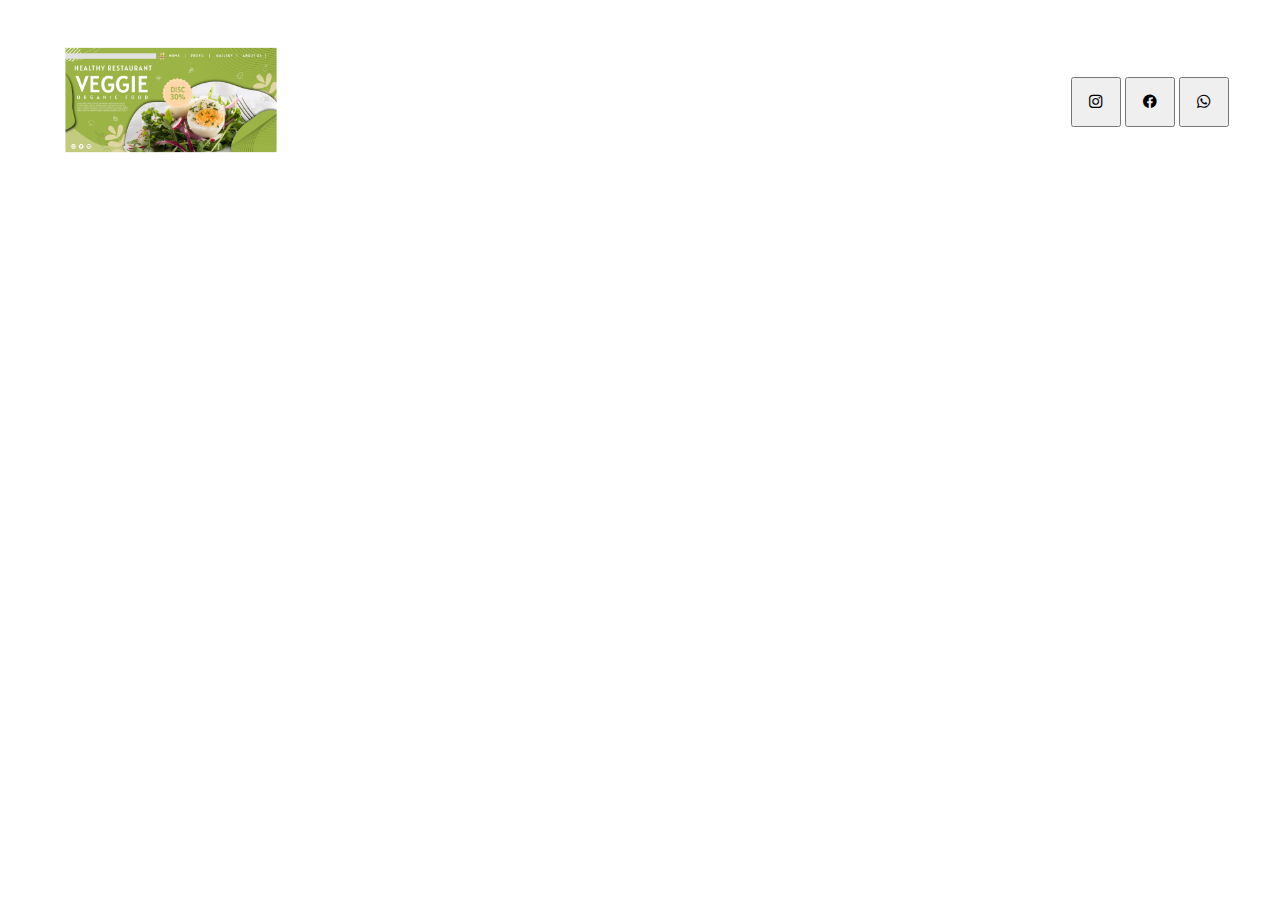
<file: Projeto Integrador/index.html>
<!DOCTYPE html>
<html lang="pt-br">
  <head>
    <meta charset="UTF-8" />
    <meta name="viewport" content="width=device-width, initial-scale=1.0" />

    <link
      rel="stylesheet"
      href="https://cdn.jsdelivr.net/npm/bootstrap-icons@1.11.3/font/bootstrap-icons.min.css"
    />

    <link rel="stylesheet" href="style.css" />

    <title>Nav icons</title>
  </head>

  <body>
    <header>
      <section class="top-header">
        <div class="interface">
          <div class="logotipo">
            <a href="#">
              <img src="./assets/banner.jpg" alt="Logotipo" />
            </a>
          </div>

          <div class="btn-social">
            <a href=""
              ><button><i class="bi bi-instagram"></i></button
            ></a>
            <a href=""
              ><button><i class="bi bi-facebook"></i></button
            ></a>
            <a href=""
              ><button><i class="bi bi-whatsapp"></i></button
            ></a>
          </div>
        </div>
      </section>
    </header>
  </body>
</html>
</file>
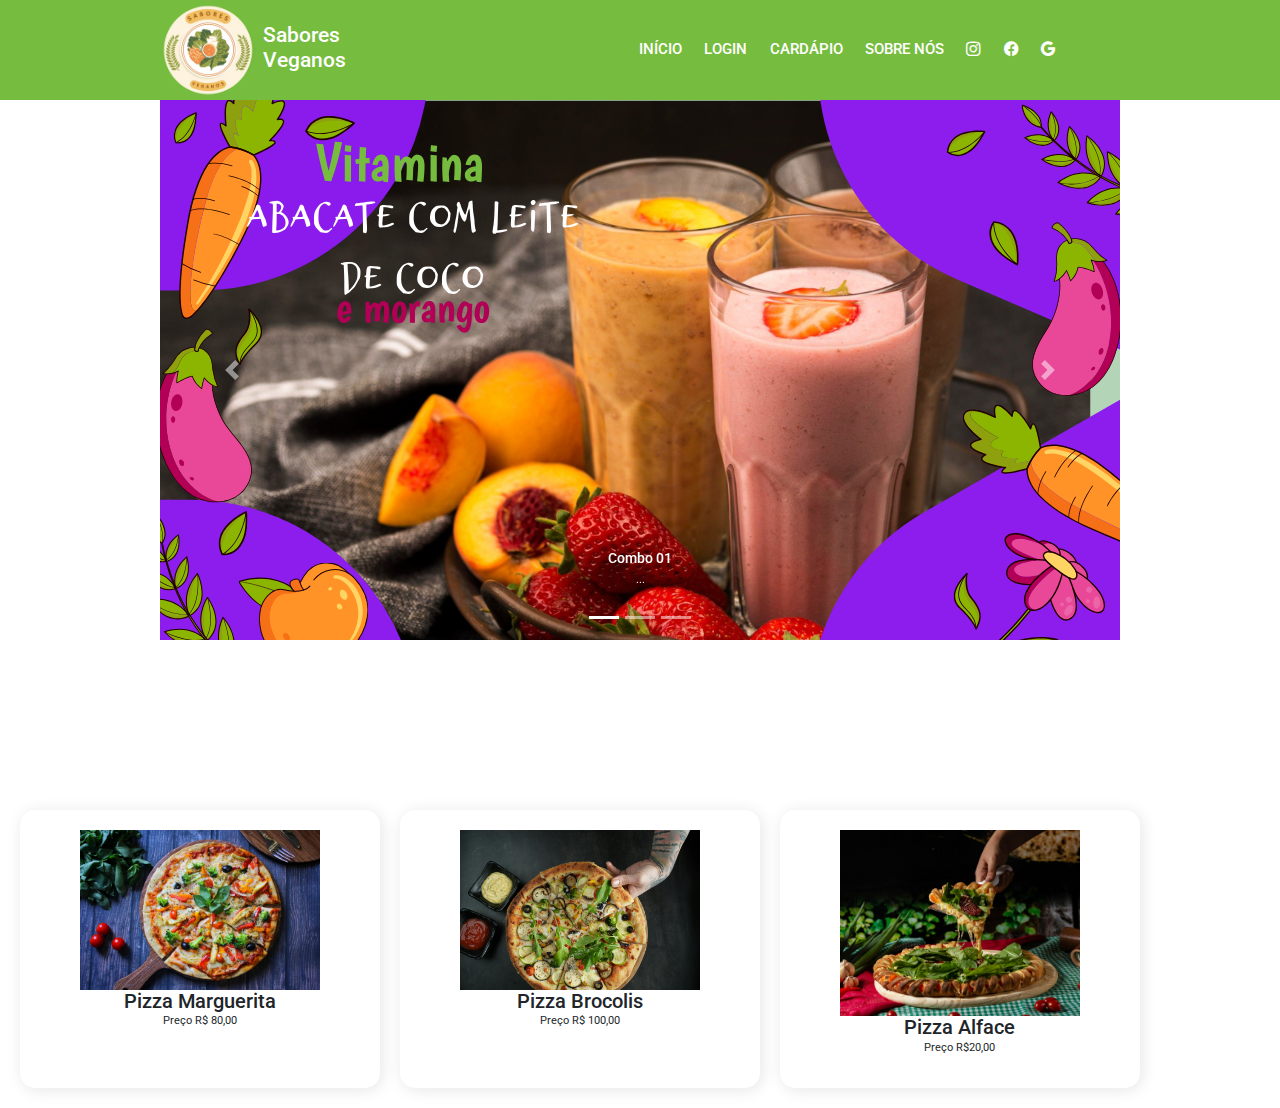
<file: PROJETO FINAL SENAC/pastaNumber1/index.html>
<!DOCTYPE html>
<html lang="pt-br">
  <head>
    <meta charset="UTF-8" />
    <meta http-equiv="X-UA-Compatible" content="IE=edge" />
    <meta name="viewport" content="width=device-width, initial-scale=1.0" />
    <link
      rel="stylesheet"
      href="https://cdn.jsdelivr.net/npm/bootstrap-icons@1.11.3/font/bootstrap-icons.min.css"
    />
    <link
      rel="stylesheet"
      href="https://stackpath.bootstrapcdn.com/bootstrap/4.1.3/css/bootstrap.min.css"
    />
    <link rel="stylesheet" href="styles.css" />
    <title>Sabores Veganos</title>
  </head>
  <body>
    <header class="content">
      <div class="logo">
        <img
          src="./assets/images/logo/SV-Logo4.png"
          alt="logo sabores veganos"
        />
        <h3>Sabores Veganos</h3>
      </div>
      <nav>
        <ul class="list-menu">
          <li><a href="#">Início</a></li>
          <li><a href="#">Login</a></li>
          <li><a href="#">Cardápio</a></li>
          <li><a href="#">Sobre nós</a></li>
          <li>
            <a href="#"><i class="bi bi-instagram"></i></a>
          </li>
          <!--Icone do Facebook-->
          <li>
            <a href="#"><i class="bi bi-facebook"></i></a>
          </li>
          <!--Icone do Instagram-->
          <li>
            <a href="#"><i class="bi bi-google"></i></a>
          </li>
          <!--Icone do Google-->
        </ul>
      </nav>
    </header>

    <!--CORPO DA LADING PAGE-->
    <main class="principal">
      <section class="banner">
        <!--Início do banner-->
        <div
          id="carouselExampleIndicators"
          class="carousel slide"
          data-ride="carousel"
        >
          <ol class="carousel-indicators">
            <li
              data-target="#carouselExampleIndicators"
              data-slide-to="0"
              class="active"
            ></li>
            <li data-target="#carouselExampleIndicators" data-slide-to="1"></li>
            <li data-target="#carouselExampleIndicators" data-slide-to="2"></li>
          </ol>
          <div class="carousel-inner">
            <div class="carousel-item active">
              <img
                class="d-block w-100"
                src="./assets/images/banner/banner vitamina.png"
                alt="Primeiro Slide"
              />
              <div class="carousel-caption d-none d-md-block">
                <h5>Combo 01</h5>
                <p>...</p>
              </div>
            </div>
            <div class="carousel-item">
              <img
                class="d-block w-100"
                src="./assets/images/banner/banner hot dog.png"
                alt="Segundo Slide"
              />
            </div>
            <div class="carousel-item">
              <img
                class="d-block w-100"
                src="./assets/images/banner/banner sanduiche grego.png"
                alt="Terceiro Slide"
              />
              <div class="carousel-caption d-none d-md-block">
                <h5>Sucos Naturais</h5>
                <p>...</p>
              </div>
            </div>
          </div>
          <a
            class="carousel-control-prev"
            href="#carouselExampleIndicators"
            role="button"
            data-slide="prev"
          >
            <span class="carousel-control-prev-icon" aria-hidden="true"></span>
            <span class="sr-only">Anterior</span>
          </a>
          <a
            class="carousel-control-next"
            href="#carouselExampleIndicators"
            role="button"
            data-slide="next"
          >
            <span class="carousel-control-next-icon" aria-hidden="true"></span>
            <span class="sr-only">Próximo</span>
          </a>
        </div>
      </section>

      <!--Fim do banner-->

      <section class="secao4" id="sobre">
        <div class="secao4-div">
          <!-- Card 1 -->
          <div class="secao4-div-card">
            <img
              decoding="async"
              src="./assets/images/pizzas/PIZZA03.jpg"
              alt="imagem do card 1 html e css"
            />
            <h3>Pizza Marguerita</h3>
            <p>Preço R$ 80,00</p>
          </div>
          <!-- Card 2 -->
          <div class="secao4-div-card">
            <img
              decoding="async"
              src="./assets/images/pizzas/PIZZA04.jpg"
              alt="imagem do card 2 html e css"
            />
            <h3>Pizza Brocolis</h3>
            <p>Preço R$ 100,00</p>
          </div>

          <!-- Card 3 -->
          <div class="secao4-div-card">
            <img
              decoding="async"
              src="./assets/images/pizzas/PIZZA05.jpg"
              alt="imagem do card 3 html e css"
            />
            <h3>Pizza Alface</h3>
            <p>Preço R$20,00</p>
          </div>
        </div>
      </section>
    </main>

    <!-- <section class="primeira-sessao">
        <div class="conteudo-principal">
            <h1>Deixe seu dia mais saboroso!!!</h1>
            <h2>Os pratos veganos mais popularesda cidade</h2>
            <div class="btn">
                <button class="reservar">Reserve seu pedido!</button>
                <button class="montar">Monte seu prato!</button>
            </div>
        </div>
    </section> -->

    <footer></footer>
    <script
      src="https://code.jquery.com/jquery-3.3.1.slim.min.js"
      integrity="sha384-q8i/X+965DzO0rT7abK41JStQIAqVgRVzpbzo5smXKp4YfRvH+8abtTE1Pi6jizo"
      crossorigin="anonymous"
    ></script>
    <script
      src="https://cdnjs.cloudflare.com/ajax/libs/popper.js/1.14.3/umd/popper.min.js"
      integrity="sha384-ZMP7rVo3mIykV+2+9J3UJ46jBk0WLaUAdn689aCwoqbBJiSnjAK/l8WvCWPIPm49"
      crossorigin="anonymous"
    ></script>
    <script
      src="https://stackpath.bootstrapcdn.com/bootstrap/4.1.3/js/bootstrap.min.js"
      integrity="sha384-ChfqqxuZUCnJSK3+MXmPNIyE6ZbWh2IMqE241rYiqJxyMiZ6OW/JmZQ5stwEULTy"
      crossorigin="anonymous"
    ></script>
  </body>
</html>
</file>
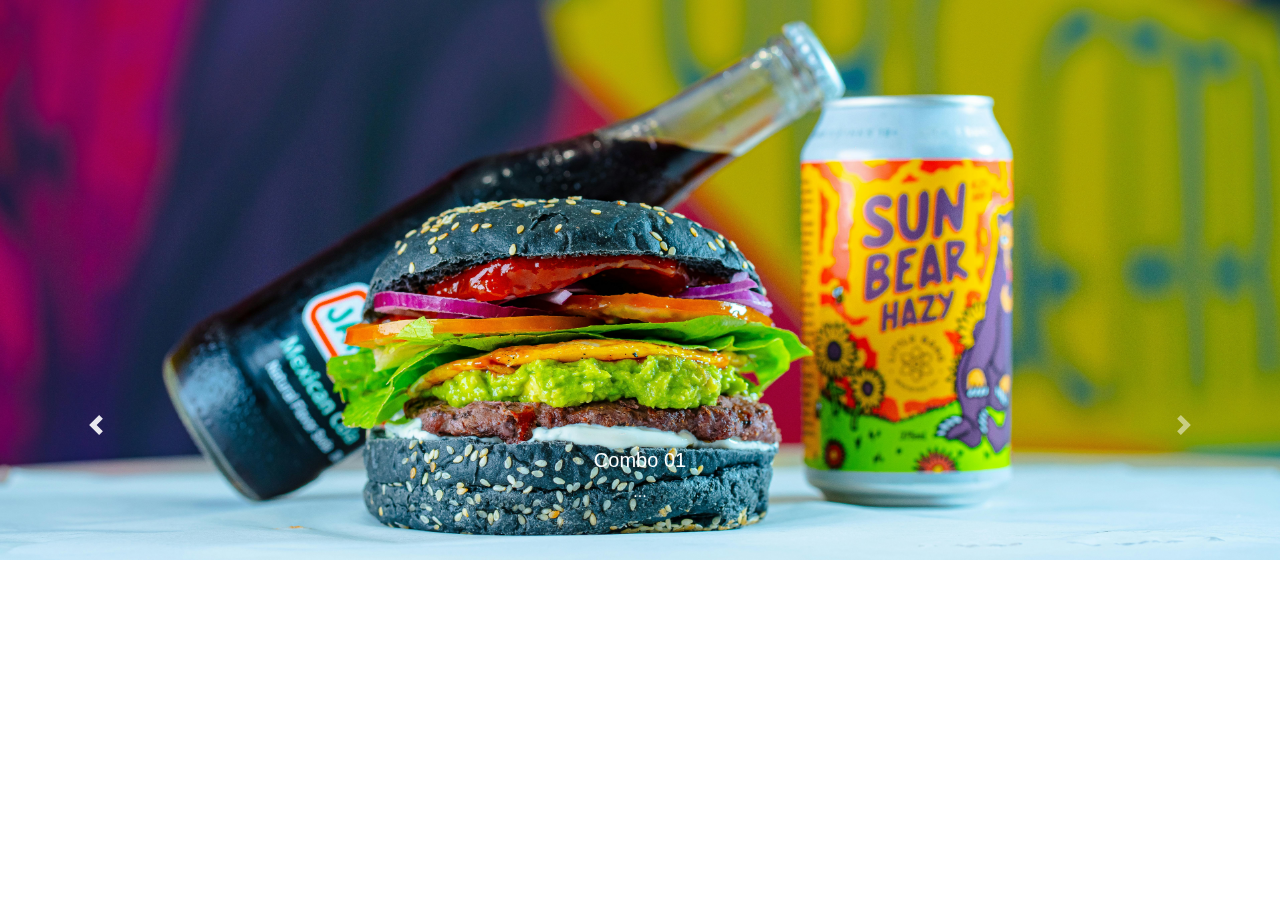
<file: ZZZZPROJECT/Carousel/index.html>
<!DOCTYPE html>
<html lang="pt-BR">
  <head>
    <meta charset="UTF-8" />
    <meta name="viewport" content="width=device-width, initial-scale=1.0" />
    <link
      rel="stylesheet"
      href="https://stackpath.bootstrapcdn.com/bootstrap/4.1.3/css/bootstrap.min.css"
    />
    <link rel="stylesheet" href="styles.css" />
    <title>Carousel</title>
  </head>
  <body>
    <div
      id="carouselExampleIndicators"
      class="carousel slide"
      data-ride="carousel"
    >
      <ol class="carousel-indicators">
        <li
          data-target="#carouselExampleIndicators"
          data-slide-to="0"
          class="active"
        ></li>
        <li data-target="#carouselExampleIndicators" data-slide-to="1"></li>
        <li data-target="#carouselExampleIndicators" data-slide-to="2"></li>
      </ol>
      <div class="carousel-inner">
        <div class="carousel-item active">
          <img
            class="d-block w-100"
            src="./assets/combo01.jpg"
            alt="Primeiro Slide"
          />
          <div class="carousel-caption d-none d-md-block">
            <h5>Combo 01</h5>
            <p>...</p>
          </div>
        </div>
        <div class="carousel-item">
          <img
            class="d-block w-100"
            src="./assets/combo02 (Personalizado).jpg"
            alt="Segundo Slide"
          />
        </div>
        <div class="carousel-item">
          <img
            class="d-block w-100"
            src="./assets/sucos03.jpg"
            alt="Terceiro Slide"
          />
          <div class="carousel-caption d-none d-md-block">
            <h5>Sucos Naturais</h5>
            <p>...</p>
          </div>
        </div>
      </div>
      <a
        class="carousel-control-prev"
        href="#carouselExampleIndicators"
        role="button"
        data-slide="prev"
      >
        <span class="carousel-control-prev-icon" aria-hidden="true"></span>
        <span class="sr-only">Anterior</span>
      </a>
      <a
        class="carousel-control-next"
        href="#carouselExampleIndicators"
        role="button"
        data-slide="next"
      >
        <span class="carousel-control-next-icon" aria-hidden="true"></span>
        <span class="sr-only">Próximo</span>
      </a>
    </div>

    <script
      src="https://code.jquery.com/jquery-3.3.1.slim.min.js"
      integrity="sha384-q8i/X+965DzO0rT7abK41JStQIAqVgRVzpbzo5smXKp4YfRvH+8abtTE1Pi6jizo"
      crossorigin="anonymous"
    ></script>
    <script
      src="https://cdnjs.cloudflare.com/ajax/libs/popper.js/1.14.3/umd/popper.min.js"
      integrity="sha384-ZMP7rVo3mIykV+2+9J3UJ46jBk0WLaUAdn689aCwoqbBJiSnjAK/l8WvCWPIPm49"
      crossorigin="anonymous"
    ></script>
    <script
      src="https://stackpath.bootstrapcdn.com/bootstrap/4.1.3/js/bootstrap.min.js"
      integrity="sha384-ChfqqxuZUCnJSK3+MXmPNIyE6ZbWh2IMqE241rYiqJxyMiZ6OW/JmZQ5stwEULTy"
      crossorigin="anonymous"
    ></script>
  </body>
</html>
</file>
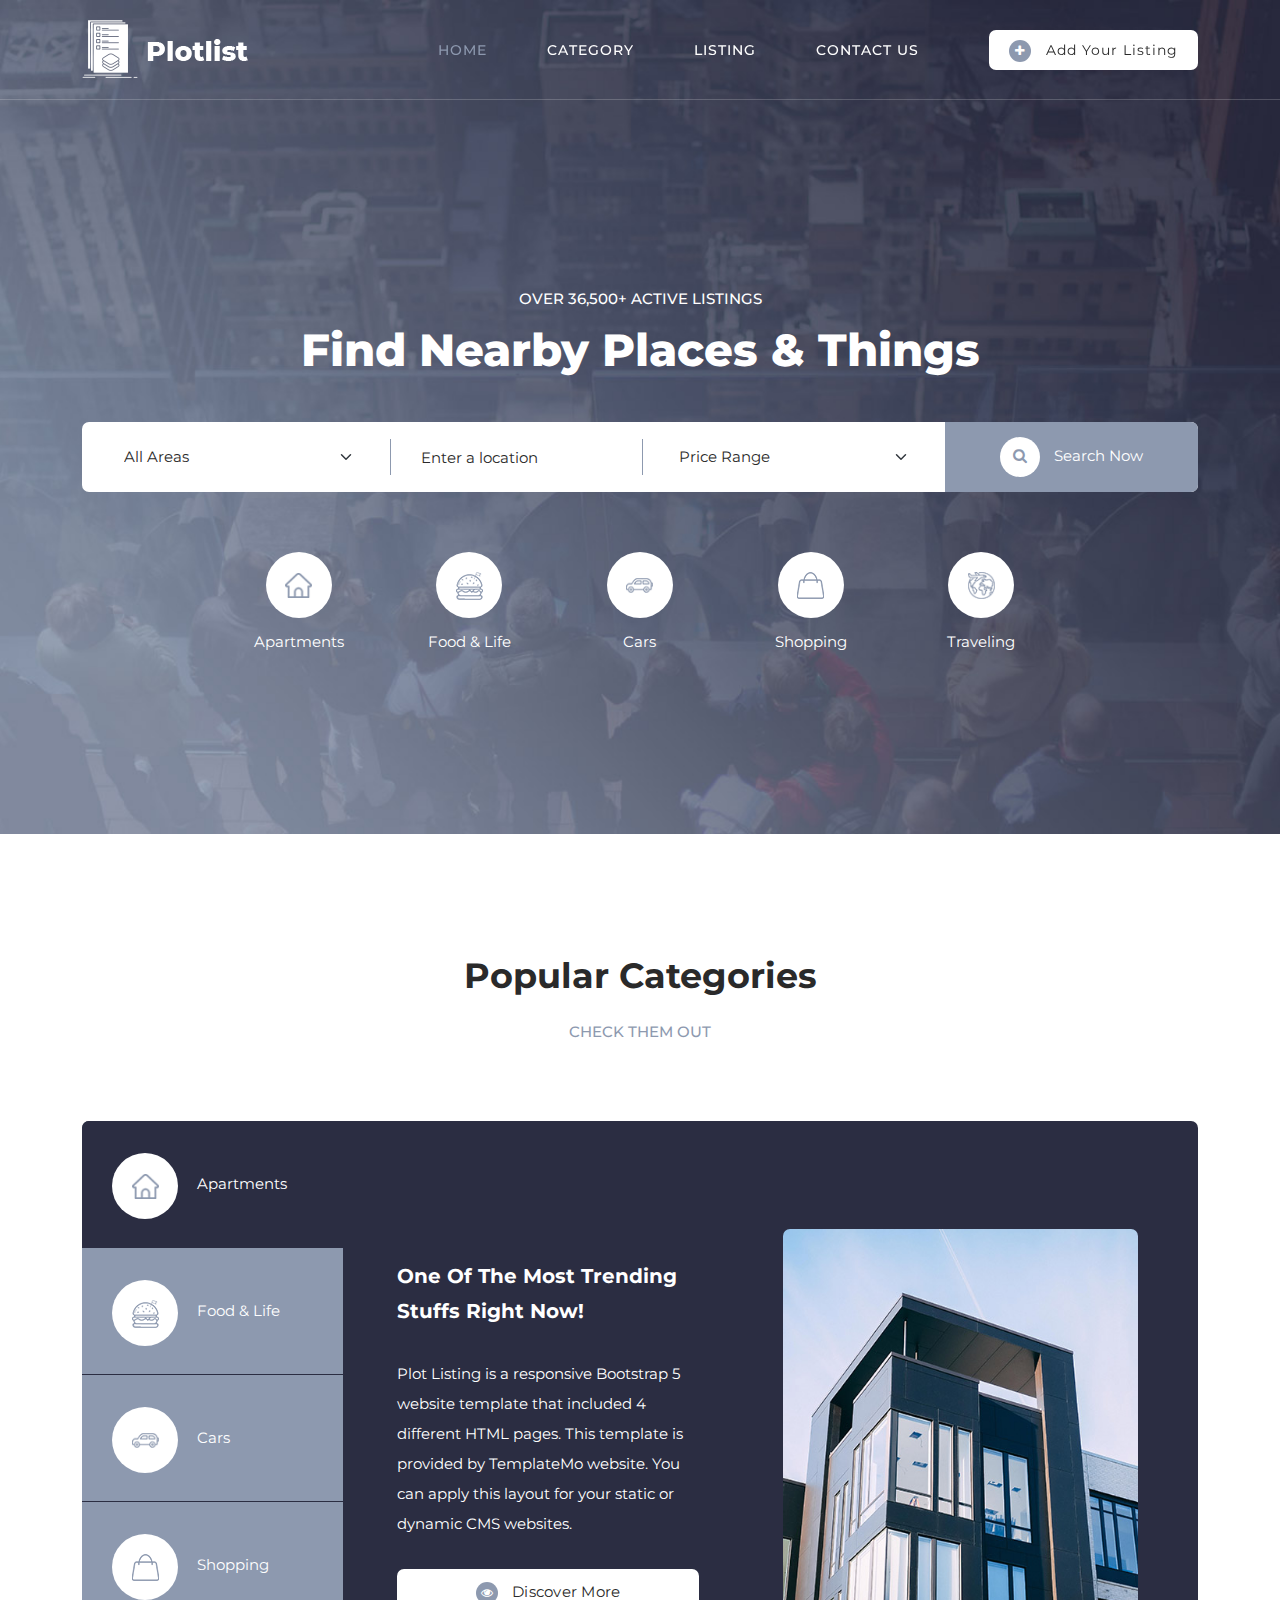
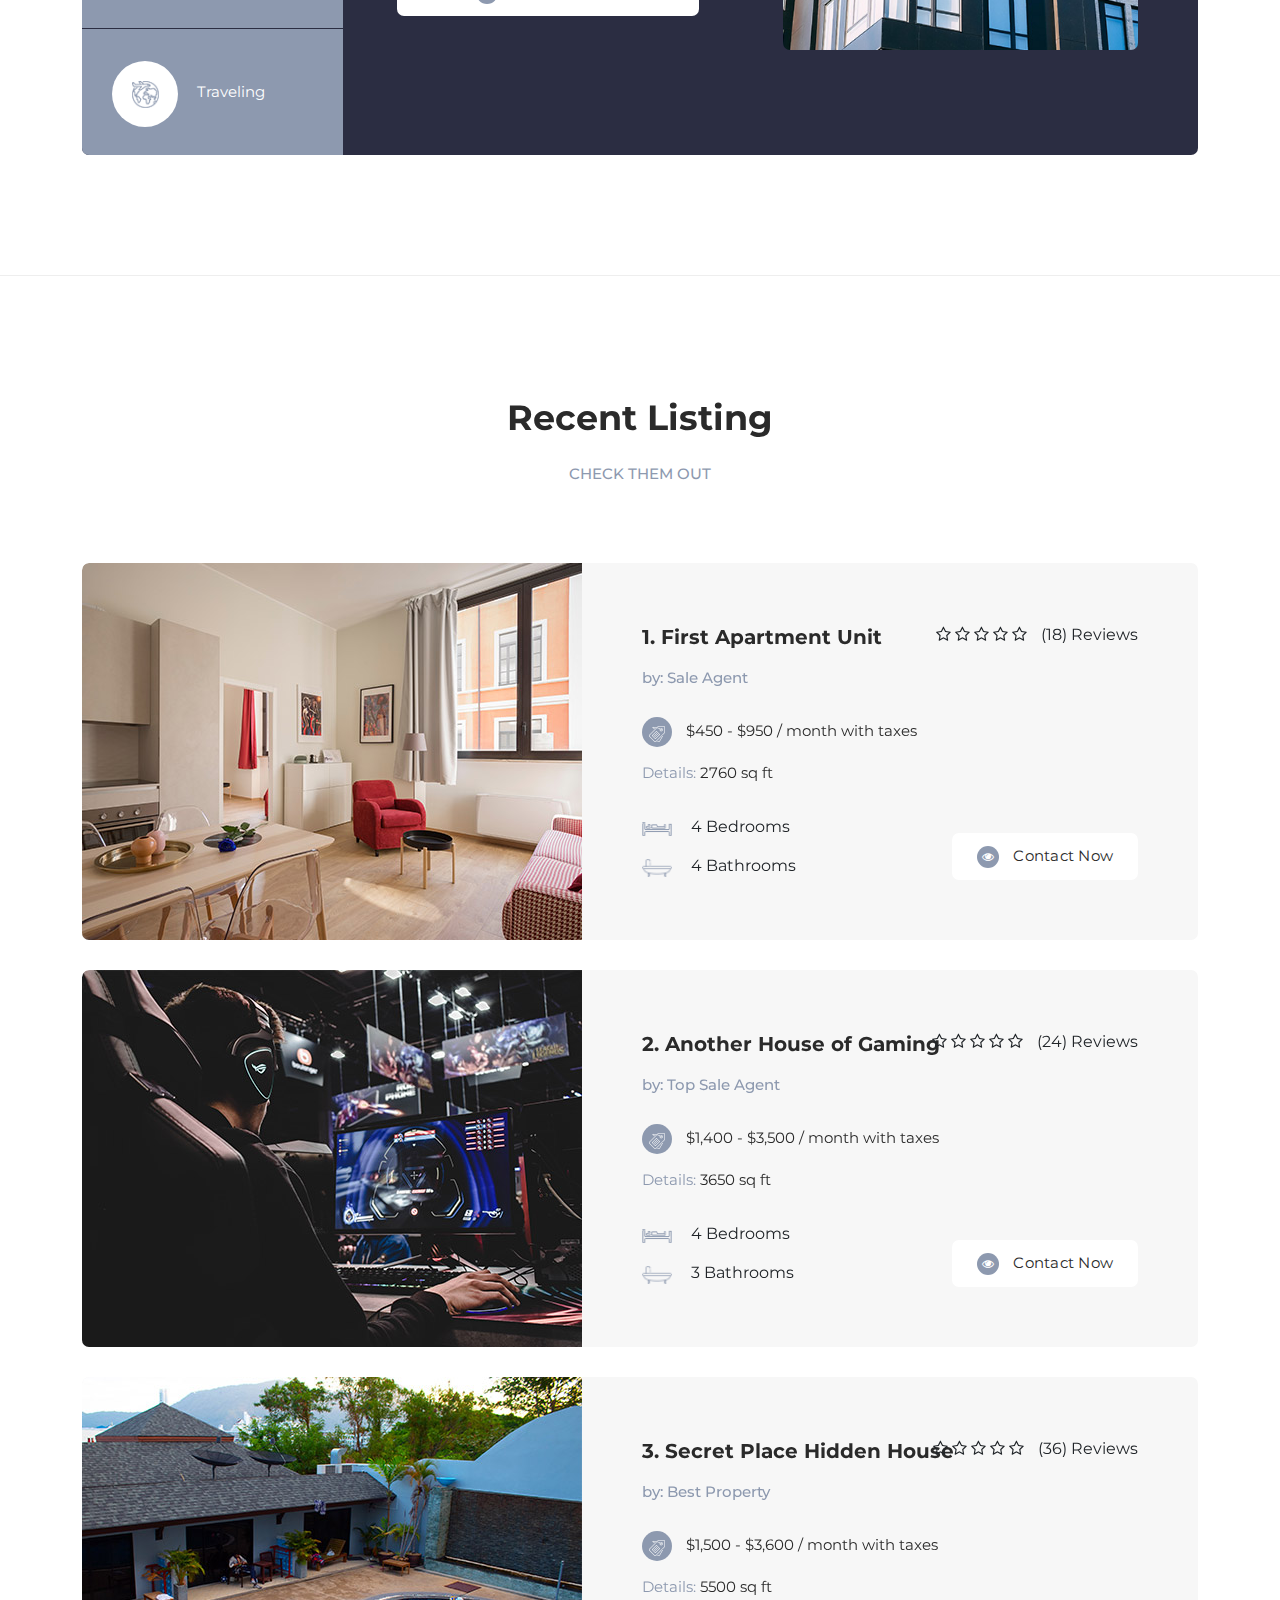
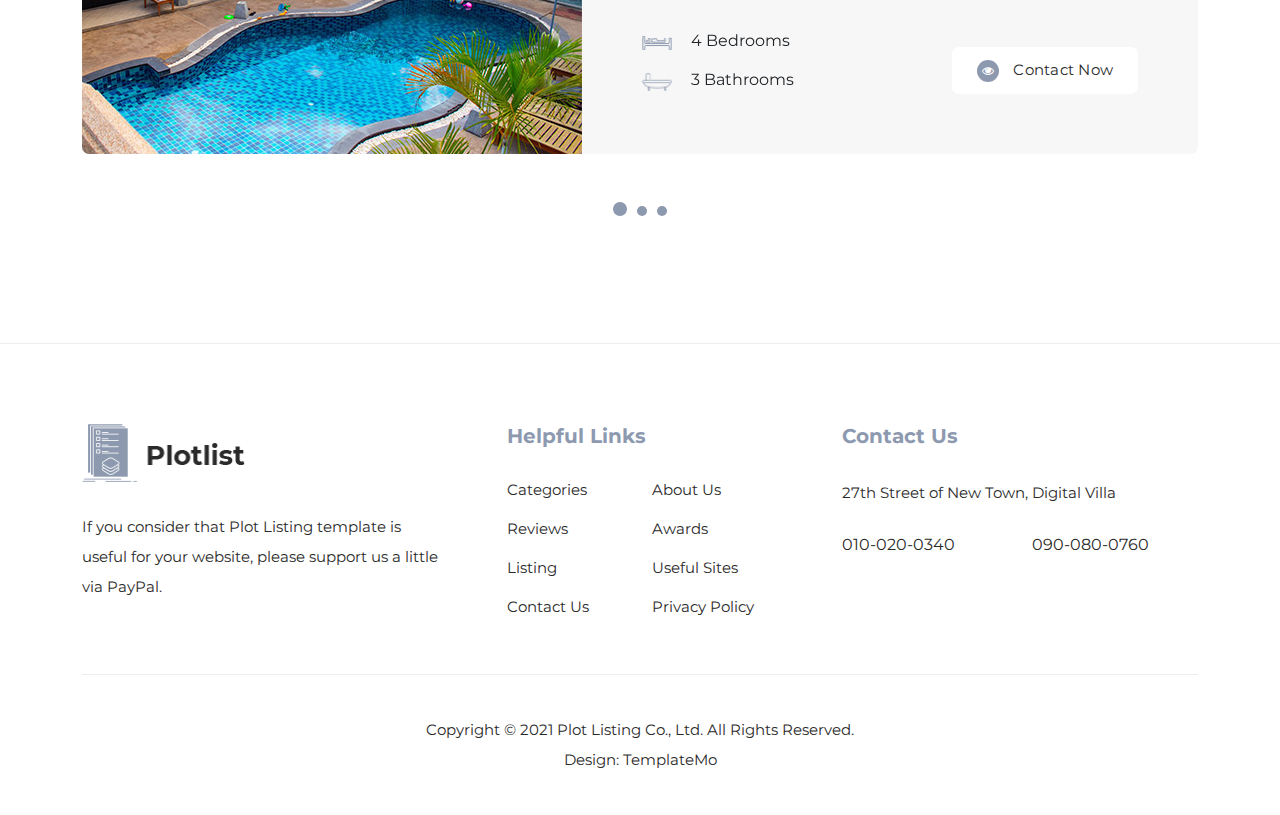
<file: Pizzaria/img/templatemo_564_plot_listing/index.html>
<!DOCTYPE html>
<html lang="en">

  <head>

    <meta charset="UTF-8">
    <meta name="viewport" content="width=device-width, initial-scale=1, shrink-to-fit=no">
    <meta name="description" content="">
    <meta name="author" content="">
    <link rel="preconnect" href="https://fonts.gstatic.com">
    <link href="https://fonts.googleapis.com/css2?family=Montserrat:wght@100;200;300;400;500;600;700;800;900&display=swap" rel="stylesheet">

    <title>Plot Listing HTML5 Website Template</title>

    <!-- Bootstrap core CSS -->
    <link href="vendor/bootstrap/css/bootstrap.min.css" rel="stylesheet">

    <!-- Additional CSS Files -->
    <link rel="stylesheet" href="assets/css/fontawesome.css">
    <link rel="stylesheet" href="assets/css/templatemo-plot-listing.css">
    <link rel="stylesheet" href="assets/css/animated.css">
    <link rel="stylesheet" href="assets/css/owl.css">
<!--

TemplateMo 564 Plot Listing

https://templatemo.com/tm-564-plot-listing

-->
  </head>

<body>

  <!-- ***** Preloader Start ***** -->
  <div id="js-preloader" class="js-preloader">
    <div class="preloader-inner">
      <span class="dot"></span>
      <div class="dots">
        <span></span>
        <span></span>
        <span></span>
      </div>
    </div>
  </div>
  <!-- ***** Preloader End ***** -->

  <!-- ***** Header Area Start ***** -->
  <header class="header-area header-sticky wow slideInDown" data-wow-duration="0.75s" data-wow-delay="0s">
    <div class="container">
      <div class="row">
        <div class="col-12">
          <nav class="main-nav">
            <!-- ***** Logo Start ***** -->
            <a href="index.html" class="logo">
            </a>
            <!-- ***** Logo End ***** -->
            <!-- ***** Menu Start ***** -->
            <ul class="nav">
              <li><a href="index.html" class="active">Home</a></li>
              <li><a href="category.html">Category</a></li>
              <li><a href="listing.html">Listing</a></li>
              <li><a href="contact.html">Contact Us</a></li> 
              <li><div class="main-white-button"><a href="#"><i class="fa fa-plus"></i> Add Your Listing</a></div></li> 
            </ul>        
            <a class='menu-trigger'>
                <span>Menu</span>
            </a>
            <!-- ***** Menu End ***** -->
          </nav>
        </div>
      </div>
    </div>
  </header>
  <!-- ***** Header Area End ***** -->

  <div class="main-banner">
    <div class="container">
      <div class="row">
        <div class="col-lg-12">
          <div class="top-text header-text">
            <h6>Over 36,500+ Active Listings</h6>
            <h2>Find Nearby Places &amp; Things</h2>
          </div>
        </div>
        <div class="col-lg-12">
          <form id="search-form" name="gs" method="submit" role="search" action="#">
            <div class="row">
              <div class="col-lg-3 align-self-center">
                  <fieldset>
                      <select name="area" class="form-select" aria-label="Area" id="chooseCategory" onchange="this.form.click()">
                          <option selected>All Areas</option>
                          <option value="New Village">New Village</option>
                          <option value="Old Town">Old Town</option>
                          <option value="Modern City">Modern City</option>
                      </select>
                  </fieldset>
              </div>
              <div class="col-lg-3 align-self-center">
                  <fieldset>
                      <input type="address" name="address" class="searchText" placeholder="Enter a location" autocomplete="on" required>
                  </fieldset>
              </div>
              <div class="col-lg-3 align-self-center">
                  <fieldset>
                      <select name="price" class="form-select" aria-label="Default select example" id="chooseCategory" onchange="this.form.click()">
                          <option selected>Price Range</option>
                          <option value="$100 - $250">$100 - $250</option>
                          <option value="$250 - $500">$250 - $500</option>
                          <option value="$500 - $1000">$500 - $1,000</option>
                          <option value="$1000+">$1,000 or more</option>
                      </select>
                  </fieldset>
              </div>
              <div class="col-lg-3">                        
                  <fieldset>
                      <button class="main-button"><i class="fa fa-search"></i> Search Now</button>
                  </fieldset>
              </div>
            </div>
          </form>
        </div>
        <div class="col-lg-10 offset-lg-1">
          <ul class="categories">
            <li><a href="category.html"><span class="icon"><img src="assets/images/search-icon-01.png" alt="Home"></span> Apartments</a></li>
            <li><a href="listing.html"><span class="icon"><img src="assets/images/search-icon-02.png" alt="Food"></span> Food &amp; Life</a></li>
            <li><a href="#"><span class="icon"><img src="assets/images/search-icon-03.png" alt="Vehicle"></span> Cars</a></li>
            <li><a href="#"><span class="icon"><img src="assets/images/search-icon-04.png" alt="Shopping"></span> Shopping</a></li>
            <li><a href="#"><span class="icon"><img src="assets/images/search-icon-05.png" alt="Travel"></span> Traveling</a></li>
          </ul>
        </div>
      </div>
    </div>
  </div>


  <div class="popular-categories">
    <div class="container">
      <div class="row">
        <div class="col-lg-12">
          <div class="section-heading">
            <h2>Popular Categories</h2>
            <h6>Check Them Out</h6>
          </div>
        </div>
        <div class="col-lg-12">
          <div class="naccs">
            <div class="grid">
              <div class="row">
                <div class="col-lg-3">
                  <div class="menu">
                    <div class="first-thumb active">
                      <div class="thumb">
                        <span class="icon"><img src="assets/images/search-icon-01.png" alt=""></span>
                        Apartments
                      </div>
                    </div>
                    <div>
                      <div class="thumb">                 
                        <span class="icon"><img src="assets/images/search-icon-02.png" alt=""></span>
                        Food &amp; Life
                      </div>
                    </div>
                    <div>
                      <div class="thumb">                 
                        <span class="icon"><img src="assets/images/search-icon-03.png" alt=""></span>
                        Cars
                      </div>
                    </div>
                    <div>
                      <div class="thumb">                 
                        <span class="icon"><img src="assets/images/search-icon-04.png" alt=""></span>
                        Shopping
                      </div>
                    </div>
                    <div class="last-thumb">
                      <div class="thumb">                 
                        <span class="icon"><img src="assets/images/search-icon-05.png" alt=""></span>
                        Traveling
                      </div>
                    </div>
                  </div>
                </div> 
                <div class="col-lg-9 align-self-center">
                  <ul class="nacc">
                    <li class="active">
                      <div>
                        <div class="thumb">
                          <div class="row">
                            <div class="col-lg-5 align-self-center">
                              <div class="left-text">
                                <h4>One Of The Most Trending Stuffs Right Now!</h4>
                                <p>Plot Listing is a responsive Bootstrap 5 website template that included 4 different HTML pages. This template is provided by TemplateMo website. You can apply this layout for your static or dynamic CMS websites.</p>
                                <div class="main-white-button"><a href="#"><i class="fa fa-eye"></i> Discover More</a></div>
                              </div>
                            </div>
                            <div class="col-lg-7 align-self-center">
                              <div class="right-image">
                                <img src="assets/images/tabs-image-01.jpg" alt="">
                              </div>
                            </div>
                          </div>
                        </div>
                      </div>
                    </li>
                    <li>
                      <div>
                        <div class="thumb">
                          <div class="row">
                            <div class="col-lg-5 align-self-center">
                              <div class="left-text">
                                <h4>Food and Lifestyle category is here</h4>
                                <p>You can feel free to download, edit and apply this template for your website. Please tell your friends about TemplateMo website.</p>
                                <div class="main-white-button"><a href="#"><i class="fa fa-eye"></i> Explore More</a></div>
                              </div>
                            </div>
                            <div class="col-lg-7 align-self-center">
                              <div class="right-image">
                                <img src="assets/images/tabs-image-02.jpg" alt="Foods on the table">
                              </div>
                            </div>
                          </div>
                        </div>
                      </div>
                    </li>
                    <li>
                      <div>
                        <div class="thumb">
                          <div class="row">
                            <div class="col-lg-5 align-self-center">
                              <div class="left-text">
                                <h4>Best car rentals for your trips!</h4>
                                <p>Did you know? You can get the best free HTML templates on Too CSS blog. Visit the blog pages and explore fresh and latest website templates.</p>
                                <div class="main-white-button"><a href="listing.html"><i class="fa fa-eye"></i> More Listing</a></div>
                              </div>
                            </div>
                            <div class="col-lg-7 align-self-center">
                              <div class="right-image">
                                <img src="assets/images/tabs-image-03.jpg" alt="cars in the city">
                              </div>
                            </div>
                          </div>
                        </div>
                      </div>
                    </li>
                    <li>
                      <div>
                        <div class="thumb">
                          <div class="row">
                            <div class="col-lg-5 align-self-center">
                              <div class="left-text">
                                <h4>Shopping List: Images from Unsplash</h4>
                                <p>Image credits go to Unsplash website that provides free stock photos for anyone. Images used in this Plot Listing template are from Unsplash.</p>
                                <div class="main-white-button"><a href="#"><i class="fa fa-eye"></i> Discover More</a></div>
                              </div>
                            </div>
                            <div class="col-lg-7 align-self-center">
                              <div class="right-image">
                                <img src="assets/images/tabs-image-04.jpg" alt="Shopping Girl">
                              </div>
                            </div>
                          </div>
                        </div>
                      </div>
                    </li>
                    <li>
                      <div>
                        <div class="thumb">
                          <div class="row">
                            <div class="col-lg-5 align-self-center">
                              <div class="left-text">
                                <h4>Information and Safety Tips for Traveling</h4>
                                <p>You are allowed to use this template for your commercial websites. You are NOT allowed to redistribute this template ZIP file on any Free CSS collection websites.</p>
                                <div class="main-white-button"><a rel="nofollow" href="https://templatemo.com/contact"><i class="fa fa-eye"></i> Read More</a></div>
                              </div>
                            </div>
                            <div class="col-lg-7 align-self-center">
                              <div class="right-image">
                                <img src="assets/images/tabs-image-05.jpg" alt="Traveling Beach">
                              </div>
                            </div>
                          </div>
                        </div>
                      </div>
                    </li>
                  </ul>
                </div>          
              </div>
            </div>
          </div>
        </div>
      </div>
    </div>
  </div>


  <div class="recent-listing">
    <div class="container">
      <div class="row">
        <div class="col-lg-12">
          <div class="section-heading">
            <h2>Recent Listing</h2>
            <h6>Check Them Out</h6>
          </div>
        </div>
        <div class="col-lg-12">
          <div class="owl-carousel owl-listing">
            <div class="item">
              <div class="row">
                <div class="col-lg-12">
                  <div class="listing-item">
                    <div class="left-image">
                      <a href="#"><img src="assets/images/listing-01.jpg" alt=""></a>
                    </div>
                    <div class="right-content align-self-center">
                      <a href="#"><h4>1. First Apartment Unit</h4></a>
                      <h6>by: Sale Agent</h6>
                      <ul class="rate">
                        <li><i class="fa fa-star-o"></i></li>
                        <li><i class="fa fa-star-o"></i></li>
                        <li><i class="fa fa-star-o"></i></li>
                        <li><i class="fa fa-star-o"></i></li>
                        <li><i class="fa fa-star-o"></i></li>
                        <li>(18) Reviews</li>
                      </ul>
                      <span class="price"><div class="icon"><img src="assets/images/listing-icon-01.png" alt=""></div> $450 - $950 / month with taxes</span>
                      <span class="details">Details: <em>2760 sq ft</em></span>
                      <ul class="info">
                        <li><img src="assets/images/listing-icon-02.png" alt=""> 4 Bedrooms</li>
                        <li><img src="assets/images/listing-icon-03.png" alt=""> 4 Bathrooms</li>
                      </ul>
                      <div class="main-white-button">
                        <a href="contact.html"><i class="fa fa-eye"></i> Contact Now</a>
                      </div>
                    </div>
                  </div>
                </div>
                <div class="col-lg-12">
                  <div class="listing-item">
                    <div class="left-image">
                      <a href="#"><img src="assets/images/listing-02.jpg" alt=""></a>
                    </div>
                    <div class="right-content align-self-center">
                      <a href="#"><h4>2. Another House of Gaming</h4></a>
                      <h6>by: Top Sale Agent</h6>
                      <ul class="rate">
                        <li><i class="fa fa-star-o"></i></li>
                        <li><i class="fa fa-star-o"></i></li>
                        <li><i class="fa fa-star-o"></i></li>
                        <li><i class="fa fa-star-o"></i></li>
                        <li><i class="fa fa-star-o"></i></li>
                        <li>(24) Reviews</li>
                      </ul>
                      <span class="price"><div class="icon"><img src="assets/images/listing-icon-01.png" alt=""></div> $1,400 - $3,500 / month with taxes</span>
                      <span class="details">Details: <em>3650 sq ft</em></span>
                      <ul class="info">
                        <li><img src="assets/images/listing-icon-02.png" alt=""> 4 Bedrooms</li>
                        <li><img src="assets/images/listing-icon-03.png" alt=""> 3 Bathrooms</li>
                      </ul>
                      <div class="main-white-button">
                        <a href="contact.html"><i class="fa fa-eye"></i> Contact Now</a>
                      </div>
                    </div>
                  </div>
                </div>
                <div class="col-lg-12">
                  <div class="listing-item">
                    <div class="left-image">
                      <a href="#"><img src="assets/images/listing-03.jpg" alt=""></a>
                    </div>
                    <div class="right-content align-self-center">
                      <a href="#"><h4>3. Secret Place Hidden House</h4></a>
                      <h6>by: Best Property</h6>
                      <ul class="rate">
                        <li><i class="fa fa-star-o"></i></li>
                        <li><i class="fa fa-star-o"></i></li>
                        <li><i class="fa fa-star-o"></i></li>
                        <li><i class="fa fa-star-o"></i></li>
                        <li><i class="fa fa-star-o"></i></li>
                        <li>(36) Reviews</li>
                      </ul>
                      <span class="price"><div class="icon"><img src="assets/images/listing-icon-01.png" alt=""></div> $1,500 - $3,600 / month with taxes</span>
                      <span class="details">Details: <em>5500 sq ft</em></span>
                      <ul class="info">
                        <li><img src="assets/images/listing-icon-02.png" alt=""> 4 Bedrooms</li>
                        <li><img src="assets/images/listing-icon-03.png" alt=""> 3 Bathrooms</li>
                      </ul>
                      <div class="main-white-button">
                        <a href="contact.html"><i class="fa fa-eye"></i> Contact Now</a>
                      </div>
                    </div>
                  </div>
                </div>
              </div>
            </div>
            <div class="item">
              <div class="row">
                <div class="col-lg-12">
                  <div class="listing-item">
                    <div class="left-image">
                      <a href="#"><img src="assets/images/listing-04.jpg" alt=""></a>
                    </div>
                    <div class="right-content align-self-center">
                      <a href="#"><h4>4. Sunshine Fourth Apartment</h4></a>
                      <h6>by: Sale Agent</h6>
                      <ul class="rate">
                        <li><i class="fa fa-star-o"></i></li>
                        <li><i class="fa fa-star-o"></i></li>
                        <li><i class="fa fa-star-o"></i></li>
                        <li><i class="fa fa-star-o"></i></li>
                        <li><i class="fa fa-star-o"></i></li>
                        <li>(24) Reviews</li>
                      </ul>
                      <span class="price"><div class="icon"><img src="assets/images/listing-icon-01.png" alt=""></div> $3,600 / month with taxes</span>
                      <span class="details">Details: <em>3660 sq ft</em></span>
                      <ul class="info">
                        <li><img src="assets/images/listing-icon-02.png" alt=""> 5 Bedrooms</li>
                        <li><img src="assets/images/listing-icon-03.png" alt=""> 3 Bathrooms</li>
                      </ul>
                      <div class="main-white-button">
                        <a href="contact.html"><i class="fa fa-eye"></i> Contact Now</a>
                      </div>
                    </div>
                  </div>
                </div>
                <div class="col-lg-12">
                  <div class="listing-item">
                    <div class="left-image">
                      <a href="#"><img src="assets/images/listing-05.jpg" alt=""></a>
                    </div>
                    <div class="right-content align-self-center">
                      <a href="#"><h4>5. Best House Of the Town</h4></a>
                      <h6>by: Sale Agent</h6>
                      <ul class="rate">
                        <li><i class="fa fa-star-o"></i></li>
                        <li><i class="fa fa-star-o"></i></li>
                        <li><i class="fa fa-star-o"></i></li>
                        <li><i class="fa fa-star-o"></i></li>
                        <li><i class="fa fa-star-o"></i></li>
                        <li>(32) Reviews</li>
                      </ul>
                      <span class="price"><div class="icon"><img src="assets/images/listing-icon-01.png" alt=""></div> $5,600 / month with taxes</span>
                      <span class="details">Details: <em>1750 sq ft</em></span>
                      <ul class="info">
                        <li><img src="assets/images/listing-icon-02.png" alt=""> 6 Bedrooms</li>
                        <li><img src="assets/images/listing-icon-03.png" alt=""> 3 Bathrooms</li>
                      </ul>
                      <div class="main-white-button">
                        <a href="contact.html"><i class="fa fa-eye"></i> Contact Now</a>
                      </div>
                    </div>
                  </div>
                </div>
                <div class="col-lg-12">
                  <div class="listing-item">
                    <div class="left-image">
                      <a href="#"><img src="assets/images/listing-06.jpg" alt=""></a>
                    </div>
                    <div class="right-content align-self-center">
                      <a href="#"><h4>6. Amazing Pool Party Villa</h4></a>
                      <h6>by: Sale Agent</h6>
                      <ul class="rate">
                        <li><i class="fa fa-star-o"></i></li>
                        <li><i class="fa fa-star-o"></i></li>
                        <li><i class="fa fa-star-o"></i></li>
                        <li><i class="fa fa-star-o"></i></li>
                        <li><i class="fa fa-star-o"></i></li>
                        <li>(40) Reviews</li>
                      </ul>
                      <span class="price"><div class="icon"><img src="assets/images/listing-icon-01.png" alt=""></div> $3,850 / month with taxes</span>
                      <span class="details">Details: <em>3660 sq ft</em></span>
                      <ul class="info">
                        <li><img src="assets/images/listing-icon-02.png" alt=""> 4 Bedrooms</li>
                        <li><img src="assets/images/listing-icon-03.png" alt=""> 3 Bathrooms</li>
                      </ul>
                      <div class="main-white-button">
                        <a href="contact.html"><i class="fa fa-eye"></i> Contact Now</a>
                      </div>
                    </div>
                  </div>
                </div>
              </div>
            </div>
            <div class="item">
              <div class="row">
                <div class="col-lg-12">
                  <div class="listing-item">
                    <div class="left-image">
                      <a href="#"><img src="assets/images/listing-05.jpg" alt=""></a>
                    </div>
                    <div class="right-content align-self-center">
                      <a href="#"><h4>7. Sunny Apartment</h4></a>
                      <h6>by: Sale Agent</h6>
                      <ul class="rate">
                        <li><i class="fa fa-star-o"></i></li>
                        <li><i class="fa fa-star-o"></i></li>
                        <li><i class="fa fa-star-o"></i></li>
                        <li><i class="fa fa-star-o"></i></li>
                        <li><i class="fa fa-star-o"></i></li>
                        <li>(24) Reviews</li>
                      </ul>
                      <span class="price"><div class="icon"><img src="assets/images/listing-icon-01.png" alt=""></div> $5,450 / month with taxes</span>
                      <span class="details">Details: <em>1640 sq ft</em></span>
                      <ul class="info">
                        <li><img src="assets/images/listing-icon-02.png" alt=""> 8 Bedrooms</li>
                        <li><img src="assets/images/listing-icon-03.png" alt=""> 5 Bathrooms</li>
                      </ul>
                      <div class="main-white-button">
                        <a href="contact.html"><i class="fa fa-eye"></i> Contact Now</a>
                      </div>
                    </div>
                  </div>
                </div>
                <div class="col-lg-12">
                  <div class="listing-item">
                    <div class="left-image">
                      <a href="#"><img src="assets/images/listing-02.jpg" alt=""></a>
                    </div>
                    <div class="right-content align-self-center">
                      <a href="#"><h4>8. Third House of Gaming</h4></a>
                      <h6>by: Sale Agent</h6>
                      <ul class="rate">
                        <li><i class="fa fa-star-o"></i></li>
                        <li><i class="fa fa-star-o"></i></li>
                        <li><i class="fa fa-star-o"></i></li>
                        <li><i class="fa fa-star-o"></i></li>
                        <li><i class="fa fa-star-o"></i></li>
                        <li>(15) Reviews</li>
                      </ul>
                      <span class="price"><div class="icon"><img src="assets/images/listing-icon-01.png" alt=""></div> $5,520 / month with taxes</span>
                      <span class="details">Details: <em>1660 sq ft</em></span>
                      <ul class="info">
                        <li><img src="assets/images/listing-icon-02.png" alt=""> 5 Bedrooms</li>
                        <li><img src="assets/images/listing-icon-03.png" alt=""> 4 Bathrooms</li>
                      </ul>
                      <div class="main-white-button">
                        <a href="contact.html"><i class="fa fa-eye"></i> Contact Now</a>
                      </div>
                    </div>
                  </div>
                </div>
                <div class="col-lg-12">
                  <div class="listing-item">
                    <div class="left-image">
                      <a href="#"><img src="assets/images/listing-06.jpg" alt=""></a>
                    </div>
                    <div class="right-content align-self-center">
                      <a href="#"><h4>9. Relaxing BBQ Party Villa</h4></a>
                      <h6>by: Sale Agent</h6>
                      <ul class="rate">
                        <li><i class="fa fa-star-o"></i></li>
                        <li><i class="fa fa-star-o"></i></li>
                        <li><i class="fa fa-star-o"></i></li>
                        <li><i class="fa fa-star-o"></i></li>
                        <li><i class="fa fa-star-o"></i></li>
                        <li>(20) Reviews</li>
                      </ul>
                      <span class="price"><div class="icon"><img src="assets/images/listing-icon-01.png" alt=""></div> $4,760 / month with taxes</span>
                      <span class="details">Details: <em>2880 sq ft</em></span>
                      <ul class="info">
                        <li><img src="assets/images/listing-icon-02.png" alt=""> 6 Bedrooms</li>
                        <li><img src="assets/images/listing-icon-03.png" alt=""> 4 Bathrooms</li>
                      </ul>
                      <div class="main-white-button">
                        <a href="contact.html"><i class="fa fa-eye"></i> Contact Now</a>
                      </div>
                    </div>
                  </div>
                </div>
              </div>
            </div>
          </div>
        </div>
      </div>
    </div>
  </div>


  <footer>
    <div class="container">
      <div class="row">
        <div class="col-lg-4">
          <div class="about">
            <div class="logo">
              <img src="assets/images/black-logo.png" alt="Plot Listing">
            </div>
            <p>If you consider that <a rel="nofollow" href="https://templatemo.com/tm-564-plot-listing" target="_parent">Plot Listing template</a> is useful for your website, please <a rel="nofollow" href="https://www.paypal.me/templatemo" target="_blank">support us</a> a little via PayPal.</p>
          </div>
        </div>
        <div class="col-lg-4">
          <div class="helpful-links">
            <h4>Helpful Links</h4>
            <div class="row">
              <div class="col-lg-6 col-sm-6">
                <ul>
                  <li><a href="#">Categories</a></li>
                  <li><a href="#">Reviews</a></li>
                  <li><a href="#">Listing</a></li>
                  <li><a href="#">Contact Us</a></li>
                </ul>
              </div>
              <div class="col-lg-6">
                <ul>
                  <li><a href="#">About Us</a></li>
                  <li><a href="#">Awards</a></li>
                  <li><a href="#">Useful Sites</a></li>
                  <li><a href="#">Privacy Policy</a></li>
                </ul>
              </div>
            </div>
          </div>
        </div>
        <div class="col-lg-4">
          <div class="contact-us">
            <h4>Contact Us</h4>
            <p>27th Street of New Town, Digital Villa</p>
            <div class="row">
              <div class="col-lg-6">
                <a href="#">010-020-0340</a>
              </div>
              <div class="col-lg-6">
                <a href="#">090-080-0760</a>
              </div>
            </div>
          </div>
        </div>
        <div class="col-lg-12">
          <div class="sub-footer">
            <p>Copyright © 2021 Plot Listing Co., Ltd. All Rights Reserved.
            <br>
			Design: <a rel="nofollow" href="https://templatemo.com" title="CSS Templates">TemplateMo</a></p>
          </div>
        </div>
      </div>
    </div>
  </footer>


  <!-- Scripts -->
  <script src="vendor/jquery/jquery.min.js"></script>
  <script src="vendor/bootstrap/js/bootstrap.bundle.min.js"></script>
  <script src="assets/js/owl-carousel.js"></script>
  <script src="assets/js/animation.js"></script>
  <script src="assets/js/imagesloaded.js"></script>
  <script src="assets/js/custom.js"></script>

</body>

</html>
</file>
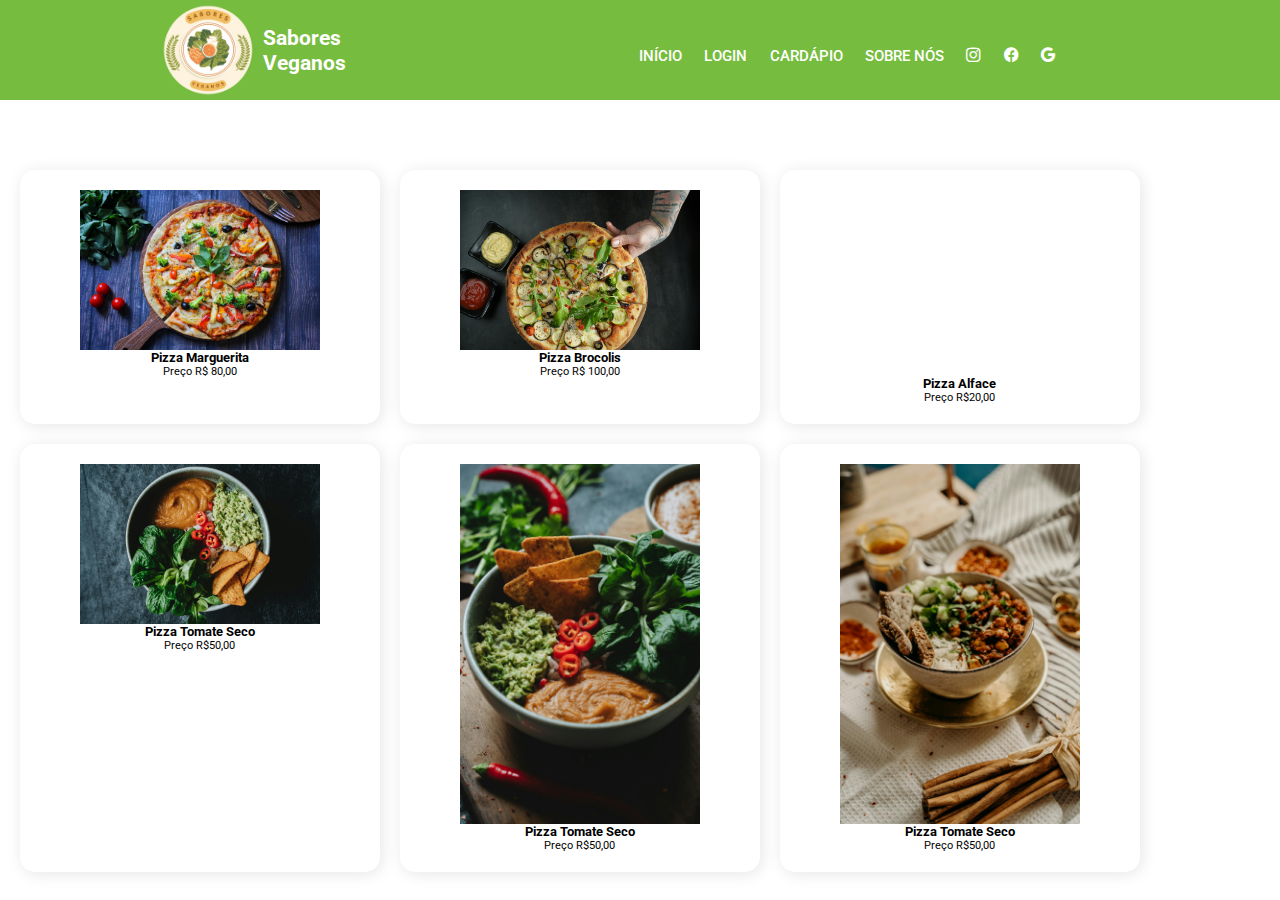
<file: ZZZZPROJECT/PROJETO FINAL SENAC/pastaNumber1/index.html>
<!DOCTYPE html>
<html lang="pt-br">
  <head>
    <meta charset="UTF-8" />
    <meta http-equiv="X-UA-Compatible" content="IE=edge" />
    <meta name="viewport" content="width=device-width, initial-scale=1.0" />
    <link
      rel="stylesheet"
      href="https://cdn.jsdelivr.net/npm/bootstrap-icons@1.11.3/font/bootstrap-icons.min.css"
    />
    <link rel="stylesheet" href="styles.css" />
    <title>Sabores Veganos</title>
  </head>
  <body>
    <header class="content">
      <div class="logo">
        <img
          src="./assets/images/logo/SV-Logo4.png"
          alt="logo sabores veganos"
        />
        <h3>Sabores Veganos</h3>
      </div>
      <nav>
        <ul class="list-menu">
          <li><a href="#">Início</a></li>
          <li><a href="#">Login</a></li>
          <li><a href="#">Cardápio</a></li>
          <li><a href="#">Sobre nós</a></li>
          <li>
            <a href="#"><i class="bi bi-instagram"></i></a>
          </li>
          <!--Icone do Facebook-->
          <li>
            <a href="#"><i class="bi bi-facebook"></i></a>
          </li>
          <!--Icone do Instagram-->
          <li>
            <a href="#"><i class="bi bi-google"></i></a>
          </li>
          <!--Icone do Google-->
        </ul>
      </nav>
    </header>

    <!--CORPO DA LADING PAGE-->
    <main>
      <section class="secao4" id="sobre">
        <div class="secao4-div">
          <!-- Card 1 -->
          <div class="secao4-div-card">
            <img
              decoding="async"
              src="./assets/images/pizzas/PIZZA03.jpg"
              alt="imagem do card 1 html e css"
            />
            <h3>Pizza Marguerita</h3>
            <p>Preço R$ 80,00</p>
          </div>
          <!-- Card 2 -->
          <div class="secao4-div-card">
            <img
              decoding="async"
              src="./assets/images/pizzas/PIZZA04.jpg"
              alt="imagem do card 2 html e css"
            />
            <h3>Pizza Brocolis</h3>
            <p>Preço R$ 100,00</p>
          </div>

          <!-- Card 3 -->
          <div class="secao4-div-card">
            <img
              decoding="async"
              src="./assets/images/pizzas/PIZZA05.jpg"
              alt="imagem do card 3 html e css"
            />
            <h3>Pizza Alface</h3>
            <p>Preço R$20,00</p>
          </div>

          <!-- Card 4 -->
          <div class="secao4-div-card">
            <img
              decoding="async"
              src="./assets/images/pratos/PRATO03.jpg"
              alt="imagem do card 3 html e css"
            />
            <h3>Pizza Tomate Seco</h3>
            <p>Preço R$50,00</p>
          </div>

          <!-- Card 5 -->
          <div class="secao4-div-card">
            <img
              decoding="async"
              src="./assets/images/pratos/PRATO04.jpg"
              alt="imagem do card 3 html e css"
            />
            <h3>Pizza Tomate Seco</h3>
            <p>Preço R$50,00</p>
          </div>

          <!-- Card 6 -->
          <div class="secao4-div-card">
            <img
              decoding="async"
              src="./assets/images/pratos/PRATO05.jpg"
              alt="imagem do card 3 html e css"
            />
            <h3>Pizza Tomate Seco</h3>
            <p>Preço R$50,00</p>
          </div>
        </div>
      </section>
    </main>

    <!-- <section class="primeira-sessao">
        <div class="conteudo-principal">
            <h1>Deixe seu dia mais saboroso!!!</h1>
            <h2>Os pratos veganos mais popularesda cidade</h2>
            <div class="btn">
                <button class="reservar">Reserve seu pedido!</button>
                <button class="montar">Monte seu prato!</button>
            </div>
        </div>
    </section> -->

    <footer></footer>
  </body>
</html>
</file>
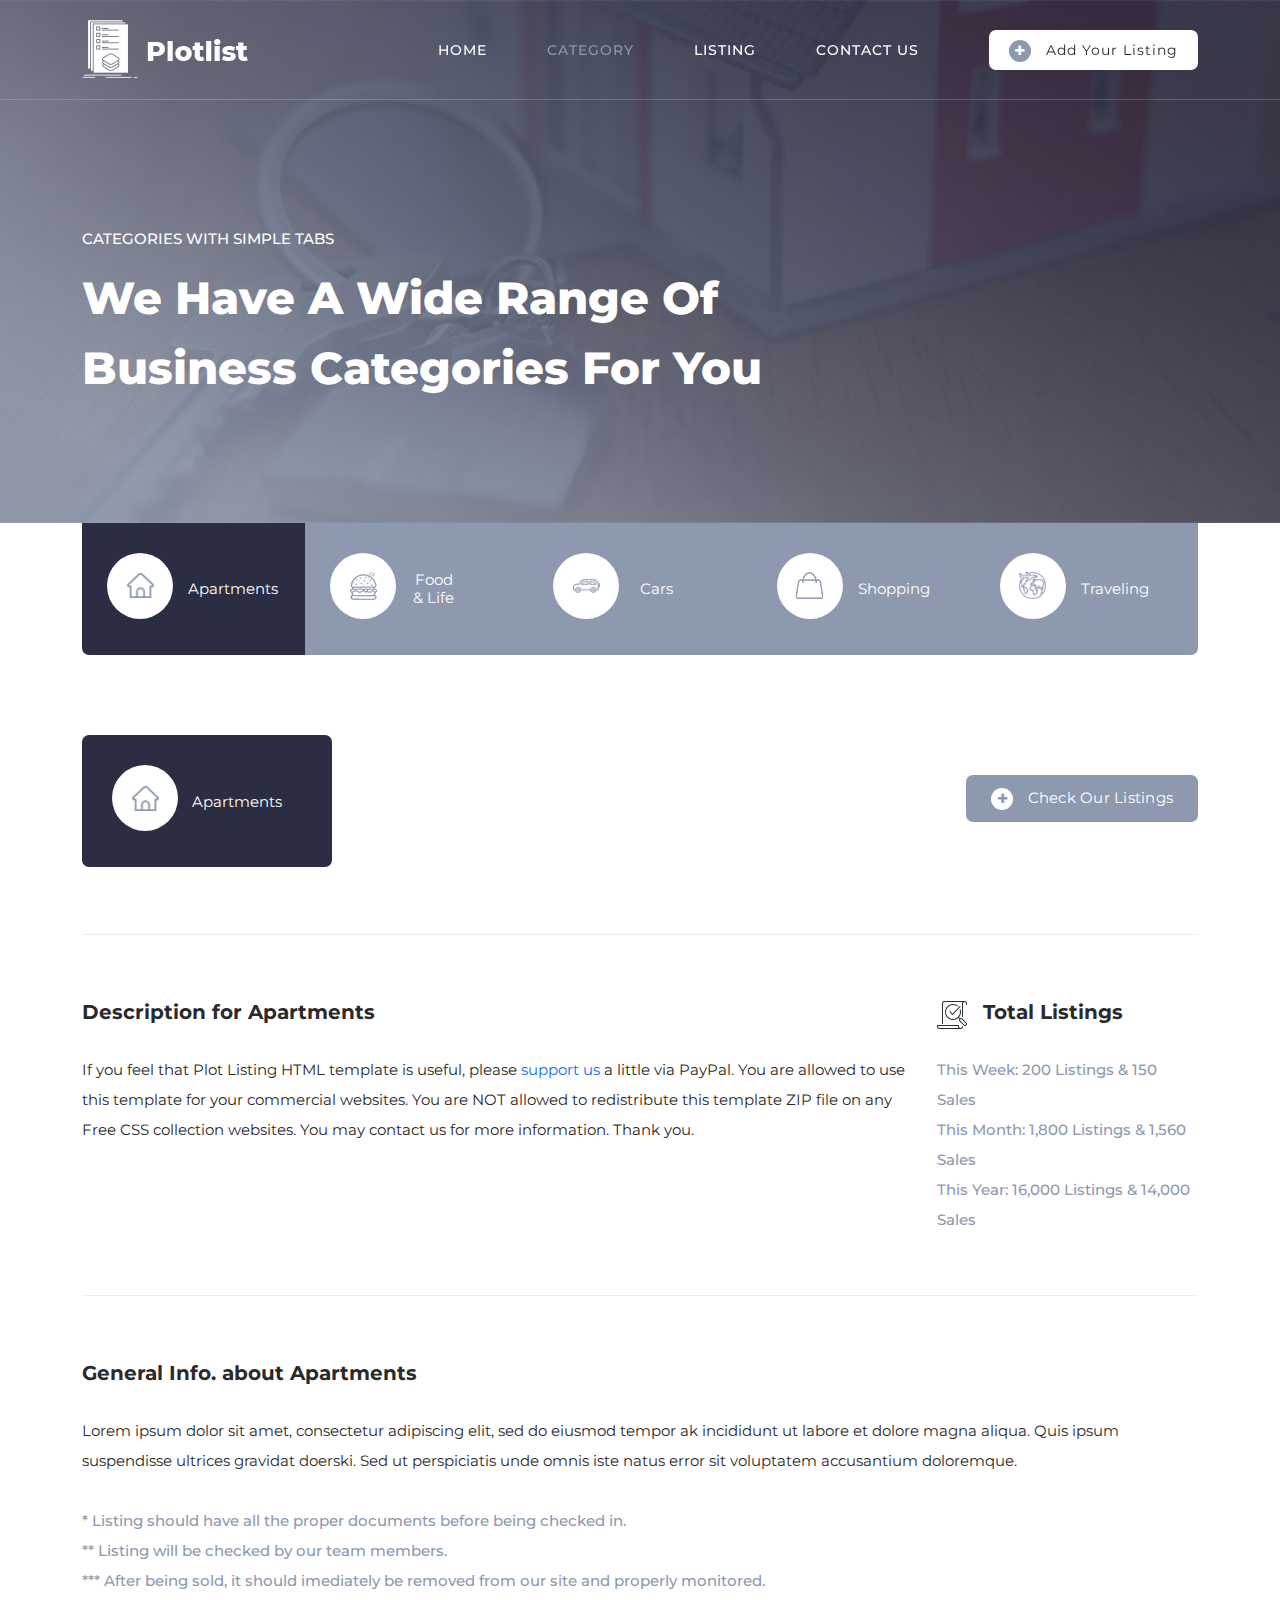
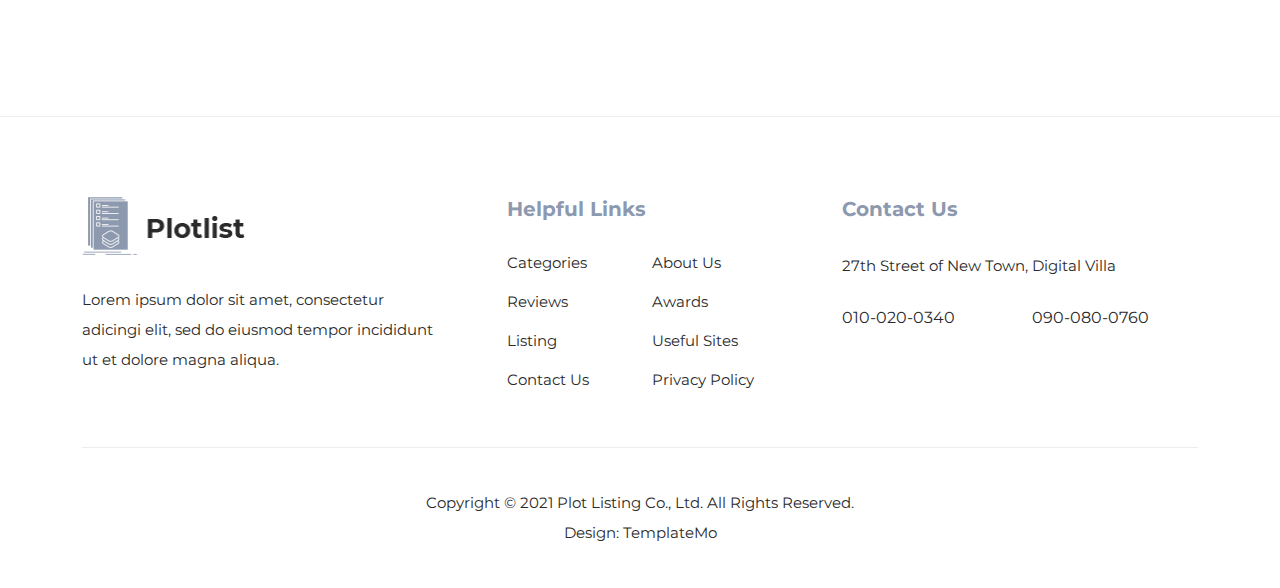
<file: Pizzaria/img/templatemo_564_plot_listing/category.html>
<!DOCTYPE html>
<html lang="en">

  <head>

    <meta charset="UTF-8">
    <meta name="viewport" content="width=device-width, initial-scale=1, shrink-to-fit=no">
    <meta name="description" content="">
    <meta name="author" content="">
    <link rel="preconnect" href="https://fonts.gstatic.com">
    <link href="https://fonts.googleapis.com/css2?family=Montserrat:wght@100;200;300;400;500;600;700;800;900&display=swap" rel="stylesheet">

    <title>Plotlist - Listing HTML5 Template</title>

    <!-- Bootstrap core CSS -->
    <link href="vendor/bootstrap/css/bootstrap.min.css" rel="stylesheet">


    <!-- Additional CSS Files -->
    <link rel="stylesheet" href="assets/css/fontawesome.css">
    <link rel="stylesheet" href="assets/css/templatemo-plot-listing.css">
    <link rel="stylesheet" href="assets/css/animated.css">
    <link rel="stylesheet" href="assets/css/owl.css">
<!--

TemplateMo 564 Plot Listing

https://templatemo.com/tm-564-plot-listing

-->
  </head>

<body>

  <!-- ***** Preloader Start ***** -->
  <div id="js-preloader" class="js-preloader">
    <div class="preloader-inner">
      <span class="dot"></span>
      <div class="dots">
        <span></span>
        <span></span>
        <span></span>
      </div>
    </div>
  </div>
  <!-- ***** Preloader End ***** -->

  <!-- ***** Header Area Start ***** -->
  <header class="header-area header-sticky wow slideInDown" data-wow-duration="0.75s" data-wow-delay="0s">
    <div class="container">
      <div class="row">
        <div class="col-12">
          <nav class="main-nav">
            <!-- ***** Logo Start ***** -->
            <a href="index.html" class="logo">
            </a>
            <!-- ***** Logo End ***** -->
            <!-- ***** Menu Start ***** -->
            <ul class="nav">
              <li><a href="index.html">Home</a></li>
              <li><a href="category.html" class="active">Category</a></li>
              <li><a href="listing.html">Listing</a></li>
              <li><a href="contact.html">Contact Us</a></li> 
              <li><div class="main-white-button"><a href="#"><i class="fa fa-plus"></i> Add Your Listing</a></div></li> 
            </ul>        
            <a class='menu-trigger'>
                <span>Menu</span>
            </a>
            <!-- ***** Menu End ***** -->
          </nav>
        </div>
      </div>
    </div>
  </header>
  <!-- ***** Header Area End ***** -->

  <div class="page-heading">
    <div class="container">
      <div class="row">
        <div class="col-lg-8">
          <div class="top-text header-text">
            <h6>Categories with Simple Tabs</h6>
            <h2>We have a wide range of business categories for you</h2>
          </div>
        </div>
      </div>
    </div>
  </div>



  <div class="category-post">
    <div class="container">
      <div class="row">
        <div class="col-lg-12">
          <div class="naccs">
            <div class="grid">
              <div class="row">
                <div class="col-lg-12">
                  <div class="menu">
                    <div class="first-thumb active">
                      <div class="thumb">
                        <span class="icon"><img src="assets/images/search-icon-01.png" alt=""><h4>Apartments</h4></span>    
                      </div>
                    </div>
                    <div>
                      <div class="thumb">                 
                        <span class="icon"><img src="assets/images/search-icon-02.png" alt=""><h4>Food &amp; Life</h4></span>
                      </div>
                    </div>
                    <div>
                      <div class="thumb">                 
                        <span class="icon"><img src="assets/images/search-icon-03.png" alt=""><h4>Cars</h4></span>
                      </div>
                    </div>
                    <div>
                      <div class="thumb">                 
                        <span class="icon"><img src="assets/images/search-icon-04.png" alt=""><h4>Shopping</h4></span>
                      </div>
                    </div>
                    <div class="last-thumb">
                      <div class="thumb">                 
                        <span class="icon"><img src="assets/images/search-icon-05.png" alt=""><h4>Traveling</h4></span>
                      </div>
                    </div>
                  </div>
                </div> 
                <div class="col-lg-12">
                  <ul class="nacc">
                    <li class="active">
                      <div>
                        <div class="thumb">
                          <div class="row">
                            <div class="col-lg-12">
                              <div class="top-content">
                                <div class="row">
                                  <div class="col-lg-6">
                                    <div class="top-icon">
                                      <span class="icon"><img src="assets/images/search-icon-01.png" alt=""><h4>Apartments</h4></span> 
                                    </div>
                                  </div>
                                  <div class="col-lg-6">
                                    <div class="main-white-button">
                                      <a href="#"><i class="fa fa-plus"></i> Check Our Listings</a>
                                    </div>
                                  </div>
                                </div>
                              </div>      
                            </div>
                            <div class="col-lg-12">
                              <div class="description">
                                <div class="row">
                                  <div class="col-lg-9">
                                    <h4>Description for Apartments</h4>
                                    <p>If you feel that Plot Listing HTML template is useful, please <a rel="nofollow" href="https://www.paypal.me/templatemo" target="_blank">support us</a> a little via PayPal. You are allowed to use this template for your commercial websites. You are NOT allowed to redistribute this template ZIP file on any Free CSS collection websites. You may contact us for more information. Thank you.</p>
                                  </div>
                                  <div class="col-lg-3">
                                    <div class="text-icon">
                                      <h4><img src="assets/images/listing-icon-heading.png" alt=""> Total Listings</h4>
                                    </div>
                                    <span class="list-item">This Week: 200 Listings &amp; 150 Sales<br>This Month: 1,800 Listings &amp; 1,560 Sales<br>This Year: 16,000 Listings &amp; 14,000 Sales</span>
                                  </div>
                                </div>
                              </div>
                            </div>
                            <div class="col-lg-12">
                              <div class="general-info">
                                <div class="row">
                                  <div class="col-lg-12">
                                    <h4>General Info. about Apartments</h4>
                                    <p>Lorem ipsum dolor sit amet, consectetur adipiscing elit, sed do eiusmod tempor ak incididunt ut labore et dolore magna aliqua. Quis ipsum suspendisse ultrices gravidat doerski. Sed ut perspiciatis unde omnis iste natus error sit voluptatem accusantium doloremque.</p>
                                    <span class="list-item">* Listing should have all the proper documents before being checked in.
                                    <br>** Listing will be checked by our team members.
                                    <br>*** After being sold, it should imediately be removed from our site and properly monitored.</span>
                                  </div>
                                </div>
                              </div>
                            </div>
                          </div>
                        </div>
                      </div>
                    </li>                 
                    <li>
                      <div>
                        <div class="thumb">
                          <div class="row">
                            <div class="col-lg-12">
                              <div class="top-content">
                                <div class="row">
                                  <div class="col-lg-6">
                                    <div class="top-icon">
                                      <span class="icon"><img src="assets/images/search-icon-02.png" alt=""><h4>Food &amp; Life</h4></span> 
                                    </div>
                                  </div>
                                  <div class="col-lg-6">
                                    <div class="main-white-button">
                                      <a href="#"><i class="fa fa-plus"></i> Check Our Listings</a>
                                    </div>
                                  </div>
                                </div>
                              </div>      
                            </div>
                            <div class="col-lg-12">
                              <div class="description">
                                <div class="row">
                                  <div class="col-lg-9">
                                    <h4>Description for Food and Life</h4>
                                    <p>Plot Listing template is a responsive website layout that included four HTML pages. Please tell your friends about TemplateMo website. You can download and apply this template for your dynamic CMS websites.</p>
                                    <br>
                                    <p><strong>Did you know?</strong>
                                    <br>You can get the best free HTML templates on Too CSS blog. Visit the blog pages and explore fresh and latest website templates.</p>
                                  </div>
                                  <div class="col-lg-3">
                                    <div class="text-icon">
                                      <h4><img src="assets/images/listing-icon-heading.png" alt=""> Total Listings</h4>
                                    </div>
                                    <span class="list-item">This Week: 124 Listings &amp; 84 Sales<br>This Month: 1,040 Listings &amp; 720 Sales<br>This Year: 10,640 Listings &amp; 9,600 Sales</span>
                                  </div>
                                </div>
                              </div>
                            </div>
                            <div class="col-lg-12">
                              <div class="general-info">
                                <div class="row">
                                  <div class="col-lg-12">
                                    <h4>General Info</h4>
                                    <p>Lorem ipsum dolor sit amet, consectetur adipiscing elit, sed do eiusmod tempor ak incididunt ut labore et dolore magna aliqua. Quis ipsum suspendisse ultrices gravidat doerski. Sed ut perspiciatis unde omnis iste natus error sit voluptatem accusantium doloremque.</p>
                                    <span class="list-item">* Listing should have all the proper documents before being checked in.
                                    <br>** Listing will be checked by our team members.
                                    <br>*** After being sold, it should imediately be removed from our site and properly monitored.</span>
                                  </div>
                                </div>
                              </div>
                            </div>
                          </div>
                        </div>
                      </div>
                    </li>
                    <li>
                      <div>
                        <div class="thumb">
                          <div class="row">
                            <div class="col-lg-12">
                              <div class="top-content">
                                <div class="row">
                                  <div class="col-lg-6">
                                    <div class="top-icon">
                                      <span class="icon"><img src="assets/images/search-icon-03.png" alt=""><h4>Cars</h4></span> 
                                    </div>
                                  </div>
                                  <div class="col-lg-6">
                                    <div class="main-white-button">
                                      <a href="#"><i class="fa fa-plus"></i> Check Our Listings</a>
                                    </div>
                                  </div>
                                </div>
                              </div>      
                            </div>
                            <div class="col-lg-12">
                              <div class="description">
                                <div class="row">
                                  <div class="col-lg-9">
                                    <h4>Description about cars</h4>
                                    <p>Lorem ipsum dolor sit amet, consectetur adipiscing elit, sed do eiusmod tempor ak incididunt ut labore et dolore magna aliqua. Quis ipsum suspendisse ultrices gravidat doerski. Sed ut perspiciatis unde omnis iste natus error sit voluptatem accusantium doloremque laudantium, totam rem aperiam, eaque ipsa quae ab illo.</p>
                                  </div>
                                  <div class="col-lg-3">
                                    <div class="text-icon">
                                      <h4><img src="assets/images/listing-icon-heading.png" alt=""> Total Listings</h4>
                                    </div>
                                    <span class="list-item">This Week: 800 Listings &amp; 400 Sales<br>This Month: 1,600 Listings &amp; 1,200 Sales<br>This Year: 14,000 Listings &amp; 12,000 Sales</span>
                                  </div>
                                </div>
                              </div>
                            </div>
                            <div class="col-lg-12">
                              <div class="general-info">
                                <div class="row">
                                  <div class="col-lg-12">
                                    <h4>General Info. about cars</h4>
                                    <p>Lorem ipsum dolor sit amet, consectetur adipiscing elit, sed do eiusmod tempor ak incididunt ut labore et dolore magna aliqua. Quis ipsum suspendisse ultrices gravidat doerski. Sed ut perspiciatis unde omnis iste natus error sit voluptatem accusantium doloremque.</p>
                                    <span class="list-item">* Listing should have all the proper documents before being checked in.
                                    <br>** Listing will be checked by our team members.
                                    <br>*** After being sold, it should imediately be removed from our site and properly monitored.</span>
                                  </div>
                                </div>
                              </div>
                            </div>
                          </div>
                        </div>
                      </div>
                    </li>
                    <li>
                      <div>
                        <div class="thumb">
                          <div class="row">
                            <div class="col-lg-12">
                              <div class="top-content">
                                <div class="row">
                                  <div class="col-lg-6">
                                    <div class="top-icon">
                                      <span class="icon"><img src="assets/images/search-icon-04.png" alt=""><h4>Shopping</h4></span> 
                                    </div>
                                  </div>
                                  <div class="col-lg-6">
                                    <div class="main-white-button">
                                      <a href="#"><i class="fa fa-plus"></i> Check Our Listings</a>
                                    </div>
                                  </div>
                                </div>
                              </div>      
                            </div>
                            <div class="col-lg-12">
                              <div class="description">
                                <div class="row">
                                  <div class="col-lg-9">
                                    <h4>Description about Shopping</h4>
                                    <p>Lorem ipsum dolor sit amet, consectetur adipiscing elit, sed do eiusmod tempor ak incididunt ut labore et dolore magna aliqua. Quis ipsum suspendisse ultrices gravidat doerski. Sed ut perspiciatis unde omnis iste natus error sit voluptatem accusantium doloremque laudantium, totam rem aperiam, eaque ipsa quae ab illo.</p>
                                  </div>
                                  <div class="col-lg-3">
                                    <div class="text-icon">
                                      <h4><img src="assets/images/listing-icon-heading.png" alt=""> Total Listings</h4>
                                    </div>
                                    <span class="list-item">This Week: 150 Listings &amp; 140 Sales<br>This Month: 1,500 Listings &amp; 1,100 Sales<br>This Year: 15,000 Listings &amp; 14,000 Sales</span>
                                  </div>
                                </div>
                              </div>
                            </div>
                            <div class="col-lg-12">
                              <div class="general-info">
                                <div class="row">
                                  <div class="col-lg-12">
                                    <h4>General Info. for Shopping</h4>
                                    <p>Lorem ipsum dolor sit amet, consectetur adipiscing elit, sed do eiusmod tempor ak incididunt ut labore et dolore magna aliqua. Quis ipsum suspendisse ultrices gravidat doerski. Sed ut perspiciatis unde omnis iste natus error sit voluptatem accusantium doloremque.</p>
                                    <span class="list-item">* Listing should have all the proper documents before being checked in.
                                    <br>** Listing will be checked by our team members.
                                    <br>*** After being sold, it should imediately be removed from our site and properly monitored.</span>
                                  </div>
                                </div>
                              </div>
                            </div>
                          </div>
                        </div>
                      </div>
                    </li>
                    <li>
                      <div>
                        <div class="thumb">
                          <div class="row">
                            <div class="col-lg-12">
                              <div class="top-content">
                                <div class="row">
                                  <div class="col-lg-6">
                                    <div class="top-icon">
                                      <span class="icon"><img src="assets/images/search-icon-05.png" alt=""><h4>Traveling</h4></span> 
                                    </div>
                                  </div>
                                  <div class="col-lg-6">
                                    <div class="main-white-button">
                                      <a href="#"><i class="fa fa-plus"></i> Check Our Listings</a>
                                    </div>
                                  </div>
                                </div>
                              </div>      
                            </div>
                            <div class="col-lg-12">
                              <div class="description">
                                <div class="row">
                                  <div class="col-lg-9">
                                    <h4>Description of Traveling</h4>
                                    <p>Lorem ipsum dolor sit amet, consectetur adipiscing elit, sed do eiusmod tempor ak incididunt ut labore et dolore magna aliqua. Quis ipsum suspendisse ultrices gravidat doerski. Sed ut perspiciatis unde omnis iste natus error sit voluptatem accusantium doloremque laudantium, totam rem aperiam, eaque ipsa quae ab illo.</p>
                                  </div>
                                  <div class="col-lg-3">
                                    <div class="text-icon">
                                      <h4><img src="assets/images/listing-icon-heading.png" alt=""> Total Listings</h4>
                                    </div>
                                    <span class="list-item">This Week: 200 Listings &amp; 120 Sales<br>This Month: 1,400 Listings &amp; 900 Sales<br>This Year: 14,000 Listings &amp; 12,000 Sales</span>
                                  </div>
                                </div>
                              </div>
                            </div>
                            <div class="col-lg-12">
                              <div class="general-info">
                                <div class="row">
                                  <div class="col-lg-12">
                                    <h4>General Info. about Traveling</h4>
                                    <p>Lorem ipsum dolor sit amet, consectetur adipiscing elit, sed do eiusmod tempor ak incididunt ut labore et dolore magna aliqua. Quis ipsum suspendisse ultrices gravidat doerski. Sed ut perspiciatis unde omnis iste natus error sit voluptatem accusantium doloremque.</p>
                                    <span class="list-item">* Listing should have all the proper documents before being checked in.
                                    <br>** Listing will be checked by our team members.
                                    <br>*** After being sold, it should imediately be removed from our site and properly monitored.</span>
                                  </div>
                                </div>
                              </div>
                            </div>
                          </div>
                        </div>
                      </div>
                    </li>
                  </ul>
                </div>          
              </div>
            </div>
          </div>
        </div>
      </div>
    </div>
  </div>

  <footer>
    <div class="container">
      <div class="row">
        <div class="col-lg-4">
          <div class="about">
            <div class="logo">
              <img src="assets/images/black-logo.png" alt="">
            </div>
            <p>Lorem ipsum dolor sit amet, consectetur adicingi elit, sed do eiusmod tempor incididunt ut et dolore magna aliqua.</p>
          </div>
        </div>
        <div class="col-lg-4">
          <div class="helpful-links">
            <h4>Helpful Links</h4>
            <div class="row">
              <div class="col-lg-6">
                <ul>
                  <li><a href="#">Categories</a></li>
                  <li><a href="#">Reviews</a></li>
                  <li><a href="#">Listing</a></li>
                  <li><a href="#">Contact Us</a></li>
                </ul>
              </div>
              <div class="col-lg-6">
                <ul>
                  <li><a href="#">About Us</a></li>
                  <li><a href="#">Awards</a></li>
                  <li><a href="#">Useful Sites</a></li>
                  <li><a href="#">Privacy Policy</a></li>
                </ul>
              </div>
            </div>
          </div>
        </div>
        <div class="col-lg-4">
          <div class="contact-us">
            <h4>Contact Us</h4>
            <p>27th Street of New Town, Digital Villa</p>
            <div class="row">
              <div class="col-lg-6">
                <a href="#">010-020-0340</a>
              </div>
              <div class="col-lg-6">
                <a href="#">090-080-0760</a>
              </div>
            </div>
          </div>
        </div>
        <div class="col-lg-12">
          <div class="sub-footer">
            <p>Copyright © 2021 Plot Listing Co., Ltd. All Rights Reserved.
            <br>
			Design: <a rel="nofollow" href="https://templatemo.com" title="CSS Templates">TemplateMo</a></p>
          </div>
        </div>
      </div>
    </div>
  </footer>


  <!-- Scripts -->
  <script src="vendor/jquery/jquery.min.js"></script>
  <script src="vendor/bootstrap/js/bootstrap.bundle.min.js"></script>
  <script src="assets/js/owl-carousel.js"></script>
  <script src="assets/js/animation.js"></script>
  <script src="assets/js/imagesloaded.js"></script>
  <script src="assets/js/custom.js"></script>

</body>

</html>
</file>
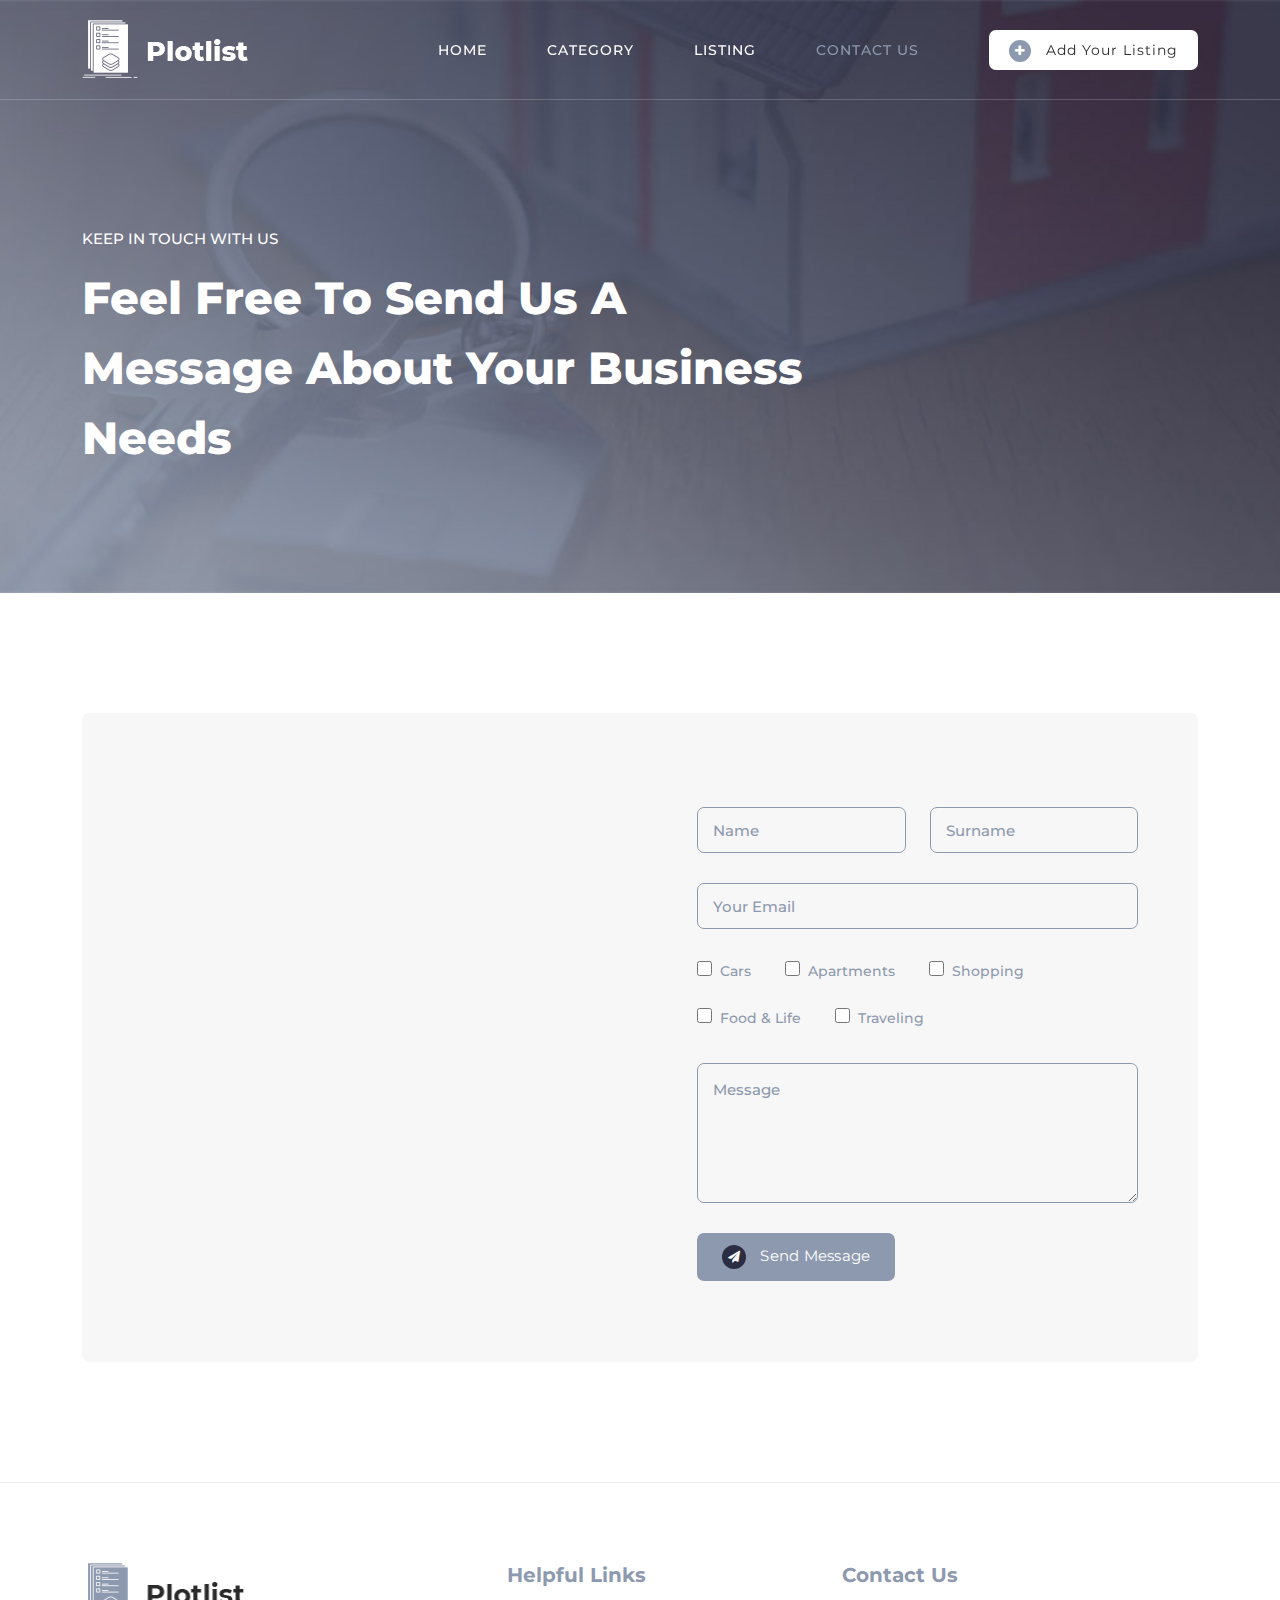
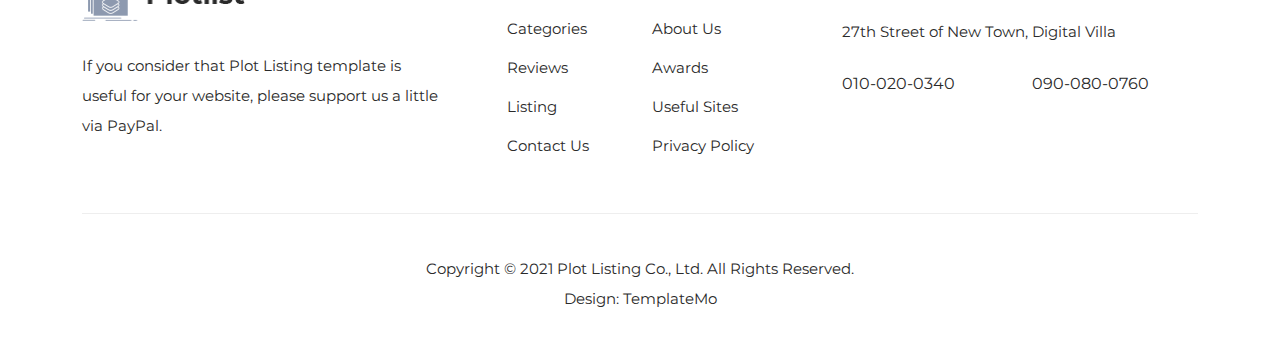
<file: Pizzaria/img/templatemo_564_plot_listing/contact.html>
<!DOCTYPE html>
<html lang="en">

  <head>

    <meta charset="UTF-8">
    <meta name="viewport" content="width=device-width, initial-scale=1, shrink-to-fit=no">
    <meta name="description" content="">
    <meta name="author" content="">
    <link rel="preconnect" href="https://fonts.gstatic.com">
    <link href="https://fonts.googleapis.com/css2?family=Montserrat:wght@100;200;300;400;500;600;700;800;900&display=swap" rel="stylesheet">

    <title>Plotlist - Listing HTML5 Template</title>

    <!-- Bootstrap core CSS -->
    <link href="vendor/bootstrap/css/bootstrap.min.css" rel="stylesheet">


    <!-- Additional CSS Files -->
    <link rel="stylesheet" href="assets/css/fontawesome.css">
    <link rel="stylesheet" href="assets/css/templatemo-plot-listing.css">
    <link rel="stylesheet" href="assets/css/animated.css">
    <link rel="stylesheet" href="assets/css/owl.css">
<!--

TemplateMo 564 Plot Listing

https://templatemo.com/tm-564-plot-listing

-->
  </head>

<body>

  <!-- ***** Preloader Start ***** -->
  <div id="js-preloader" class="js-preloader">
    <div class="preloader-inner">
      <span class="dot"></span>
      <div class="dots">
        <span></span>
        <span></span>
        <span></span>
      </div>
    </div>
  </div>
  <!-- ***** Preloader End ***** -->

  <!-- ***** Header Area Start ***** -->
  <header class="header-area header-sticky wow slideInDown" data-wow-duration="0.75s" data-wow-delay="0s">
    <div class="container">
      <div class="row">
        <div class="col-12">
          <nav class="main-nav">
            <!-- ***** Logo Start ***** -->
            <a href="index.html" class="logo">
            </a>
            <!-- ***** Logo End ***** -->
            <!-- ***** Menu Start ***** -->
            <ul class="nav">
              <li><a href="index.html">Home</a></li>
              <li><a href="category.html">Category</a></li>
              <li><a href="listing.html">Listing</a></li>
              <li><a href="contact.html" class="active">Contact Us</a></li> 
              <li><div class="main-white-button"><a href="#"><i class="fa fa-plus"></i> Add Your Listing</a></div></li> 
            </ul>        
            <a class='menu-trigger'>
                <span>Menu</span>
            </a>
            <!-- ***** Menu End ***** -->
          </nav>
        </div>
      </div>
    </div>
  </header>
  <!-- ***** Header Area End ***** -->

  <div class="page-heading">
    <div class="container">
      <div class="row">
        <div class="col-lg-8">
          <div class="top-text header-text">
            <h6>Keep in touch with us</h6>
            <h2>Feel free to send us a message about your business needs</h2>
          </div>
        </div>
      </div>
    </div>
  </div>

  <div class="contact-page">
    <div class="container">
      <div class="row">
        <div class="col-lg-12">
          <div class="inner-content">
            <div class="row">
              <div class="col-lg-6">
                <div id="map">
                  <iframe src="https://maps.google.com/maps?q=Av.+L%C3%BAcio+Costa,+Rio+de+Janeiro+-+RJ,+Brazil&t=&z=13&ie=UTF8&iwloc=&output=embed" width="100%" height="650px" frameborder="0" style="border:0" allowfullscreen></iframe>
                </div>
              </div>
              <div class="col-lg-6 align-self-center">
                <form id="contact" action="" method="get">
                  <div class="row">
                    <div class="col-lg-6">
                      <fieldset>
                        <input type="name" name="name" id="name" placeholder="Name" autocomplete="on" required>
                      </fieldset>
                    </div>
                    <div class="col-lg-6">
                      <fieldset>
                        <input type="surname" name="surname" id="surname" placeholder="Surname" autocomplete="on" required>
                      </fieldset>
                    </div>
                    <div class="col-lg-12">
                      <fieldset>
                        <input type="text" name="email" id="email" pattern="[^ @]*@[^ @]*" placeholder="Your Email" required="">
                      </fieldset>
                    </div>
                    <div class="col-lg-12">
                      <ul>
                        <li><input type="checkbox" name="option1" value="cars"><span>Cars</span></li>
                        <li><input type="checkbox" name="option2" value="aparmtents"><span>Apartments</span></li>
                        <li><input type="checkbox" name="option3" value="shopping"><span>Shopping</span></li>
                        <li><input type="checkbox" name="option4" value="food"><span>Food &amp; Life</span></li>
                        <li><input type="checkbox" name="option5" value="traveling"><span>Traveling</span></li>
                      </ul>
                    </div>
                    <div class="col-lg-12">
                      <fieldset>
                        <textarea name="message" type="text" class="form-control" id="message" placeholder="Message" required=""></textarea>  
                      </fieldset>
                    </div>
                    <div class="col-lg-12">
                      <fieldset>
                        <button type="submit" id="form-submit" class="main-button "><i class="fa fa-paper-plane"></i> Send Message</button>
                      </fieldset>
                    </div>
                  </div>
                </form>
              </div>
            </div>
          </div>
        </div>
      </div>
    </div>
  </div>

  <footer>
    <div class="container">
      <div class="row">
        <div class="col-lg-4">
          <div class="about">
            <div class="logo">
              <img src="assets/images/black-logo.png" alt="Plot Listing Template">
            </div>
            <p>If you consider that <a rel="nofollow" href="https://templatemo.com/tm-564-plot-listing" target="_parent">Plot Listing template</a> is useful for your website, please <a rel="nofollow" href="https://www.paypal.me/templatemo" target="_blank">support us</a> a little via PayPal.</p>
          </div>
        </div>
        <div class="col-lg-4">
          <div class="helpful-links">
            <h4>Helpful Links</h4>
            <div class="row">
              <div class="col-lg-6">
                <ul>
                  <li><a href="#">Categories</a></li>
                  <li><a href="#">Reviews</a></li>
                  <li><a href="#">Listing</a></li>
                  <li><a href="#">Contact Us</a></li>
                </ul>
              </div>
              <div class="col-lg-6">
                <ul>
                  <li><a href="#">About Us</a></li>
                  <li><a href="#">Awards</a></li>
                  <li><a href="#">Useful Sites</a></li>
                  <li><a href="#">Privacy Policy</a></li>
                </ul>
              </div>
            </div>
          </div>
        </div>
        <div class="col-lg-4">
          <div class="contact-us">
            <h4>Contact Us</h4>
            <p>27th Street of New Town, Digital Villa</p>
            <div class="row">
              <div class="col-lg-6">
                <a href="#">010-020-0340</a>
              </div>
              <div class="col-lg-6">
                <a href="#">090-080-0760</a>
              </div>
            </div>
          </div>
        </div>
        <div class="col-lg-12">
          <div class="sub-footer">
            <p>Copyright © 2021 Plot Listing Co., Ltd. All Rights Reserved.
            <br>
			Design: <a rel="nofollow" href="https://templatemo.com" title="CSS Templates">TemplateMo</a></p>
          </div>
        </div>
      </div>
    </div>
  </footer>


  <!-- Scripts -->
  <script src="vendor/jquery/jquery.min.js"></script>
  <script src="vendor/bootstrap/js/bootstrap.bundle.min.js"></script>
  <script src="assets/js/owl-carousel.js"></script>
  <script src="assets/js/animation.js"></script>
  <script src="assets/js/imagesloaded.js"></script>
  <script src="assets/js/custom.js"></script>

</body>

</html>
</file>
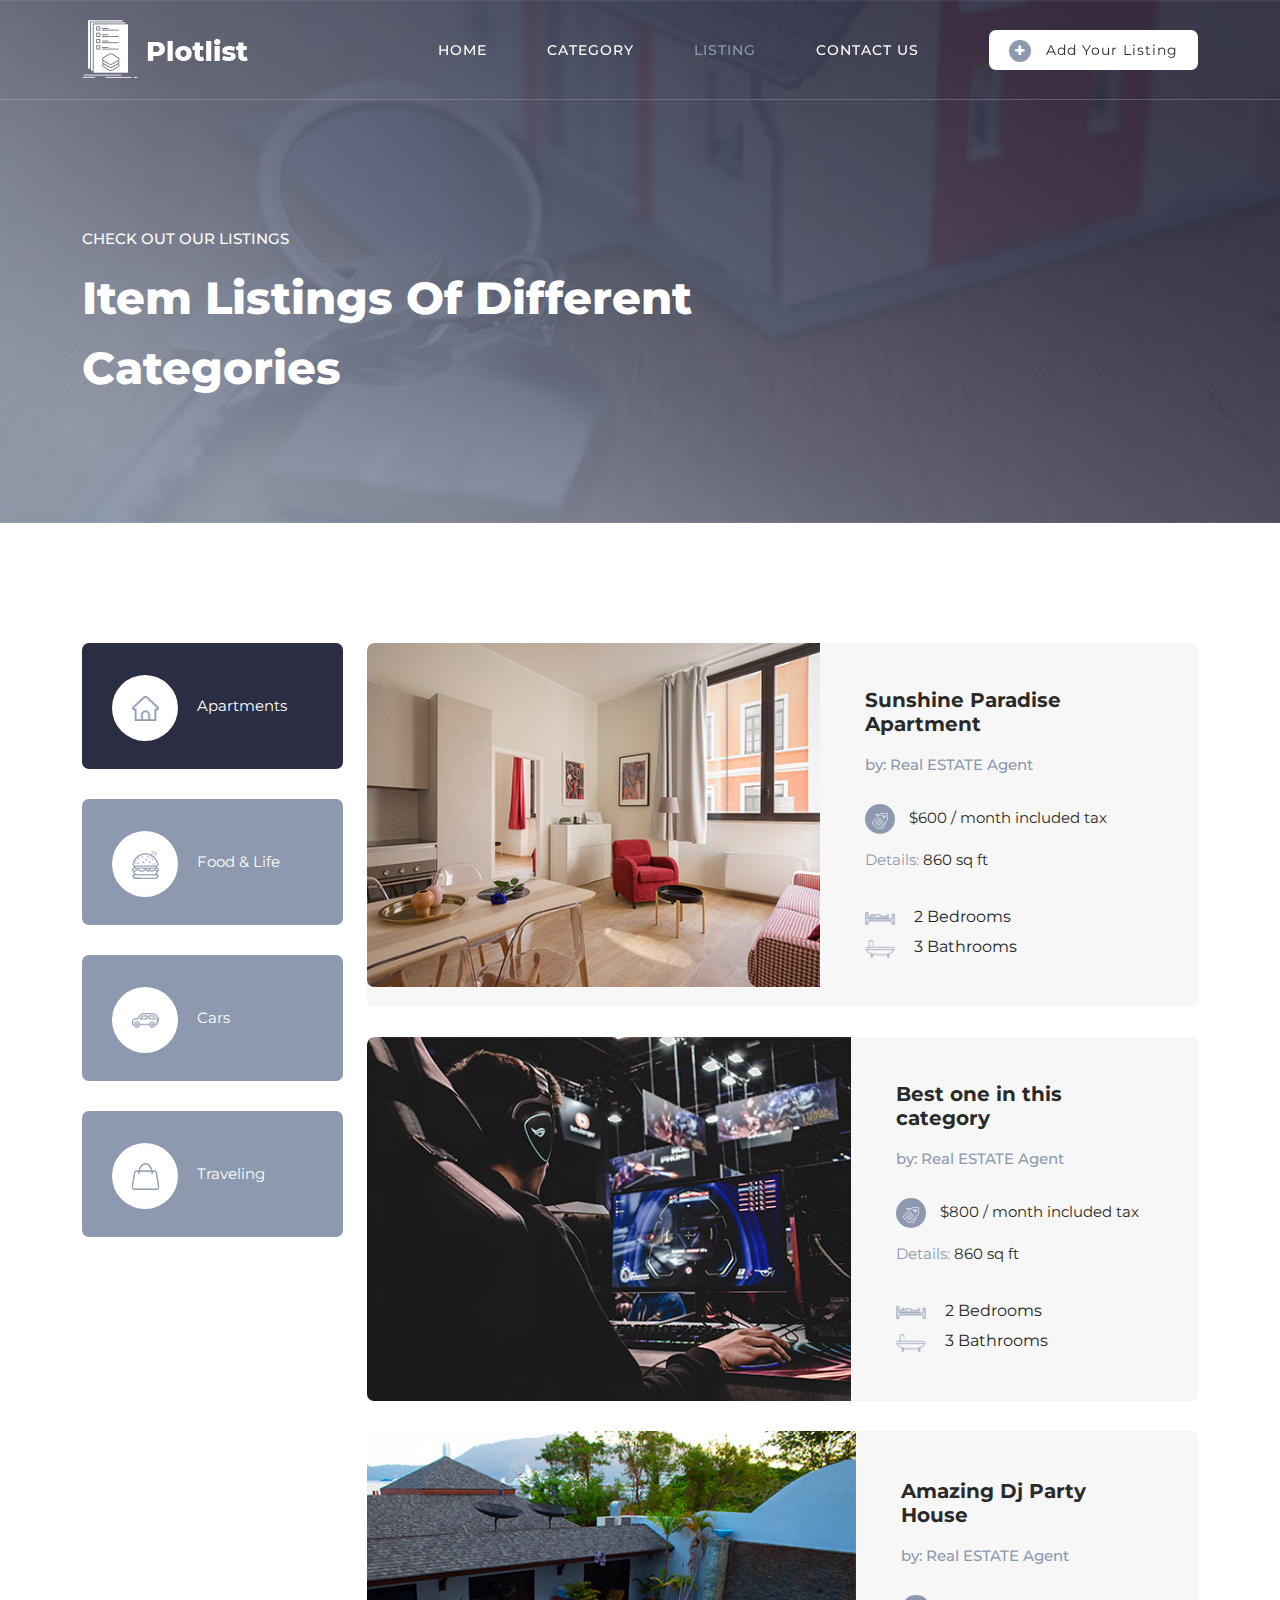
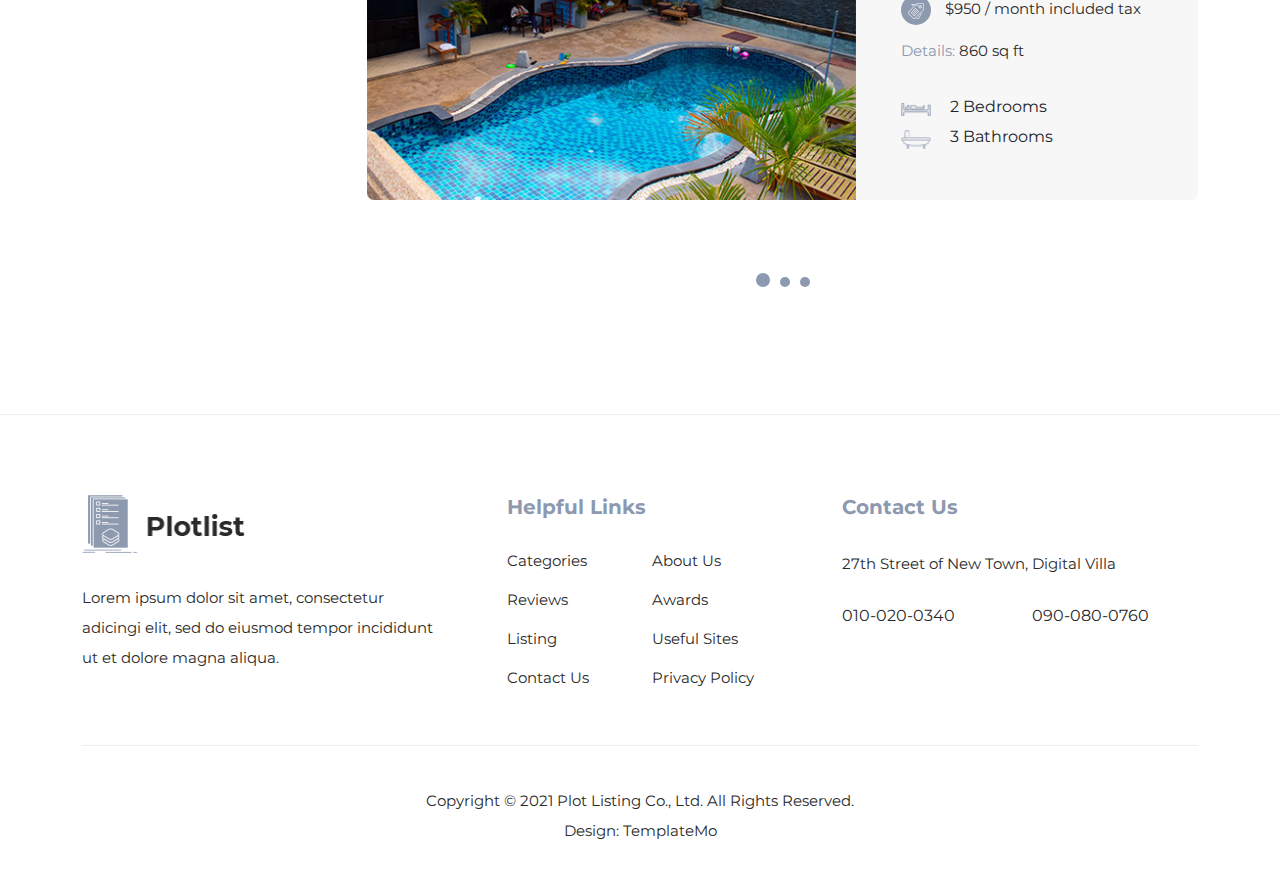
<file: Pizzaria/img/templatemo_564_plot_listing/listing.html>
<!DOCTYPE html>
<html lang="en">

  <head>

    <meta charset="UTF-8">
    <meta name="viewport" content="width=device-width, initial-scale=1, shrink-to-fit=no">
    <meta name="description" content="">
    <meta name="author" content="">
    <link rel="preconnect" href="https://fonts.gstatic.com">
    <link href="https://fonts.googleapis.com/css2?family=Montserrat:wght@100;200;300;400;500;600;700;800;900&display=swap" rel="stylesheet">

    <title>Plot Listing Page</title>

    <!-- Bootstrap core CSS -->
    <link href="vendor/bootstrap/css/bootstrap.min.css" rel="stylesheet">


    <!-- Additional CSS Files -->
    <link rel="stylesheet" href="assets/css/fontawesome.css">
    <link rel="stylesheet" href="assets/css/templatemo-plot-listing.css">
    <link rel="stylesheet" href="assets/css/animated.css">
    <link rel="stylesheet" href="assets/css/owl.css">
<!--

TemplateMo 564 Plot Listing

https://templatemo.com/tm-564-plot-listing

-->
  </head>

<body>

  <!-- ***** Preloader Start ***** -->
  <div id="js-preloader" class="js-preloader">
    <div class="preloader-inner">
      <span class="dot"></span>
      <div class="dots">
        <span></span>
        <span></span>
        <span></span>
      </div>
    </div>
  </div>
  <!-- ***** Preloader End ***** -->

  <!-- ***** Header Area Start ***** -->
  <header class="header-area header-sticky wow slideInDown" data-wow-duration="0.75s" data-wow-delay="0s">
    <div class="container">
      <div class="row">
        <div class="col-12">
          <nav class="main-nav">
            <!-- ***** Logo Start ***** -->
            <a href="index.html" class="logo">
            </a>
            <!-- ***** Logo End ***** -->
            <!-- ***** Menu Start ***** -->
            <ul class="nav">
              <li><a href="index.html">Home</a></li>
              <li><a href="category.html">Category</a></li>
              <li><a href="listing.html" class="active">Listing</a></li>
              <li><a href="contact.html">Contact Us</a></li> 
              <li><div class="main-white-button"><a href="#"><i class="fa fa-plus"></i> Add Your Listing</a></div></li> 
            </ul>        
            <a class='menu-trigger'>
                <span>Menu</span>
            </a>
            <!-- ***** Menu End ***** -->
          </nav>
        </div>
      </div>
    </div>
  </header>
  <!-- ***** Header Area End ***** -->

  <div class="page-heading">
    <div class="container">
      <div class="row">
        <div class="col-lg-8">
          <div class="top-text header-text">
            <h6>Check Out Our Listings</h6>
            <h2>Item listings of Different Categories</h2>
          </div>
        </div>
      </div>
    </div>
  </div>

  <div class="listing-page">
    <div class="container">
      <div class="row">
        <div class="col-lg-12">
          <div class="naccs">
            <div class="grid">
              <div class="row">
                <div class="col-lg-3">
                  <div class="menu">
                    <div class="first-thumb active">
                      <div class="thumb">
                        <span class="icon"><img src="assets/images/search-icon-01.png" alt=""></span>
                        Apartments
                      </div>
                    </div>
                    <div>
                      <div class="thumb">                 
                        <span class="icon"><img src="assets/images/search-icon-02.png" alt=""></span>
                        Food &amp; Life
                      </div>
                    </div>
                    <div>
                      <div class="thumb">                 
                        <span class="icon"><img src="assets/images/search-icon-03.png" alt=""></span>
                        Cars
                      </div>
                    </div>
                    <div class="last-thumb">
                      <div class="thumb">                 
                        <span class="icon"><img src="assets/images/search-icon-04.png" alt=""></span>
                        Traveling
                      </div>
                    </div>
                  </div>
                </div> 
                <div class="col-lg-9">
                  <ul class="nacc">
                  <!-- first category listing of items -->
                    <li class="active">
                      <div>
                        <div class="col-lg-12">
                          <div class="owl-carousel owl-listing">
                            <div class="item">
                              <div class="row">
                                <div class="col-lg-12">
                                  <div class="listing-item">
                                    <div class="left-image">
                                      <a href="#"><img src="assets/images/listing-01.jpg" alt=""></a>
                                      <div class="hover-content">
                                        <div class="main-white-button">
                                          <a href="contact.html"><i class="fa fa-eye"></i> Contact Now</a>
                                        </div>
                                      </div>
                                    </div>
                                    <div class="right-content align-self-center">
                                      <a href="#"><h4>Sunshine Paradise Apartment</h4></a>
                                      <h6>by: Real ESTATE Agent</h6>
                                      <span class="price"><div class="icon"><img src="assets/images/listing-icon-01.png" alt=""></div> $600 / month included tax</span>
                                      <span class="details">Details: <em>860 sq ft</em></span>
                                      <span class="info"><img src="assets/images/listing-icon-02.png" alt=""> 2 Bedrooms<br><img src="assets/images/listing-icon-03.png" alt=""> 3 Bathrooms</span>
                                    </div>
                                  </div>
                                </div>
                                <div class="col-lg-12">
                                  <div class="listing-item">
                                    <div class="left-image">
                                      <a href="#"><img src="assets/images/listing-02.jpg" alt=""></a>
                                      <div class="hover-content">
                                        <div class="main-white-button">
                                          <a href="contact.html"><i class="fa fa-eye"></i> Contact Now</a>
                                        </div>
                                      </div>
                                    </div>
                                    <div class="right-content align-self-center">
                                      <a href="#"><h4>Best one in this category</h4></a>
                                      <h6>by: Real ESTATE Agent</h6>
                                      <span class="price"><div class="icon"><img src="assets/images/listing-icon-01.png" alt=""></div> $800 / month included tax</span>
                                      <span class="details">Details: <em>860 sq ft</em></span>
                                      <span class="info"><img src="assets/images/listing-icon-02.png" alt=""> 2 Bedrooms<br><img src="assets/images/listing-icon-03.png" alt=""> 3 Bathrooms</span>
                                    </div>
                                  </div>
                                </div>
                                <div class="col-lg-12">
                                  <div class="listing-item">
                                    <div class="left-image">
                                      <a href="#"><img src="assets/images/listing-03.jpg" alt=""></a>
                                      <div class="hover-content">
                                        <div class="main-white-button">
                                          <a href="contact.html"><i class="fa fa-eye"></i> Contact Now</a>
                                        </div>
                                      </div>
                                    </div>
                                    <div class="right-content align-self-center">
                                      <a href="#"><h4>Amazing Dj Party House</h4></a>
                                      <h6>by: Real ESTATE Agent</h6>
                                      <span class="price"><div class="icon"><img src="assets/images/listing-icon-01.png" alt=""></div> $950 / month included tax</span>
                                      <span class="details">Details: <em>860 sq ft</em></span>
                                      <span class="info"><img src="assets/images/listing-icon-02.png" alt=""> 2 Bedrooms<br><img src="assets/images/listing-icon-03.png" alt=""> 3 Bathrooms</span>
                                    </div>
                                  </div>
                                </div>
                              </div>
                            </div>
                            <div class="item">
                              <div class="row">
                                <div class="col-lg-12">
                                  <div class="listing-item">
                                    <div class="left-image">
                                      <a href="#"><img src="assets/images/listing-01.jpg" alt=""></a>
                                      <div class="hover-content">
                                        <div class="main-white-button">
                                          <a href="contact.html"><i class="fa fa-eye"></i> Contact Now</a>
                                        </div>
                                      </div>
                                    </div>
                                    <div class="right-content align-self-center">
                                      <a href="#"><h4>Sunshine Villa Condo</h4></a>
                                      <h6>by: Real ESTATE Agent</h6>
                                      <span class="price"><div class="icon"><img src="assets/images/listing-icon-01.png" alt=""></div> $450 / month included tax</span>
                                      <span class="details">Details: <em>860 sq ft</em></span>
                                      <span class="info"><img src="assets/images/listing-icon-02.png" alt=""> 2 Bedrooms<br><img src="assets/images/listing-icon-03.png" alt=""> 3 Bathrooms</span>
                                    </div>
                                  </div>
                                </div>
                                <div class="col-lg-12">
                                  <div class="listing-item">
                                    <div class="left-image">
                                      <a href="#"><img src="assets/images/listing-02.jpg" alt=""></a>
                                      <div class="hover-content">
                                        <div class="main-white-button">
                                          <a href="contact.html"><i class="fa fa-eye"></i> Contact Now</a>
                                        </div>
                                      </div>
                                    </div>
                                    <div class="right-content align-self-center">
                                      <a href="#"><h4>Gaming Studio Units</h4></a>
                                      <h6>by: Real ESTATE Agent</h6>
                                      <span class="price"><div class="icon"><img src="assets/images/listing-icon-01.png" alt=""></div> $550 / month included tax</span>
                                      <span class="details">Details: <em>860 sq ft</em></span>
                                      <span class="info"><img src="assets/images/listing-icon-02.png" alt=""> 2 Bedrooms<br><img src="assets/images/listing-icon-03.png" alt=""> 3 Bathrooms</span>
                                    </div>
                                  </div>
                                </div>
                                <div class="col-lg-12">
                                  <div class="listing-item">
                                    <div class="left-image">
                                      <a href="#"><img src="assets/images/listing-03.jpg" alt=""></a>
                                      <div class="hover-content">
                                        <div class="main-white-button">
                                          <a href="contact.html"><i class="fa fa-eye"></i> Contact Now</a>
                                        </div>
                                      </div>
                                    </div>
                                    <div class="right-content align-self-center">
                                      <a href="#"><h4>Amazing Dj Party House</h4></a>
                                      <h6>by: Real ESTATE Agent</h6>
                                      <span class="price"><div class="icon"><img src="assets/images/listing-icon-01.png" alt=""></div> $650 / month included tax</span>
                                      <span class="details">Details: <em>860 sq ft</em></span>
                                      <span class="info"><img src="assets/images/listing-icon-02.png" alt=""> 2 Bedrooms<br><img src="assets/images/listing-icon-03.png" alt=""> 3 Bathrooms</span>
                                    </div>
                                  </div>
                                </div>
                              </div>
                            </div>
                            
                            <!-- third page of first category -->
                            <div class="item">
                              <div class="row">
                                <div class="col-lg-12">
                                  <div class="listing-item">
                                    <div class="left-image">
                                      <a href="#"><img src="assets/images/listing-01.jpg" alt=""></a>
                                      <div class="hover-content">
                                        <div class="main-white-button">
                                          <a href="contact.html"><i class="fa fa-eye"></i> Contact Now</a>
                                        </div>
                                      </div>
                                    </div>
                                    <div class="right-content align-self-center">
                                      <a href="#"><h4>Third Page Apartment</h4></a>
                                      <h6>by: Real Estate Agent</h6>
                                      <span class="price"><div class="icon"><img src="assets/images/listing-icon-01.png" alt=""></div> $600 to $950 / month included tax</span>
                                      <span class="details">Details: <em>860 sq ft</em></span>
                                      <span class="info"><img src="assets/images/listing-icon-02.png" alt=""> 2 Bedrooms<br><img src="assets/images/listing-icon-03.png" alt=""> 3 Bathrooms</span>
                                    </div>
                                  </div>
                                </div>
                                <div class="col-lg-12">
                                  <div class="listing-item">
                                    <div class="left-image">
                                      <a href="#"><img src="assets/images/listing-02.jpg" alt=""></a>
                                      <div class="hover-content">
                                        <div class="main-white-button">
                                          <a href="contact.html"><i class="fa fa-eye"></i> Contact Now</a>
                                        </div>
                                      </div>
                                    </div>
                                    <div class="right-content align-self-center">
                                      <a href="#"><h4>New Gaming Townhouse</h4></a>
                                      <h6>by: Real ESTATE Agent</h6>
                                      <span class="price"><div class="icon"><img src="assets/images/listing-icon-01.png" alt=""></div> $840 / month included tax</span>
                                      <span class="details">Details: <em>860 sq ft</em></span>
                                      <span class="info"><img src="assets/images/listing-icon-02.png" alt=""> 2 Bedrooms<br><img src="assets/images/listing-icon-03.png" alt=""> 3 Bathrooms</span>
                                    </div>
                                  </div>
                                </div>
                                <div class="col-lg-12">
                                  <div class="listing-item">
                                    <div class="left-image">
                                      <a href="#"><img src="assets/images/listing-03.jpg" alt=""></a>
                                      <div class="hover-content">
                                        <div class="main-white-button">
                                          <a href="contact.html"><i class="fa fa-eye"></i> Contact Now</a>
                                        </div>
                                      </div>
                                    </div>
                                    <div class="right-content align-self-center">
                                      <a href="#"><h4>Amazing Party Villa</h4></a>
                                      <h6>by: Real ESTATE Agent</h6>
                                      <span class="price"><div class="icon"><img src="assets/images/listing-icon-01.png" alt=""></div> $950 / month included tax</span>
                                      <span class="details">Details: <em>860 sq ft</em></span>
                                      <span class="info"><img src="assets/images/listing-icon-02.png" alt=""> 2 Bedrooms<br><img src="assets/images/listing-icon-03.png" alt=""> 3 Bathrooms</span>
                                    </div>
                                  </div>
                                </div>
                              </div>
                            </div>
                          </div>
                        </div>
                      </div>
                    </li>
                    
                    <!-- second category listing of items -->
                    <li>
                      <div>
                        <div class="col-lg-12">
                          <div class="owl-carousel owl-listing">
                            <div class="item">
                              <div class="row">
                                <div class="col-lg-12">
                                  <div class="listing-item">
                                    <div class="left-image">
                                      <a href="#"><img src="assets/images/listing-04.jpg" alt=""></a>
                                      <div class="hover-content">
                                        <div class="main-white-button">
                                          <a href="contact.html"><i class="fa fa-eye"></i> Contact Now</a>
                                        </div>
                                      </div>
                                    </div>
                                    <div class="right-content align-self-center">
                                      <a href="#"><h4>Food First page</h4></a>
                                      <h6>by: Food Delivery</h6>
                                      <span class="price"><div class="icon"><img src="assets/images/listing-icon-01.png" alt=""></div> $600 / month included tax</span>
                                      <span class="details">Details: <em>860 sq ft</em></span>
                                      <span class="info"><img src="assets/images/listing-icon-02.png" alt=""> 2 Bedrooms<br><img src="assets/images/listing-icon-03.png" alt=""> 3 Bathrooms</span>
                                    </div>
                                  </div>
                                </div>
                                <div class="col-lg-12">
                                  <div class="listing-item">
                                    <div class="left-image">
                                      <a href="#"><img src="assets/images/listing-05.jpg" alt=""></a>
                                      <div class="hover-content">
                                        <div class="main-white-button">
                                          <a href="contact.html"><i class="fa fa-eye"></i> Contact Now</a>
                                        </div>
                                      </div>
                                    </div>
                                    <div class="right-content align-self-center">
                                      <a href="#"><h4>Food Item 2</h4></a>
                                      <h6>by: Food Delivery</h6>
                                      <span class="price"><div class="icon"><img src="assets/images/listing-icon-01.png" alt=""></div> $540 / month included tax</span>
                                      <span class="details">Details: <em>860 sq ft</em></span>
                                      <span class="info"><img src="assets/images/listing-icon-02.png" alt=""> 2 Bedrooms<br><img src="assets/images/listing-icon-03.png" alt=""> 3 Bathrooms</span>
                                    </div>
                                  </div>
                                </div>
                                <div class="col-lg-12">
                                  <div class="listing-item">
                                    <div class="left-image">
                                      <a href="#"><img src="assets/images/listing-03.jpg" alt=""></a>
                                      <div class="hover-content">
                                        <div class="main-white-button">
                                          <a href="contact.html"><i class="fa fa-eye"></i> Contact Now</a>
                                        </div>
                                      </div>
                                    </div>
                                    <div class="right-content align-self-center">
                                      <a href="#"><h4>Food Item 3</h4></a>
                                      <h6>by: Food Delivery</h6>
                                      <span class="price"><div class="icon"><img src="assets/images/listing-icon-01.png" alt=""></div> $720 / month included tax</span>
                                      <span class="details">Details: <em>860 sq ft</em></span>
                                      <span class="info"><img src="assets/images/listing-icon-02.png" alt=""> 2 Bedrooms<br><img src="assets/images/listing-icon-03.png" alt=""> 3 Bathrooms</span>
                                    </div>
                                  </div>
                                </div>
                              </div>
                            </div>
                            
                            <!-- second category second page -->
                            <div class="item">
                              <div class="row">
                                <div class="col-lg-12">
                                  <div class="listing-item">
                                    <div class="left-image">
                                      <a href="#"><img src="assets/images/listing-05.jpg" alt=""></a>
                                      <div class="hover-content">
                                        <div class="main-white-button">
                                          <a href="contact.html"><i class="fa fa-eye"></i> Contact Now</a>
                                        </div>
                                      </div>
                                    </div>
                                    <div class="right-content align-self-center">
                                      <a href="#"><h4>FOOD Second Page</h4></a>
                                      <h6>by: Food Delivery</h6>
                                      <span class="price"><div class="icon"><img src="assets/images/listing-icon-01.png" alt=""></div> $420 / month included tax</span>
                                      <span class="details">Details: <em>860 sq ft</em></span>
                                      <span class="info"><img src="assets/images/listing-icon-02.png" alt=""> 2 Bedrooms<br><img src="assets/images/listing-icon-03.png" alt=""> 3 Bathrooms</span>
                                    </div>
                                  </div>
                                </div>
                                <div class="col-lg-12">
                                  <div class="listing-item">
                                    <div class="left-image">
                                      <a href="#"><img src="assets/images/listing-04.jpg" alt=""></a>
                                      <div class="hover-content">
                                        <div class="main-white-button">
                                          <a href="contact.html"><i class="fa fa-eye"></i> Contact Now</a>
                                        </div>
                                      </div>
                                    </div>
                                    <div class="right-content align-self-center">
                                      <a href="#"><h4>Best Food Item 5</h4></a>
                                      <h6>by: Food Delivery</h6>
                                      <span class="price"><div class="icon"><img src="assets/images/listing-icon-01.png" alt=""></div> $450 / month included tax</span>
                                      <span class="details">Details: <em>860 sq ft</em></span>
                                      <span class="info"><img src="assets/images/listing-icon-02.png" alt=""> 2 Bedrooms<br><img src="assets/images/listing-icon-03.png" alt=""> 3 Bathrooms</span>
                                    </div>
                                  </div>
                                </div>
                                <div class="col-lg-12">
                                  <div class="listing-item">
                                    <div class="left-image">
                                      <a href="#"><img src="assets/images/listing-03.jpg" alt=""></a>
                                      <div class="hover-content">
                                        <div class="main-white-button">
                                          <a href="contact.html"><i class="fa fa-eye"></i> Contact Now</a>
                                        </div>
                                      </div>
                                    </div>
                                    <div class="right-content align-self-center">
                                      <a href="#"><h4>Amazing Food Item 6</h4></a>
                                      <h6>by: Food Delivery</h6>
                                      <span class="price"><div class="icon"><img src="assets/images/listing-icon-01.png" alt=""></div> $500 / month included tax</span>
                                      <span class="details">Details: <em>860 sq ft</em></span>
                                      <span class="info"><img src="assets/images/listing-icon-02.png" alt=""> 2 Bedrooms<br><img src="assets/images/listing-icon-03.png" alt=""> 3 Bathrooms</span>
                                    </div>
                                  </div>
                                </div>
                              </div>
                            </div>


                          </div>
                        </div>
                      </div>
                    </li>
                    
                    <!-- third category first page -->
                    <li>
                      <div>
                        <div class="col-lg-12">
                          <div class="owl-carousel owl-listing">
                            <div class="item">
                              <div class="row">
                                <div class="col-lg-12">
                                  <div class="listing-item">
                                    <div class="left-image">
                                      <a href="#"><img src="assets/images/listing-05.jpg" alt=""></a>
                                      <div class="hover-content">
                                        <div class="main-white-button">
                                          <a href="contact.html"><i class="fa fa-eye"></i> Contact Now</a>
                                        </div>
                                      </div>
                                    </div>
                                    <div class="right-content align-self-center">
                                      <a href="#"><h4>Third Category First Page</h4></a>
                                      <h6>by: Sale Agent</h6>
                                      <span class="price"><div class="icon"><img src="assets/images/listing-icon-01.png" alt=""></div> $750 / month included tax</span>
                                      <span class="details">Details: <em>860 sq ft</em></span>
                                      <span class="info"><img src="assets/images/listing-icon-02.png" alt=""> 2 Bedrooms<br><img src="assets/images/listing-icon-03.png" alt=""> 3 Bathrooms</span>
                                    </div>
                                  </div>
                                </div>
                                <div class="col-lg-12">
                                  <div class="listing-item">
                                    <div class="left-image">
                                      <a href="#"><img src="assets/images/listing-04.jpg" alt=""></a>
                                      <div class="hover-content">
                                        <div class="main-white-button">
                                          <a href="contact.html"><i class="fa fa-eye"></i> Contact Now</a>
                                        </div>
                                      </div>
                                    </div>
                                    <div class="right-content align-self-center">
                                      <a href="#"><h4>Car Item 2</h4></a>
                                      <h6>by: Sale Agent</h6>
                                      <span class="price"><div class="icon"><img src="assets/images/listing-icon-01.png" alt=""></div> $880 / month included tax</span>
                                      <span class="details">Details: <em>860 sq ft</em></span>
                                      <span class="info"><img src="assets/images/listing-icon-02.png" alt=""> 2 Bedrooms<br><img src="assets/images/listing-icon-03.png" alt=""> 3 Bathrooms</span>
                                    </div>
                                  </div>
                                </div>
                                <div class="col-lg-12">
                                  <div class="listing-item">
                                    <div class="left-image">
                                      <a href="#"><img src="assets/images/listing-03.jpg" alt=""></a>
                                      <div class="hover-content">
                                        <div class="main-white-button">
                                          <a href="contact.html"><i class="fa fa-eye"></i> Contact Now</a>
                                        </div>
                                      </div>
                                    </div>
                                    <div class="right-content align-self-center">
                                      <a href="#"><h4>Car Item 3</h4></a>
                                      <h6>by: Sale Agent</h6>
                                      <span class="price"><div class="icon"><img src="assets/images/listing-icon-01.png" alt=""></div> $770 / month included tax</span>
                                      <span class="details">Details: <em>860 sq ft</em></span>
                                      <span class="info"><img src="assets/images/listing-icon-02.png" alt=""> 2 Bedrooms<br><img src="assets/images/listing-icon-03.png" alt=""> 3 Bathrooms</span>
                                    </div>
                                  </div>
                                </div>
                              </div>
                            </div>
                            
                            <!-- third category second page -->
                            <div class="item">
                              <div class="row">
                                <div class="col-lg-12">
                                  <div class="listing-item">
                                    <div class="left-image">
                                      <a href="#"><img src="assets/images/listing-01.jpg" alt=""></a>
                                      <div class="hover-content">
                                        <div class="main-white-button">
                                          <a href="contact.html"><i class="fa fa-eye"></i> Contact Now</a>
                                        </div>
                                      </div>
                                    </div>
                                    <div class="right-content align-self-center">
                                      <a href="#"><h4>Third Category Second Page</h4></a>
                                      <h6>by: Sale Agent</h6>
                                      <span class="price"><div class="icon"><img src="assets/images/listing-icon-01.png" alt=""></div> $660 / month included tax</span>
                                      <span class="details">Details: <em>860 sq ft</em></span>
                                      <span class="info"><img src="assets/images/listing-icon-02.png" alt=""> 2 Bedrooms<br><img src="assets/images/listing-icon-03.png" alt=""> 3 Bathrooms</span>
                                    </div>
                                  </div>
                                </div>
                                <div class="col-lg-12">
                                  <div class="listing-item">
                                    <div class="left-image">
                                      <a href="#"><img src="assets/images/listing-02.jpg" alt=""></a>
                                      <div class="hover-content">
                                        <div class="main-white-button">
                                          <a href="contact.html"><i class="fa fa-eye"></i> Contact Now</a>
                                        </div>
                                      </div>
                                    </div>
                                    <div class="right-content align-self-center">
                                      <a href="#"><h4>Car Item 5</h4></a>
                                      <h6>by: Sale Agent</h6>
                                      <span class="price"><div class="icon"><img src="assets/images/listing-icon-01.png" alt=""></div> $550 / month included tax</span>
                                      <span class="details">Details: <em>860 sq ft</em></span>
                                      <span class="info"><img src="assets/images/listing-icon-02.png" alt=""> 2 Bedrooms<br><img src="assets/images/listing-icon-03.png" alt=""> 3 Bathrooms</span>
                                    </div>
                                  </div>
                                </div>
                                <div class="col-lg-12">
                                  <div class="listing-item">
                                    <div class="left-image">
                                      <a href="#"><img src="assets/images/listing-06.jpg" alt=""></a>
                                      <div class="hover-content">
                                        <div class="main-white-button">
                                          <a href="contact.html"><i class="fa fa-eye"></i> Contact Now</a>
                                        </div>
                                      </div>
                                    </div>
                                    <div class="right-content align-self-center">
                                      <a href="#"><h4>Car Item 6</h4></a>
                                      <h6>by: Sale Agent</h6>
                                      <span class="price"><div class="icon"><img src="assets/images/listing-icon-01.png" alt=""></div> $440 / month included tax</span>
                                      <span class="details">Details: <em>860 sq ft</em></span>
                                      <span class="info"><img src="assets/images/listing-icon-02.png" alt=""> 2 Bedrooms<br><img src="assets/images/listing-icon-03.png" alt=""> 3 Bathrooms</span>
                                    </div>
                                  </div>
                                </div>
                              </div>
                            </div>
                            
                            <!-- third category third page -->
                            <!-- NONE -->
                            
                            
                          </div>
                        </div>
                      </div>
                    </li>
                    
                    <!-- 4th category 1st page -->
                    <li>
                      <div>
                        <div class="col-lg-12">
                          <div class="owl-carousel owl-listing">
                            <div class="item">
                              <div class="row">
                                <div class="col-lg-12">
                                  <div class="listing-item">
                                    <div class="left-image">
                                      <a href="#"><img src="assets/images/listing-06.jpg" alt=""></a>
                                      <div class="hover-content">
                                        <div class="main-white-button">
                                          <a href="contact.html"><i class="fa fa-eye"></i> Contact Now</a>
                                        </div>
                                      </div>
                                    </div>
                                    <div class="right-content align-self-center">
                                      <a href="#"><h4>Traveling Item 1</h4></a>
                                      <h6>by: Travel Agent</h6>
                                      <span class="price"><div class="icon"><img src="assets/images/listing-icon-01.png" alt=""></div> $400 / month included tax</span>
                                      <span class="details">Details: <em>860 sq ft</em></span>
                                      <span class="info"><img src="assets/images/listing-icon-02.png" alt=""> 2 Bedrooms<br><img src="assets/images/listing-icon-03.png" alt=""> 3 Bathrooms</span>
                                    </div>
                                  </div>
                                </div>
                                <div class="col-lg-12">
                                  <div class="listing-item">
                                    <div class="left-image">
                                      <a href="#"><img src="assets/images/listing-04.jpg" alt=""></a>
                                      <div class="hover-content">
                                        <div class="main-white-button">
                                          <a href="contact.html"><i class="fa fa-eye"></i> Contact Now</a>
                                        </div>
                                      </div>
                                    </div>
                                    <div class="right-content align-self-center">
                                      <a href="#"><h4>Traveling Item 2</h4></a>
                                      <h6>by: Travel Agent</h6>
                                      <span class="price"><div class="icon"><img src="assets/images/listing-icon-01.png" alt=""></div> $500 / month included tax</span>
                                      <span class="details">Details: <em>860 sq ft</em></span>
                                      <span class="info"><img src="assets/images/listing-icon-02.png" alt=""> 2 Bedrooms<br><img src="assets/images/listing-icon-03.png" alt=""> 3 Bathrooms</span>
                                    </div>
                                  </div>
                                </div>
                                <div class="col-lg-12">
                                  <div class="listing-item">
                                    <div class="left-image">
                                      <a href="#"><img src="assets/images/listing-03.jpg" alt=""></a>
                                      <div class="hover-content">
                                        <div class="main-white-button">
                                          <a href="contact.html"><i class="fa fa-eye"></i> Contact Now</a>
                                        </div>
                                      </div>
                                    </div>
                                    <div class="right-content align-self-center">
                                      <a href="#"><h4>Traveling Item 3</h4></a>
                                      <h6>by: Travel Agent</h6>
                                      <span class="price"><div class="icon"><img src="assets/images/listing-icon-01.png" alt=""></div> $342 / month included tax</span>
                                      <span class="details">Details: <em>860 sq ft</em></span>
                                      <span class="info"><img src="assets/images/listing-icon-02.png" alt=""> 2 Bedrooms<br><img src="assets/images/listing-icon-03.png" alt=""> 3 Bathrooms</span>
                                    </div>
                                  </div>
                                </div>
                              </div>
                            </div>
                            
                            <!-- 4th category 2nd page -->
                            <div class="item">
                              <div class="row">
                                <div class="col-lg-12">
                                  <div class="listing-item">
                                    <div class="left-image">
                                      <a href="#"><img src="assets/images/listing-05.jpg" alt=""></a>
                                      <div class="hover-content">
                                        <div class="main-white-button">
                                          <a href="contact.html"><i class="fa fa-eye"></i> Contact Now</a>
                                        </div>
                                      </div>
                                    </div>
                                    <div class="right-content align-self-center">
                                      <a href="#"><h4>4th Category 2nd Page</h4></a>
                                      <h6>by: Travel Agent</h6>
                                      <span class="price"><div class="icon"><img src="assets/images/listing-icon-01.png" alt=""></div> $268 / month included tax</span>
                                      <span class="details">Details: <em>860 sq ft</em></span>
                                      <span class="info"><img src="assets/images/listing-icon-02.png" alt=""> 2 Bedrooms<br><img src="assets/images/listing-icon-03.png" alt=""> 3 Bathrooms</span>
                                    </div>
                                  </div>
                                </div>
                                <div class="col-lg-12">
                                  <div class="listing-item">
                                    <div class="left-image">
                                      <a href="#"><img src="assets/images/listing-06.jpg" alt=""></a>
                                      <div class="hover-content">
                                        <div class="main-white-button">
                                          <a href="contact.html"><i class="fa fa-eye"></i> Contact Now</a>
                                        </div>
                                      </div>
                                    </div>
                                    <div class="right-content align-self-center">
                                      <a href="#"><h4>Traveling Item 5</h4></a>
                                      <h6>by: Travel Agent</h6>
                                      <span class="price"><div class="icon"><img src="assets/images/listing-icon-01.png" alt=""></div> $145 / month included tax</span>
                                      <span class="details">Details: <em>860 sq ft</em></span>
                                      <span class="info"><img src="assets/images/listing-icon-02.png" alt=""> 2 Bedrooms<br><img src="assets/images/listing-icon-03.png" alt=""> 3 Bathrooms</span>
                                    </div>
                                  </div>
                                </div>
                                <div class="col-lg-12">
                                  <div class="listing-item">
                                    <div class="left-image">
                                      <a href="#"><img src="assets/images/listing-03.jpg" alt=""></a>
                                      <div class="hover-content">
                                        <div class="main-white-button">
                                          <a href="contact.html"><i class="fa fa-eye"></i> Contact Now</a>
                                        </div>
                                      </div>
                                    </div>
                                    <div class="right-content align-self-center">
                                      <a href="#"><h4>Traveling Item 6</h4></a>
                                      <h6>by: Travel Agent</h6>
                                      <span class="price"><div class="icon"><img src="assets/images/listing-icon-01.png" alt=""></div> $240 / month included tax</span>
                                      <span class="details">Details: <em>860 sq ft</em></span>
                                      <span class="info"><img src="assets/images/listing-icon-02.png" alt=""> 2 Bedrooms<br><img src="assets/images/listing-icon-03.png" alt=""> 3 Bathrooms</span>
                                    </div>
                                  </div>
                                </div>
                              </div>
                            </div>
                            
                            <!-- 4th category 3rd page -->
                            <div class="item">
                              <div class="row">
                                <div class="col-lg-12">
                                  <div class="listing-item">
                                    <div class="left-image">
                                      <a href="#"><img src="assets/images/listing-06.jpg" alt=""></a>
                                      <div class="hover-content">
                                        <div class="main-white-button">
                                          <a href="contact.html"><i class="fa fa-eye"></i> Contact Now</a>
                                        </div>
                                      </div>
                                    </div>
                                    <div class="right-content align-self-center">
                                      <a href="#"><h4>4th Category 3rd Page</h4></a>
                                      <h6>by: Travel Agent</h6>
                                      <span class="price"><div class="icon"><img src="assets/images/listing-icon-01.png" alt=""></div> $360 / month included tax</span>
                                      <span class="details">Details: <em>860 sq ft</em></span>
                                      <span class="info"><img src="assets/images/listing-icon-02.png" alt=""> 2 Bedrooms<br><img src="assets/images/listing-icon-03.png" alt=""> 3 Bathrooms</span>
                                    </div>
                                  </div>
                                </div>
                                
                                
                              </div>
                            </div>
                          </div>
                        </div>
                      </div>
                    </li>
                  
                    
                  </ul>
                  
                </div>          
              </div>
            </div>
          </div>
        </div>
      </div>
    </div>
  </div>

  <footer>
    <div class="container">
      <div class="row">
        <div class="col-lg-4">
          <div class="about">
            <div class="logo">
              <img src="assets/images/black-logo.png" alt="">
            </div>
            <p>Lorem ipsum dolor sit amet, consectetur adicingi elit, sed do eiusmod tempor incididunt ut et dolore magna aliqua.</p>
          </div>
        </div>
        <div class="col-lg-4">
          <div class="helpful-links">
            <h4>Helpful Links</h4>
            <div class="row">
              <div class="col-lg-6">
                <ul>
                  <li><a href="#">Categories</a></li>
                  <li><a href="#">Reviews</a></li>
                  <li><a href="#">Listing</a></li>
                  <li><a href="#">Contact Us</a></li>
                </ul>
              </div>
              <div class="col-lg-6">
                <ul>
                  <li><a href="#">About Us</a></li>
                  <li><a href="#">Awards</a></li>
                  <li><a href="#">Useful Sites</a></li>
                  <li><a href="#">Privacy Policy</a></li>
                </ul>
              </div>
            </div>
          </div>
        </div>
        <div class="col-lg-4">
          <div class="contact-us">
            <h4>Contact Us</h4>
            <p>27th Street of New Town, Digital Villa</p>
            <div class="row">
              <div class="col-lg-6">
                <a href="#">010-020-0340</a>
              </div>
              <div class="col-lg-6">
                <a href="#">090-080-0760</a>
              </div>
            </div>
          </div>
        </div>
        <div class="col-lg-12">
          <div class="sub-footer">
            <p>Copyright © 2021 Plot Listing Co., Ltd. All Rights Reserved.
            <br>
			Design: <a rel="nofollow" href="https://templatemo.com" title="CSS Templates">TemplateMo</a></p>
          </div>
        </div>
      </div>
    </div>
  </footer>

  <!-- Scripts -->
  <script src="vendor/jquery/jquery.min.js"></script>
  <script src="vendor/bootstrap/js/bootstrap.bundle.min.js"></script>
  <script src="assets/js/owl-carousel.js"></script>
  <script src="assets/js/animation.js"></script>
  <script src="assets/js/imagesloaded.js"></script>
  <script src="assets/js/custom.js"></script>

</body>

</html>
</file>
<file: Projeto Integrador/style.css>
*{
    margin: 0;
    padding: 0;
    box-sizing: border-box;
}

.interface{
    max-width: 1280px;
    margin: 0 auto;
}


header{
    width: 100%;
    background-color: #424147;
}

.top-header > .interface{
    display: flex;
    align-items: center;
    justify-content: space-between;
}

.top-header{
    background-color: #fff;
    padding: 20px 4%;
}

.top-header .logotipo img{
    max-width: 240px;
}

.top-header .btn-social button{
    width: 50px;
    height: 50px;
}
</file>
<file: PROJETO FINAL SENAC/pastaNumber1/styles.css>
@import url("https://fonts.googleapis.com/css2?family=Roboto:wght@400;500;700;900&display=swap");

* {
  margin: 0;
  padding: 0;
  box-sizing: border-box;
  list-style: none;
  border: none;
  text-decoration: none;
  outline: 0;
  font-family: "Roboto", sans-serif;
}

html {
  width: 100vw;
  height: 100vh;
  font-size: 70%;
  overflow-x: hidden;
}

.principal {
  display: flex;
  flex-wrap: wrap;
}

/*Menu*/
.content {
  width: 100%;
  height: 100px;
  display: flex;
  justify-content: space-around;
  align-items: center;
  background-color: #76bc3e;
  position: fixed;
  z-index: 2;
}

.logo {
  width: 110px;
  height: auto;
  cursor: pointer;
  display: flex;
  align-items: center;
  /* gap: px; */
}

.logo h3 {
  color: white;
  font-size: 1.9rem;
}

.logo img {
  width: 100%;
  height: 100%;
  display: flex;
}

.content .list-menu {
  width: 50rem;
  display: flex;
  align-items: center;
  justify-content: center;
}

.content .list-menu li a {
  padding: 3rem 1rem 2rem 1rem;
  color: white;
  display: flex;
  align-items: center;
  font-size: 1.3rem;
  text-transform: uppercase;
  font-weight: 500;
  transition: all 200ms ease-in;
}

.content .list-menu li a:hover {
  background-color: #3333;
  border-bottom: 4px solid #58faae;
  color: #58faae;
}

.primeira-sessao {
  /* background-image:linear-gradient(rgba(29, 29, 29, 0.8), rgba(29, 29, 29, 0.8)), url(./assets/images/wallpaper/WPP07.jpg); */
  background-position: center center;
  background-size: cover;
  background-repeat: no-repeat;
  background-position-y: 70px;
  height: 100vh;
  width: 100vw;
  display: flex;
  flex-direction: column;
  justify-content: center;
  align-items: center;
}

/*Carousel*/

/* Estilos comuns para os cards */
main {
  display: flex;
  justify-content: center;
}
.secao4 {
  margin: 0;
  font-family: Helvetica, sans-serif;
  padding-top: 150px;
  display: flex;
}

.secao4-div {
  display: flex;
  flex-wrap: wrap;
  /* justify-content: center; */
  padding: 10px;
  text-align: center;
}

.secao4-div-card {
  display: flex;
  flex-direction: column;
  align-items: center;
  width: calc(100% / 3 - 60px);
  margin: 10px;
  padding: 20px;
  box-shadow: 2px 2px 16px 0px rgba(0, 0, 0, 0.1);
  border-radius: 15px;
  background-color: white;
  transition: all 0.5s ease;
}

.secao4-div-card:hover {
  transform: scale(1.1);
  z-index: 1;
}

.secao4-div-card img {
  width: 75%;
  height: auto;
}

.secao4-div-card h3 {
  margin-bottom: 0px;
}

/* Estilos para dispositivos móveis */
@media (max-width: 768px) {
  .secao4-div-card {
    width: 100%;
  }
}

.banner {
  margin: 0;
  padding-top: 100px;
  flex-direction: row;
  display: flex;
  align-items: center;
  flex-wrap: nowrap;
  justify-content: space-between;
}

.carousel-inner {
  width: 100%;
}

img {
  overflow-clip-margin: content-box;
  overflow: clip;
}
</file>
<file: ZZZZPROJECT/Carousel/styles.css>
.carousel-inner {
  width: 100%;
  height: 850px;
}

.carousel-item {
  width: 100%;
  /* height: 50%; */
}
</file>
<file: Pizzaria/img/templatemo_564_plot_listing/assets/css/templatemo-plot-listing.css>
/*

TemplateMo 564 Plot Listing

https://templatemo.com/tm-564-plot-listing

*/

/* ---------------------------------------------
Table of contents
------------------------------------------------
01. font & reset css
02. reset
03. global styles
04. header
05. banner
06. features
07. testimonials
08. contact
09. footer
10. preloader
11. search
12. portfolio

--------------------------------------------- */
/* 
---------------------------------------------
font & reset css
--------------------------------------------- 
*/
@import url('https://fonts.googleapis.com/css2?family=Montserrat:wght@100;200;300;400;500;600;700;800;900&display=swap');
/* 
---------------------------------------------
reset
--------------------------------------------- 
*/
html, body, div, span, applet, object, iframe, h1, h2, h3, h4, h5, h6, p, blockquote, div
pre, a, abbr, acronym, address, big, cite, code, del, dfn, em, font, img, ins, kbd, q,
s, samp, small, strike, strong, sub, sup, tt, var, b, u, i, center, dl, dt, dd, ol, ul, li,
figure, header, nav, section, article, aside, footer, figcaption {
  margin: 0;
  padding: 0;
  border: 0;
  outline: 0;
}

/* clear fix */
.grid:after {
  content: '';
  display: block;
  clear: both;
}

/* ---- .grid-item ---- */

.grid-sizer,
.grid-item {
  width: 50%;
}

.grid-item {
  float: left;
}

.grid-item img {
  display: block;
  max-width: 100%;
}

.clearfix:after {
  content: ".";
  display: block;
  clear: both;
  visibility: hidden;
  line-height: 0;
  height: 0;
}

.clearfix {
  display: inline-block;
}

html[xmlns] .clearfix {
  display: block;
}

* html .clearfix {
  height: 1%;
}

ul, li {
  padding: 0;
  margin: 0;
  list-style: none;
}

header, nav, section, article, aside, footer, hgroup {
  display: block;
}

* {
  box-sizing: border-box;
}

html, body {
  font-family: 'Montserrat', sans-serif;
  font-weight: 400;
  background-color: #fff;
  -ms-text-size-adjust: 100%;
  -webkit-font-smoothing: antialiased;
  -moz-osx-font-smoothing: grayscale;
}

a {
  text-decoration: none !important;
}

h1, h2, h3, h4, h5, h6 {
  margin-top: 0px;
  margin-bottom: 0px;
}

ul {
  margin-bottom: 0px;
}

p {
  font-size: 15px;
  line-height: 30px;
  color: #2a2a2a;
}

img {
  margin-bottom: -3px;
  width: 100%;
  overflow: hidden;
}

/* 
---------------------------------------------
global styles
--------------------------------------------- 
*/
html,
body {
  background: #fff;
  font-family: 'Montserrat', sans-serif;
}

::selection {
  background: #03a4ed;
  color: #fff;
}

::-moz-selection {
  background: #03a4ed;
  color: #fff;
}

@media (max-width: 991px) {
  html, body {
    overflow-x: hidden;
  }
  .mobile-top-fix {
    margin-top: 30px;
    margin-bottom: 0px;
  }
  .mobile-bottom-fix {
    margin-bottom: 30px;
  }
  .mobile-bottom-fix-big {
    margin-bottom: 60px;
  }
}

.page-section {
  margin-top: 120px;
}

.section-heading h2 {
  font-size: 35px;
  margin-bottom: 25px;
  text-transform: capitalize;
  color: #2a2a2a;
  font-weight: 700;
  position: relative;
  z-index: 2;
  line-height: 44px;
}

.section-heading h6 {
  text-transform: uppercase;
  font-size: 15px;
  font-weight: 500;
  color: #8d99af;
}

.main-white-button a {
  display: inline-block;
  background-color: #fff;
  font-size: 15px;
  font-weight: 400;
  color: #2a2a2a;
  text-transform: capitalize;
  padding: 12px 25px;
  border-radius: 7px;
  letter-spacing: 0.25px;
  transition: all .3s;
}

.main-white-button a i {
  margin-right: 10px;
  width: 22px;
  height: 22px;
  background-color: #8d99af;
  color: #fff;
  border-radius: 50%;
  display: inline-block;
  text-align: center;
  font-size: 12px;
  line-height: 22px;
}

.main-white-button a:hover {
  background-color: #8d99af;
  color: #fff;
}

/* 
---------------------------------------------
header
--------------------------------------------- 
*/

.background-header {
  background-color: #fff!important;
  height: 80px!important;
  position: fixed!important;
  top: 0px;
  left: 0px;
  right: 0px;
  box-shadow: 0px 0px 10px rgba(0,0,0,0.15)!important;
}

.background-header .logo,
.background-header .main-nav .nav li a {
  color: #1e1e1e!important;
}

.background-header .main-nav .nav li:hover a {
  color: #8d99af!important;
}

.background-header .nav li a.active {
  color: #8d99af!important;
}

.header-area {
  background-color: transparent;
  border-bottom: 1px solid rgba(250,250,250,0.2);
  position: fixed;
  top: 0px;
  left: 0px;
  right: 0px;
  z-index: 100;
  height: 100px;
  -webkit-transition: all .5s ease 0s;
  -moz-transition: all .5s ease 0s;
  -o-transition: all .5s ease 0s;
  transition: all .5s ease 0s;
}

.header-area .main-nav {
  min-height: 80px;
  background: transparent;
}

.header-area .main-nav a.logo {
  background-image: url(../images/white-logo.png);
  width: 166px;
  height: 58px;
  display: inline-block;
  margin-top: 20px;
}

.background-header .main-nav a.logo {
  background-image: url(../images/black-logo.png);
  width: 164px;
  height: 58px;
  display: inline-block;
  margin-top: 10px;
}

.background-header .main-nav .nav {
  margin-top: 20px !important;
}

.header-area .main-nav .nav {
  float: right;
  margin-top: 30px;
  margin-right: 0px;
  background-color: transparent;
  -webkit-transition: all 0.3s ease 0s;
  -moz-transition: all 0.3s ease 0s;
  -o-transition: all 0.3s ease 0s;
  transition: all 0.3s ease 0s;
  position: relative;
  z-index: 999;
}

.header-area .main-nav .nav li {
  padding-left: 30px;
  padding-right: 30px;
}

.header-area .main-nav .nav li:last-child {
  padding-right: 0px;
  padding-left: 40px;
}

.header-area .main-nav .nav li:last-child a ,
.background-header .main-nav .nav li:last-child a {
  color: #2a2a2a !important;
  text-transform: capitalize;
  padding: 0px 20px;
  font-weight: 400;
}

.header-area .main-nav .nav li:last-child a i,
.background-header .main-nav .nav li:last-child a i {
  font-size: 12px!important;
  font-weight: 400 !important;
}

.background-header .main-nav .nav li:last-child .main-white-button a {
  background-color: #8d99af;
  color: #fff !important;
}

.background-header .main-nav .nav li:last-child .main-white-button a i {
  background-color: #fff;
  color: #8d99af;
}

.header-area .main-nav .nav li:last-child a:hover,
.header-area .main-nav .nav li:last-child a.active {
  color: #fff !important;
}

.header-area .main-nav .nav li a {
  display: block;
  font-weight: 500;
  font-size: 14px;
  color: #fff;
  text-transform: uppercase;
  -webkit-transition: all 0.3s ease 0s;
  -moz-transition: all 0.3s ease 0s;
  -o-transition: all 0.3s ease 0s;
  transition: all 0.3s ease 0s;
  height: 40px;
  line-height: 40px;
  border: transparent;
  letter-spacing: 1px;
}

.header-area .main-nav .nav li:hover a,
.header-area .main-nav .nav li a.active {
  color: #8d99af!important;
}

.background-header .main-nav .nav li:hover a,
.background-header .main-nav .nav li a.active {
  color: #8d99af!important;
  opacity: 1;
}

.header-area .main-nav .nav li:last-child a:hover ,
.background-header .main-nav .nav li:last-child a:hover {
  background-color: #8d99af;
}

.header-area .main-nav .nav li.has-sub {
  position: relative;
  padding-right: 15px;
}

.header-area .main-nav .nav li.has-sub:after {
  font-family: FontAwesome;
  content: "\f107";
  font-size: 12px;
  color: #fff;
  position: absolute;
  right: 5px;
  top: 12px;
}

.background-header .main-nav .nav li.has-sub:after {
  color: #1e1e1e;
}

.header-area .main-nav .nav li.has-sub ul.sub-menu {
  position: absolute;
  width: 200px;
  box-shadow: 0 2px 28px 0 rgba(0, 0, 0, 0.06);
  overflow: hidden;
  top: 40px;
  opacity: 0;
  transition: all .3s;
  transform: translateY(+2em);
  visibility: hidden;
  z-index: -1;
}

.header-area .main-nav .nav li.has-sub ul.sub-menu li {
  margin-left: 0px;
  padding-left: 0px;
  padding-right: 0px;
}

.header-area .main-nav .nav li.has-sub ul.sub-menu li a {
  opacity: 1;
  display: block;
  background: #f7f7f7;
  color: #2a2a2a!important;
  padding-left: 20px;
  height: 40px;
  line-height: 40px;
  -webkit-transition: all 0.3s ease 0s;
  -moz-transition: all 0.3s ease 0s;
  -o-transition: all 0.3s ease 0s;
  transition: all 0.3s ease 0s;
  position: relative;
  font-size: 13px;
  font-weight: 400;
  border-bottom: 1px solid #eee;
}

.header-area .main-nav .nav li.has-sub ul li a:hover {
  background: #fff;
  color: #f5a425!important;
  padding-left: 25px;
}

.header-area .main-nav .nav li.has-sub ul li a:hover:before {
  width: 3px;
}

.header-area .main-nav .nav li.has-sub:hover ul.sub-menu {
  visibility: visible;
  opacity: 1;
  z-index: 1;
  transform: translateY(0%);
  transition-delay: 0s, 0s, 0.3s;
}

.header-area .main-nav .menu-trigger {
  cursor: pointer;
  display: block;
  position: absolute;
  top: 33px;
  width: 32px;
  height: 40px;
  text-indent: -9999em;
  z-index: 99;
  right: 40px;
  display: none;
}

.background-header .main-nav .menu-trigger {
  top: 23px;
}

.header-area .main-nav .menu-trigger span,
.header-area .main-nav .menu-trigger span:before,
.header-area .main-nav .menu-trigger span:after {
  -moz-transition: all 0.4s;
  -o-transition: all 0.4s;
  -webkit-transition: all 0.4s;
  transition: all 0.4s;
  background-color: #1e1e1e;
  display: block;
  position: absolute;
  width: 30px;
  height: 2px;
  left: 0;
}

.background-header .main-nav .menu-trigger span,
.background-header .main-nav .menu-trigger span:before,
.background-header .main-nav .menu-trigger span:after {
  background-color: #1e1e1e;
}

.header-area .main-nav .menu-trigger span:before,
.header-area .main-nav .menu-trigger span:after {
  -moz-transition: all 0.4s;
  -o-transition: all 0.4s;
  -webkit-transition: all 0.4s;
  transition: all 0.4s;
  background-color: #1e1e1e;
  display: block;
  position: absolute;
  width: 30px;
  height: 2px;
  left: 0;
  width: 75%;
}

.background-header .main-nav .menu-trigger span:before,
.background-header .main-nav .menu-trigger span:after {
  background-color: #1e1e1e;
}

.header-area .main-nav .menu-trigger span:before,
.header-area .main-nav .menu-trigger span:after {
  content: "";
}

.header-area .main-nav .menu-trigger span {
  top: 16px;
}

.header-area .main-nav .menu-trigger span:before {
  -moz-transform-origin: 33% 100%;
  -ms-transform-origin: 33% 100%;
  -webkit-transform-origin: 33% 100%;
  transform-origin: 33% 100%;
  top: -10px;
  z-index: 10;
}

.header-area .main-nav .menu-trigger span:after {
  -moz-transform-origin: 33% 0;
  -ms-transform-origin: 33% 0;
  -webkit-transform-origin: 33% 0;
  transform-origin: 33% 0;
  top: 10px;
}

.header-area .main-nav .menu-trigger.active span,
.header-area .main-nav .menu-trigger.active span:before,
.header-area .main-nav .menu-trigger.active span:after {
  background-color: transparent;
  width: 100%;
}

.header-area .main-nav .menu-trigger.active span:before {
  -moz-transform: translateY(6px) translateX(1px) rotate(45deg);
  -ms-transform: translateY(6px) translateX(1px) rotate(45deg);
  -webkit-transform: translateY(6px) translateX(1px) rotate(45deg);
  transform: translateY(6px) translateX(1px) rotate(45deg);
  background-color: #1e1e1e;
}

.background-header .main-nav .menu-trigger.active span:before {
  background-color: #1e1e1e;
}

.header-area .main-nav .menu-trigger.active span:after {
  -moz-transform: translateY(-6px) translateX(1px) rotate(-45deg);
  -ms-transform: translateY(-6px) translateX(1px) rotate(-45deg);
  -webkit-transform: translateY(-6px) translateX(1px) rotate(-45deg);
  transform: translateY(-6px) translateX(1px) rotate(-45deg);
  background-color: #1e1e1e;
}

.background-header .main-nav .menu-trigger.active span:after {
  background-color: #1e1e1e;
}

.header-area.header-sticky {
  min-height: 80px;
}

.header-area .nav {
  margin-top: 30px;
}

.header-area.header-sticky .nav li a.active {
  color: #8d99af;
}

@media (max-width: 1200px) {
  .header-area .main-nav .nav li {
    padding-left: 12px;
    padding-right: 12px;
  }
  .header-area .main-nav:before {
    display: none;
  }
}

@media (max-width: 992px) {
  .header-area .main-nav .nav li:last-child  ,
  .background-header .main-nav .nav li:last-child {
    display: none;
  }
  .header-area .main-nav .nav li:nth-child(6),
  .background-header .main-nav .nav li:nth-child(6) {
    padding-right: 0px;
  }
}

@media (max-width: 767px) {
  .background-header .main-nav .nav {
    margin-top: 80px !important;
  }
  .header-area .main-nav .logo {
    color: #1e1e1e;
  }
  .header-area.header-sticky .nav li a:hover,
  .header-area.header-sticky .nav li a.active {
    color: #8d99af!important;
    opacity: 1;
  }
  .header-area.header-sticky .nav li.search-icon a {
    width: 100%;
  }
  .header-area {
    background-color: #f7f7f7;
    padding: 0px 15px;
    height: 100px;
    box-shadow: none;
    text-align: center;
  }
  .header-area .container {
    padding: 0px;
  }
  .header-area .logo {
    margin-left: 30px;
  }
  .header-area .menu-trigger {
    display: block !important;
  }
  .header-area .main-nav {
    overflow: hidden;
  }
  .header-area .main-nav .nav {
    float: none;
    width: 100%;
    display: none;
    -webkit-transition: all 0s ease 0s;
    -moz-transition: all 0s ease 0s;
    -o-transition: all 0s ease 0s;
    transition: all 0s ease 0s;
    margin-left: 0px;
  }
  .background-header .nav {
    margin-top: 80px;
  }
  .header-area .main-nav .nav li:first-child {
    border-top: 1px solid #eee;
  }
  .header-area.header-sticky .nav {
    margin-top: 100px;
  }
  .header-area .main-nav .nav li {
    width: 100%;
    background: #fff;
    border-bottom: 1px solid #e7e7e7;
    padding-left: 0px !important;
    padding-right: 0px !important;
  }
  .header-area .main-nav .nav li a {
    height: 50px !important;
    line-height: 50px !important;
    padding: 0px !important;
    border: none !important;
    background: #f7f7f7 !important;
    color: #191a20 !important;
  }
  .header-area .main-nav .nav li a:hover {
    background: #eee !important;
    color: #8d99af!important;
  }
  .header-area .main-nav .nav li.has-sub ul.sub-menu {
    position: relative;
    visibility: inherit;
    opacity: 1;
    z-index: 1;
    transform: translateY(0%);
    top: 0px;
    width: 100%;
    box-shadow: none;
    height: 0px;
    transition: all 0s;
  }
  .header-area .main-nav .nav li.submenu ul li a {
    font-size: 12px;
    font-weight: 400;
  }
  .header-area .main-nav .nav li.submenu ul li a:hover:before {
    width: 0px;
  }
  .header-area .main-nav .nav li.has-sub ul.sub-menu {
    height: auto;
  }
  .header-area .main-nav .nav li.has-sub:after {
    color: #3B566E;
    right: 30px;
    font-size: 14px;
    top: 15px;
  }
  .header-area .main-nav .nav li.submenu:hover ul, .header-area .main-nav .nav li.submenu:focus ul {
    height: 0px;
  }
}

@media (min-width: 767px) {
  .header-area .main-nav .nav {
    display: flex !important;
  }
}



/* 
---------------------------------------------
Banner Style
--------------------------------------------- 
*/

.main-banner {
  background-repeat: no-repeat;
  background-position: center center;
  background-size: cover;
  background-image: url(../images/banner-bg.jpg);
  padding: 290px 0px 180px 0px;
  position: relative;
  overflow: hidden;
}

.main-banner .top-text {
  text-align: center;
}

.main-banner .top-text h6 {
  color: #fff;
  font-size: 15px;
  font-weight: 500;
  text-transform: uppercase;
}

.main-banner .top-text h2 {
  color: #fff;
  font-size: 45px;
  font-weight: 800;
  text-transform: capitalize;
  margin-top: 15px;
  margin-bottom: 45px;
}

.main-banner ul.categories {
  width: 100%;
  margin-top: 60px;
  text-align: center;
}

.main-banner ul.categories li {
  display: inline-block;
  text-align: center;
  width: 18%;
}

.main-banner ul.categories li a {
  color: #fff;
  text-align: center;
  font-size: 15px;
  margin-top: 15px;
}

.main-banner ul.categories li .icon {
  display: block;
  margin: 0 auto 12px auto;
  width: 66px;
  height: 66px;
  border-radius: 50%;
  text-align: center;
  line-height: 62px;
  color: #8d99af;
  background-color: #fff;
  transition: all .5s;
}

.main-banner ul.categories li a:hover .icon {
  background-color: #2b2d42;
}

.main-banner ul.categories li .icon img {
  max-width: 27px;
}

form#search-form {
  background-color: #fff;
  padding: 0px 0px 0px 30px;
  width: 100%;
  border-radius: 7px;
  display: inline-block;
  text-align: center;
}

form#search-form select,
form#search-form input {
  width: 100%;
  height: 36px;
  background-color: transparent;
  border: none;
  color: #2a2a2a;
  font-size: 15px;
  outline: none;
}

.form-select:focus {
  box-shadow: none;
}

form#search-form input.searchText {
  border-left: 1px solid #8d99af;
  border-right: 1px solid #8d99af;
  padding: 0px 30px;
}

form#search-form input::placeholder {
  color: #2a2a2a;
  font-size: 15px;
}

form#search-form button {
  width: 100%;
  height: 100%;
  background-color: #8d99af;
  border: none;
  padding: 15px;
  color: #fff;
  font-size: 15px;
  border-top-right-radius: 7px;
  border-bottom-right-radius: 7px;
}

form#search-form button i {
  width: 40px;
  height: 40px;
  background-color: #fff;
  border-radius: 50%;
  color: #8d99af;
  display: inline-block;
  text-align: center;
  line-height: 38px;
  margin-right: 10px;
}



/*
---------------------------------------
Popular Categories
---------------------------------------
*/

.popular-categories {
  margin-top: 120px;
}

.popular-categories .section-heading {
  text-align: center;
  margin-bottom: 80px;
}

.popular-categories .naccs {
  position: relative;
  background-color: #2b2d42;
  border-radius: 7px;
}

.popular-categories .icon {
  display: inline-block;
  width: 66px;
  height: 66px;
  border-radius: 50%;
  text-align: center;
  line-height: 62px;
  color: #8d99af;
  background-color: #fff;
  margin-right: 15px;
}

.popular-categories .icon img {
  max-width: 27px;
}

.popular-categories .naccs .menu div.first-thumb {
  border-top-left-radius: 7px;
}

.popular-categories .naccs .menu div.last-thumb {
  margin-bottom: 0px;
  border-bottom-left-radius: 7px;
}

.popular-categories .naccs .menu div {
  color: #fff;
  font-size: 15px;
  background-color: #8d99af;
  margin-bottom: 1px;
  height: 126px;
  text-align: left;
  padding: 0px 15px;
  line-height: 126px;
  cursor: pointer;
  position: relative;
  transition: 1s all cubic-bezier(0.075, 0.82, 0.165, 1);
}

.popular-categories .naccs .menu div.active,
.popular-categories .naccs .menu div.active .thumb {
  background-color: #2b2d42;
}

.popular-categories ul.nacc {
  position: relative;
  min-height: 100%;
  list-style: none;
  margin: 0;
  padding: 0;
  transition: 0.5s all cubic-bezier(0.075, 0.82, 0.165, 1);
}

.popular-categories ul.nacc li {
  opacity: 0;
  transform: translateX(-50px);
  position: absolute;
  list-style: none;
  transition: 1s all cubic-bezier(0.075, 0.82, 0.165, 1);
}

.popular-categories ul.nacc li.active {
  transition-delay: 0.3s;
  position: relative;
  z-index: 2;
  opacity: 1;
  transform: translateX(0px);
}

.popular-categories ul.nacc li {
  width: 100%;
}

.popular-categories .nacc .thumb .left-text {
  margin-left: 30px;
}

.popular-categories .nacc .thumb .left-text h4 {
  color: #fff;
  font-size: 20px;
  font-weight: 700;
  line-height: 35px;
  margin-bottom: 30px;
}

.popular-categories .nacc .thumb .left-text p {
  color: #fff;
  margin-bottom: 30px;
}

.popular-categories .nacc .thumb .right-image {
  padding: 60px;
  display: inline-flex;
} 

.popular-categories .nacc .thumb img {
  border-radius: 7px;
}

.popular-categories .nacc .thumb .left-text .main-white-button a{
  width: 100%;
  text-align: center;
}



/*
---------------------------------------------
Recent Listing 
---------------------------------------------
*/

.recent-listing {
  margin-top: 120px;
  padding-top: 120px;
  margin-bottom: 120px;
  border-top: 1px solid #eee;
}

.recent-listing .section-heading {
  text-align: center;
  margin-bottom: 80px;
}

.recent-listing .item .listing-item {
  display: inline-flex;
  background-color: #f7f7f7;
  border-radius: 7px;
  width: 100%;
  position: relative;
  margin-bottom: 30px;
}

.recent-listing .item .left-image {
  float: left;
  overflow: hidden;
  border-top-left-radius: 7px;
  border-bottom-left-radius: 7px;
}

.recent-listing .item .left-image img {
  overflow: hidden;
  border-top-left-radius: 7px;
  border-bottom-left-radius: 7px;
}

.recent-listing .item .right-content {
  display: inline-block;
  padding: 60px;
}

.recent-listing .item .right-content ul.rate {
  position: absolute;
  right: 60px;
  top: 60px;
}

.recent-listing .item .right-content ul.rate li {
  display: inline-block;
}

.recent-listing .item .right-content ul.rate li:last-child {
  margin-left: 10px;
}

.recent-listing .item .right-content h4 {
  font-size: 20px;
  color: #2a2a2a;
  font-weight: 700;
  margin-bottom: 20px;
}

.recent-listing .item .right-content h6 {
  font-size: 15px;
  font-weight: 500;
  color: #8d99af;
}

.recent-listing .item .right-content span.price {
  color: #2a2a2a;
  font-size: 15px;
  margin-top: 30px;
  display: block;
  margin-bottom: 15px;
}

.recent-listing .item .right-content span.price .icon {
  width: 30px;
  height: 30px;
  background-color: #8d99af;
  border-radius: 50%;
  text-align: center;
  line-height: 28px;
  display: inline-block;
  margin-right: 10px;
}

.recent-listing .item .right-content span.price .icon img {
  max-width: 16px;
  text-align: center;
  display: inline-block;
}

.recent-listing .item .right-content span.details {
  display: block;
  margin-bottom: 30px;
  font-size: 15px;
  color: #8d99af;
}

.recent-listing .item .right-content span.details em {
  font-style: normal;
  color: #2a2a2a;
}

.recent-listing .item .right-content ul.info li {
  display: inline-block;
  margin-bottom: 15px;
  margin-right: 30px;
  width: 100%;
}

.recent-listing .item .right-content ul.info li:last-child {
  margin-bottom: 0px;
}

.recent-listing .item .right-content ul.info li img {
  max-width: 30px;
  margin-right: 15px;
  display: inline;
}

.recent-listing .item .right-content .main-white-button {
  position: absolute;
  right: 60px;
  bottom: 60px;
}

.recent-listing .owl-dots {
  margin-top: 15px;
  text-align: center;
}

.recent-listing .owl-dots .owl-dot {
  width: 10px;
  height: 10px;
  background-color: #8d99af;
  border-radius: 50%;
  margin: 0px 5px;
  transition: all .3s;
}

.recent-listing .owl-dots .active {
  width: 14px;
  height: 14px;
}



/*
---------------------------------------------
Footer
---------------------------------------------
*/

footer {
  border-top: 1px solid #eee;
  padding-top: 80px;
}

footer h4 {
  font-size: 20px;
  font-weight: 700;
  color: #8d99af;
  margin-bottom: 30px;
}

footer p,
footer a {
  color: #2a2a2a;
}

footer .logo img {
  max-width: 163px;
  margin-bottom: 30px;
}

footer .helpful-links {
  margin: 0px 45px;
}

footer .helpful-links ul li {
  display: block;
  margin-bottom: 15px;
}

footer .helpful-links ul li a {
  font-size: 15px;
  transition: all .3s;
}

footer .helpful-links ul li a:hover {
  color: #8d99af;
  border-bottom: 1px solid #8d99af;
}

footer .contact-us p {
  margin-bottom: 25px;
}

footer .contact-us a {
  transition: all .3s;
}

footer .contact-us a:hover {
  color: #8d99af;
  border-bottom: 1px solid #8d99af;
}

footer .sub-footer {
  text-align: center;
  margin-top: 40px;
  padding: 40px 0px;
  border-top: 1px solid #eee;
}



/* 
---------------------------------------------
contact
--------------------------------------------- 
*/

.contact-page {
  margin: 120px 0px;
}

.contact-page .inner-content {
  background-color: #f7f7f7;
  border-radius: 7px;
  overflow: hidden;
}

.contact-page .inner-content #map {
  margin-bottom: -8px;
  overflow: hidden;
  border-top-left-radius: 7px;
  border-bottom-left-radius: 7px;
}

form#contact {
  position: relative;
  margin: 0px 60px 0px 45px;
}

form#contact input {
  width: 100%;
  height: 46px;
  border-radius: 7px;
  background-color: transparent;
  border: 1px solid #8d99af;
  outline: none;
  font-size: 15px;
  font-weight: 300;
  color: #8d99af;
  padding: 0px 15px;
  margin-bottom: 30px;
}

form#contact ul li {
  display: inline-block;
  margin-right: 30px;
}

form#contact ul li:last-child {
  margin-right: 0px;
}

form#contact input[type=checkbox] {
  display: inline-block;
  width: 15px;
  min-width: 15px;
  height: 15px;
  background-color: transparent;
  border: 1px solid #8d99af;
  outline: none;
  cursor: pointer;
}

form#contact span {
  color: #8d99af;
  font-size: 14px;
  font-weight: 500;
  margin-left: 8px;
}

form#contact input::placeholder {
  color: #8d99af;
  font-weight: 500;
}

form#contact textarea {
  margin-top: 10px;
  width: 100%;
  min-width: 100%;
  max-width: 100%;
  max-height: 180px;
  min-height: 140px;
  height: 140px;
  border-radius: 7px;
  background-color: transparent;
  border: 1px solid #8d99af;
  outline: none;
  font-size: 15px;
  font-weight: 300;
  color: #8d99af;
  padding: 15px;
  margin-bottom: 30px;
}

form#contact textarea::placeholder {
  color: #8d99af;
  font-weight: 500;
}

form#contact button {
  margin-bottom: -15px;
  display: inline-block;
  background-color: #8d99af;
  font-size: 15px;
  font-weight: 400;
  color: #fff;
  text-transform: capitalize;
  padding: 12px 25px;
  border-radius: 7px;
  letter-spacing: 0.25px;
  border: none;
  outline: none;
  transition: all .3s;
}

form#contact button i {
  margin-right: 10px;
  width: 24px;
  height: 24px;
  background-color: #2b2d42;
  color: #fff;
  border-radius: 50%;
  display: inline-block;
  text-align: center;
  font-size: 12px;
  line-height: 24px;
}

form#contact button:hover {
  background-color: #2b2d42;
  color: #fff;
}


/* 
---------------------------------------------
Page Heading
--------------------------------------------- 
*/

.page-heading {
  background-repeat: no-repeat;
  background-position: center center;
  background-size: cover;
  background-image: url(../images/heading-bg.jpg);
  padding: 230px 0px 120px 0px;
  position: relative;
  overflow: hidden;
}

.page-heading .top-text {
  text-align: left;
}

.page-heading .top-text h6 {
  color: #fff;
  font-size: 15px;
  font-weight: 500;
  text-transform: uppercase;
}

.page-heading .top-text h2 {
  color: #fff;
  line-height: 70px;
  font-size: 45px;
  font-weight: 800;
  text-transform: capitalize;
  margin-top: 15px;
}



/*
---------------------------------------
Category Post
---------------------------------------
*/

.category-post {
  overflow: hidden;
  margin-top: 0px;
  margin-bottom: 120px;
}

.category-post .naccs {
  position: relative;
  border-radius: 7px;
}

.category-post .icon {
  display: inline-block;
  width: 66px;
  height: 66px;
  border-radius: 50%;
  text-align: center;
  line-height: 62px;
  color: #8d99af;
  background-color: #fff;
  margin-right: 15px;
  float: left;
}

.category-post .naccs .menu div h4 {
  position: absolute;
  left: 81px;
  top: 50%;
  color: #fff;
  transform: translateY(-50%);
  font-size: 15px;
  font-weight: 400;
  width: 100%;
  display: inline;
}

.category-post .icon img {
  max-width: 27px;
}

.category-post .naccs .menu div.first-thumb  {
  border-bottom-left-radius: 7px;
}

.category-post .naccs .menu div.last-thumb {
  margin-bottom: 0px;
  border-bottom-right-radius: 7px;
}

.category-post .naccs .menu div {
  color: #fff;
  margin: 0px;
  width: 20%;
  font-size: 10px;
  background-color: #8d99af;
  height: 132px;
  line-height: 132px;
  display: inline-block;
  float: left;
  text-align: left;
  cursor: pointer;
  position: relative;
  transition: 1s all cubic-bezier(0.075, 0.82, 0.165, 1);
}

.category-post .naccs .menu div .thumb {
  padding: 30px 0px;
  margin-left: 25px;
  margin-right: 25px;
}

.category-post .naccs .menu div.active,
.category-post .naccs .menu div.active .thumb {
  background-color: #2b2d42;
}

.category-post ul.nacc {
  position: relative;
  min-height: 100%;
  list-style: none;
  margin: 0;
  padding: 0;
  transition: 0.5s all cubic-bezier(0.075, 0.82, 0.165, 1);
}

.category-post ul.nacc li {
  opacity: 0;
  transform: translateX(-50px);
  position: absolute;
  list-style: none;
  transition: 1s all cubic-bezier(0.075, 0.82, 0.165, 1);
}

.category-post ul.nacc li.active {
  transition-delay: 0.3s;
  position: relative;
  z-index: 2;
  opacity: 1;
  transform: translateX(0px);
}

.category-post ul.nacc li {
  width: 100%;
}

.category-post .nacc .thumb h4 {
  color: #2a2a2a;
  font-size: 20px;
  font-weight: 700;
  line-height: 35px;
  margin-bottom: 25px;
}

.category-post .nacc .thumb .main-white-button {
  text-align: right;
  margin-top: 40px;
}

.category-post .nacc .thumb .main-white-button a {
  background-color: #8d99af;
  color: #fff;
}

.category-post .nacc .thumb .main-white-button a i {
  background-color: #fff;
  color: #8d99af;
}

.category-post .top-content {
  margin-top: 80px;
  padding-bottom: 60px;
  border-bottom: 1px solid #eee;
  margin-bottom: 60px;
}

.category-post .description {
  padding-bottom: 60px;
  border-bottom: 1px solid #eee;
  margin-bottom: 60px;
}

.category-post .general-info p {
  margin-bottom: 30px;
}

.category-post .top-content .top-icon {
  background-color: #2b2d42;
  width: 250px;
  height: 132px;
  border-radius: 7px;
  position: relative;
  padding: 30px;
  display: inline-block;
}

.category-post .top-content .top-icon h4 {
  position: absolute;
  left: 30px;
  top: 50%;
  color: #fff;
  transform: translateY(-50%);
  font-size: 15px;
  font-weight: 400;
  width: 100%;
  display: inline;
}

.category-post .top-content .top-icon .icon {
  display: inline-block;
  width: 66px;
  height: 66px;
  border-radius: 50%;
  text-align: center;
  line-height: 62px;
  color: #8d99af;
  background-color: #fff;
  margin-right: 15px;
  float: left;
  left: 0;
}

.category-post .nacc .thumb .text-icon img {
  max-width: 30px;
  margin-right: 10px;
}

.category-post .nacc .thumb span.list-item {
  font-size: 15px;
  color: #8d99af;
  font-weight: 500;
  line-height: 30px;
}



/* 
---------------------------------------------
Listing Page
--------------------------------------------- 
*/


.listing-page {
  margin-top: 120px;
  margin-bottom: 120px;
}

.listing-page .section-heading {
  text-align: center;
  margin-bottom: 80px;
}

.listing-page .naccs {
  position: relative;
}

.listing-page .icon {
  display: inline-block;
  width: 66px;
  height: 66px;
  border-radius: 50%;
  text-align: center;
  line-height: 62px;
  color: #8d99af;
  background-color: #fff;
  margin-right: 15px;
}

.listing-page .icon img {
  max-width: 27px;
}

.listing-page .naccs .menu div.first-thumb {
  border-radius: 7px;
}

.listing-page .naccs .menu div.last-thumb {
  margin-bottom: 0px;
  border-radius: 7px;
}

.listing-page .naccs .menu div {
  color: #fff;
  font-size: 15px;
  border-radius: 7px;
  background-color: #8d99af;
  margin-bottom: 30px;
  height: 126px;
  text-align: left;
  padding: 0px 15px;
  line-height: 126px;
  cursor: pointer;
  position: relative;
  transition: 1s all cubic-bezier(0.075, 0.82, 0.165, 1);
}

.listing-page .naccs .menu div.active,
.listing-page .naccs .menu div.active .thumb {
  background-color: #2b2d42;
}

.listing-page ul.nacc {
  height: auto !important;
  position: relative;
  min-height: 100%;
  list-style: none;
  margin: 0;
  padding: 0;
  transition: 1s all cubic-bezier(0.075, 0.82, 0.165, 1);
}

.listing-page ul.nacc li {
  display: none;
  opacity: 0;
  transform: translateY(-50px);
  position: absolute;
  list-style: none;
  transition: 1s all cubic-bezier(0.075, 0.82, 0.165, 1);
}

.listing-page ul.nacc li.active {
  display: block;
  transition-delay: 0s;
  position: relative;
  z-index: 2;
  opacity: 1;
  transform: translateY(0px);
}

.listing-page ul.nacc li {
  width: 100%;
}

.listing-page .item .listing-item {
  display: inline-flex;
  background-color: #f7f7f7;
  border-radius: 7px;
  width: 100%;
  position: relative;
  margin-bottom: 30px;
}

.listing-page .item .left-image {
  float: left;
  overflow: hidden;
  border-top-left-radius: 7px;
  border-bottom-left-radius: 7px;
  position: relative;
  z-index: 1;
}

.listing-page .item .left-image .hover-content .main-white-button a i {
  font-size: 12px;
  width: 23px;
  height: 23px;
  line-height: 23px;
}

.listing-page .item .left-image .hover-content {
  position: absolute;
  left: 50%;
  top: 50%;
  transform: translate(-50%,-50%);
  z-index: 11;
  transition: all .5s;
  opacity: 0;
  visibility: hidden;
}

.listing-page .item .listing-item:hover .left-image .hover-content {
  opacity: 1;
  visibility: visible;
}

.listing-page .item .left-image img {
  overflow: hidden;
  border-top-left-radius: 7px;
  border-bottom-left-radius: 7px;
}

.listing-page .item .right-content {
  display: inline-block;
  padding: 45px;
}

.listing-page .item .right-content h4 {
  font-size: 20px;
  color: #2a2a2a;
  font-weight: 700;
  margin-bottom: 20px;
}

.listing-page .item .right-content h6 {
  font-size: 15px;
  font-weight: 500;
  color: #8d99af;
}

.listing-page .item .right-content span.price {
  color: #2a2a2a;
  font-size: 15px;
  margin-top: 30px;
  display: block;
  margin-bottom: 15px;
}

.listing-page .item .right-content span.price .icon {
  width: 30px;
  height: 30px;
  background-color: #8d99af;
  border-radius: 50%;
  text-align: center;
  line-height: 28px;
  display: inline-block;
  margin-right: 10px;
}

.listing-page .item .right-content span.price .icon img {
  max-width: 16px;
  text-align: center;
  display: inline-block;
}

.listing-page .item .right-content span.details {
  display: block;
  margin-bottom: 30px;
  font-size: 15px;
  color: #8d99af;
}

.listing-page .item .right-content span.details em {
  font-style: normal;
  color: #2a2a2a;
}

.listing-page .item .right-content span.info {
  line-height: 30px;
}

.listing-page .item .right-content span.info img {
  max-width: 30px;
  margin-right: 15px;
  display: inline;
}

.listing-page .owl-dots {
  margin-top: 15px;
  text-align: center;
}

.listing-page .owl-dots .owl-dot {
  width: 10px;
  height: 10px;
  background-color: #8d99af;
  border-radius: 50%;
  margin: 0px 5px;
  transition: all .3s;
}

.listing-page .owl-dots .active {
  width: 14px;
  height: 14px;
}



/* 
---------------------------------------------
Pre Loader
--------------------------------------------- 
*/

.js-preloader {
    position: fixed;
    top: 0;
    left: 0;
    right: 0;
    bottom: 0;
    background-color: #fff;
    display: -webkit-box;
    display: flex;
    -webkit-box-align: center;
    align-items: center;
    -webkit-box-pack: center;
    justify-content: center;
    opacity: 1;
    visibility: visible;
    z-index: 9999;
    -webkit-transition: opacity 0.25s ease;
    transition: opacity 0.25s ease;
}

.js-preloader.loaded {
    opacity: 0;
    visibility: hidden;
    pointer-events: none;
}

@-webkit-keyframes dot {
    50% {
        -webkit-transform: translateX(96px);
        transform: translateX(96px);
    }
}

@keyframes dot {
    50% {
        -webkit-transform: translateX(96px);
        transform: translateX(96px);
    }
}

@-webkit-keyframes dots {
    50% {
        -webkit-transform: translateX(-31px);
        transform: translateX(-31px);
    }
}

@keyframes dots {
    50% {
        -webkit-transform: translateX(-31px);
        transform: translateX(-31px);
    }
}

.preloader-inner {
    position: relative;
    width: 142px;
    height: 40px;
    background: #fff;
}

.preloader-inner .dot {
    position: absolute;
    width: 16px;
    height: 16px;
    top: 12px;
    left: 15px;
    background: #8d99af;
    border-radius: 50%;
    -webkit-transform: translateX(0);
    transform: translateX(0);
    -webkit-animation: dot 2.8s infinite;
    animation: dot 2.8s infinite;
}

.preloader-inner .dots {
    -webkit-transform: translateX(0);
    transform: translateX(0);
    margin-top: 12px;
    margin-left: 31px;
    -webkit-animation: dots 2.8s infinite;
    animation: dots 2.8s infinite;
}

.preloader-inner .dots span {
    display: block;
    float: left;
    width: 16px;
    height: 16px;
    margin-left: 16px;
    background: #8d99af;
    border-radius: 50%;
}


/* 
---------------------------------------------
responsive
--------------------------------------------- 
*/

@media (max-width: 1200px) {
  .popular-categories .icon {
    margin-left: 50%;
    transform: translateX(-33px);
    text-align: center;
    display: inline-block;
  }
  .category-post .naccs .menu div.active .thumb {
    position: relative;
  }
  .category-post .icon {
    position: absolute;
    left: 50%;
    transform: translateX(15px);
  }
  .category-post .top-content .top-icon h4 { 
    left: 86px;
  }
  form#search-form {
    padding: 30px;
  }
  .popular-categories .naccs .menu .thumb,
  .category-post .naccs .menu div h4 {
    color: transparent;
  }
  .recent-listing .item .right-content,
  .listing-page .item .right-content {
    padding: 30px;
    position: relative;
  }
  .recent-listing .item .right-content h4,
  .listing-page .item .right-content h4 {
    margin-bottom: 10px;
  }
  .recent-listing .item .right-content .main-white-button,
  .listing-page .item .right-content .main-white-button {
    left: 30px;
    bottom: -30px;
  }
  .recent-listing .item .right-content span.price,
  .listing-page .item .right-content span.price {
    margin-top: 15px;
  }
  .recent-listing .item .right-content ul.rate,
  .listing-page .item .right-content ul.rate {
    left: 30px;
    top: -5px;
  }
  .recent-listing .item .right-content span.details,
  .listing-page .item .right-content span.details {
    margin-bottom: 15px;
  }
}

@media (max-width: 992px) {
  form#search-form select,
  form#search-form input {
    border: 1px solid #8d99af;
    border-radius: 7px;
    margin-bottom: 15px;
  }
  form#search-form button {
    border-radius: 7px;
  }
  .listing-page .naccs .menu {
    margin-bottom: 30px;
  }
  .popular-categories .nacc .thumb .left-text {
    margin: 30px;
  }
  .popular-categories .nacc .thumb .right-image {
    padding: 0px;
    margin: 0px 30px 30px 30px;
    display: block;
  }
  .popular-categories .naccs .menu div.first-thumb {
    border-top-right-radius: 7px;
  }
  .popular-categories .naccs .menu div.last-thumb {
    border-bottom-left-radius: 0px;
  }
  .recent-listing .item .left-image,
  .listing-page .item .left-image {
    float: none;
    width: 100%;
  }
  .category-post .top-content .top-icon .icon {
    left: 45%;
  }
  .recent-listing .item .left-image,
  .listing-page .item .left-image {
    border-bottom-left-radius: 0px;
    border-top-right-radius: 7px;
  }
  .recent-listing .item .listing-item,
  .listing-page .item .listing-item {
    display: inline-block;
  }
  .recent-listing .item .right-content ul.rate,
  .listing-page .item .right-content ul.rate {
    top: 20px;
  }
  .recent-listing .item .right-content .main-white-button,
  .listing-page .item .right-content .main-white-button {
    position: relative;
    left: 0px;
    bottom: 0px;
    margin-top: 30px;
  }
  .recent-listing .item .right-content h4 {
    margin-top: 20px;
  }
  footer {
    text-align: center;
  }
  footer .about,
  footer .helpful-links {
    margin-bottom: 45px;
  }
  .category-post .icon {
    transform: translateX(0px);
  }
  .category-post .top-content .top-icon,
  .category-post .nacc .thumb .main-white-button a {
    text-align: center;
    width: 100%;
  }
  .category-post .nacc .thumb .main-white-button  {
    margin-top: 30px;
  }
  .category-post .top-content .top-icon .icon {
    margin-left: -60px;
  }
  .category-post .top-content .top-icon h4 {
    left: 86px;
  }
  .description .text-icon {
    margin-top: 30px;
  }
  form#contact {
    margin-top: 45px;
    margin-bottom: 55px;
  }
}

@media (max-width: 767px) {
  .main-banner ul.categories li a {
    color: transparent;
  }
  .header-area .main-nav a.logo {
    background-image: url(../images/black-logo.png);
    float: left;
  }
  .header-area .logo {
    margin-left: 0px;
  }
  .header-area .main-nav .menu-trigger {
    right: 15px;
  }
  .category-post .icon {
    transform: translateX(-22px);
  }
}
</file>
<file: ZZZZPROJECT/PROJETO FINAL SENAC/pastaNumber1/styles.css>
@import url("https://fonts.googleapis.com/css2?family=Roboto:wght@400;500;700;900&display=swap");

* {
  margin: 0;
  padding: 0;
  box-sizing: border-box;
  list-style: none;
  border: none;
  text-decoration: none;
  outline: 0;
  font-family: "Roboto", sans-serif;
}

html {
  width: 100vw;
  height: 100vh;
  font-size: 70%;
  overflow-x: hidden;
}

/*Menu*/
.content {
  width: 100%;
  height: 100px;
  display: flex;
  justify-content: space-around;
  align-items: center;
  background-color: #76bc3e;
  position: fixed;
}

.logo {
  width: 110px;
  height: auto;
  cursor: pointer;
  display: flex;
  align-items: center;
  /* gap: px; */
}

.logo h3 {
  color: white;
  font-size: 1.9rem;
}

.logo img {
  width: 100%;
  height: 100%;
  display: flex;
}

.content .list-menu {
  width: 50rem;
  display: flex;
  align-items: center;
  justify-content: center;
}

.content .list-menu li a {
  padding: 3rem 1rem 2rem 1rem;
  color: white;
  display: flex;
  align-items: center;
  font-size: 1.3rem;
  text-transform: uppercase;
  font-weight: 500;
  transition: all 200ms ease-in;
}

.content .list-menu li a:hover {
  background-color: #3333;
  border-bottom: 4px solid #58faae;
  color: #58faae;
}

.primeira-sessao {
  /* background-image:linear-gradient(rgba(29, 29, 29, 0.8), rgba(29, 29, 29, 0.8)), url(./assets/images/wallpaper/WPP07.jpg); */
  background-position: center center;
  background-size: cover;
  background-repeat: no-repeat;
  background-position-y: 70px;
  height: 100vh;
  width: 100vw;
  display: flex;
  flex-direction: column;
  justify-content: center;
  align-items: center;
}

/*Carousel*/

/* Estilos comuns para os cards */
main {
  display: flex;
  justify-content: center;
}
.secao4 {
  margin: 0;
  font-family: Helvetica, sans-serif;
  padding-top: 150px;
}

.secao4-div {
  display: flex;
  flex-wrap: wrap;
  /* justify-content: center; */
  padding: 10px;
  text-align: center;
}

.secao4-div-card {
  display: flex;
  flex-direction: column;
  align-items: center;
  width: calc(100% / 3 - 60px);
  margin: 10px;
  padding: 20px;
  box-shadow: 2px 2px 16px 0px rgba(0, 0, 0, 0.1);
  border-radius: 15px;
  background-color: white;
  transition: all 0.5s ease;
}

.secao4-div-card:hover {
  transform: scale(1.1);
  z-index: 1;
}

.secao4-div-card img {
  width: 75%;
  height: auto;
}

.secao4-div-card h3 {
  margin-bottom: 0px;
}

/* Estilos para dispositivos móveis */
@media (max-width: 768px) {
  .secao4-div-card {
    width: 100%;
  }
}
</file>
